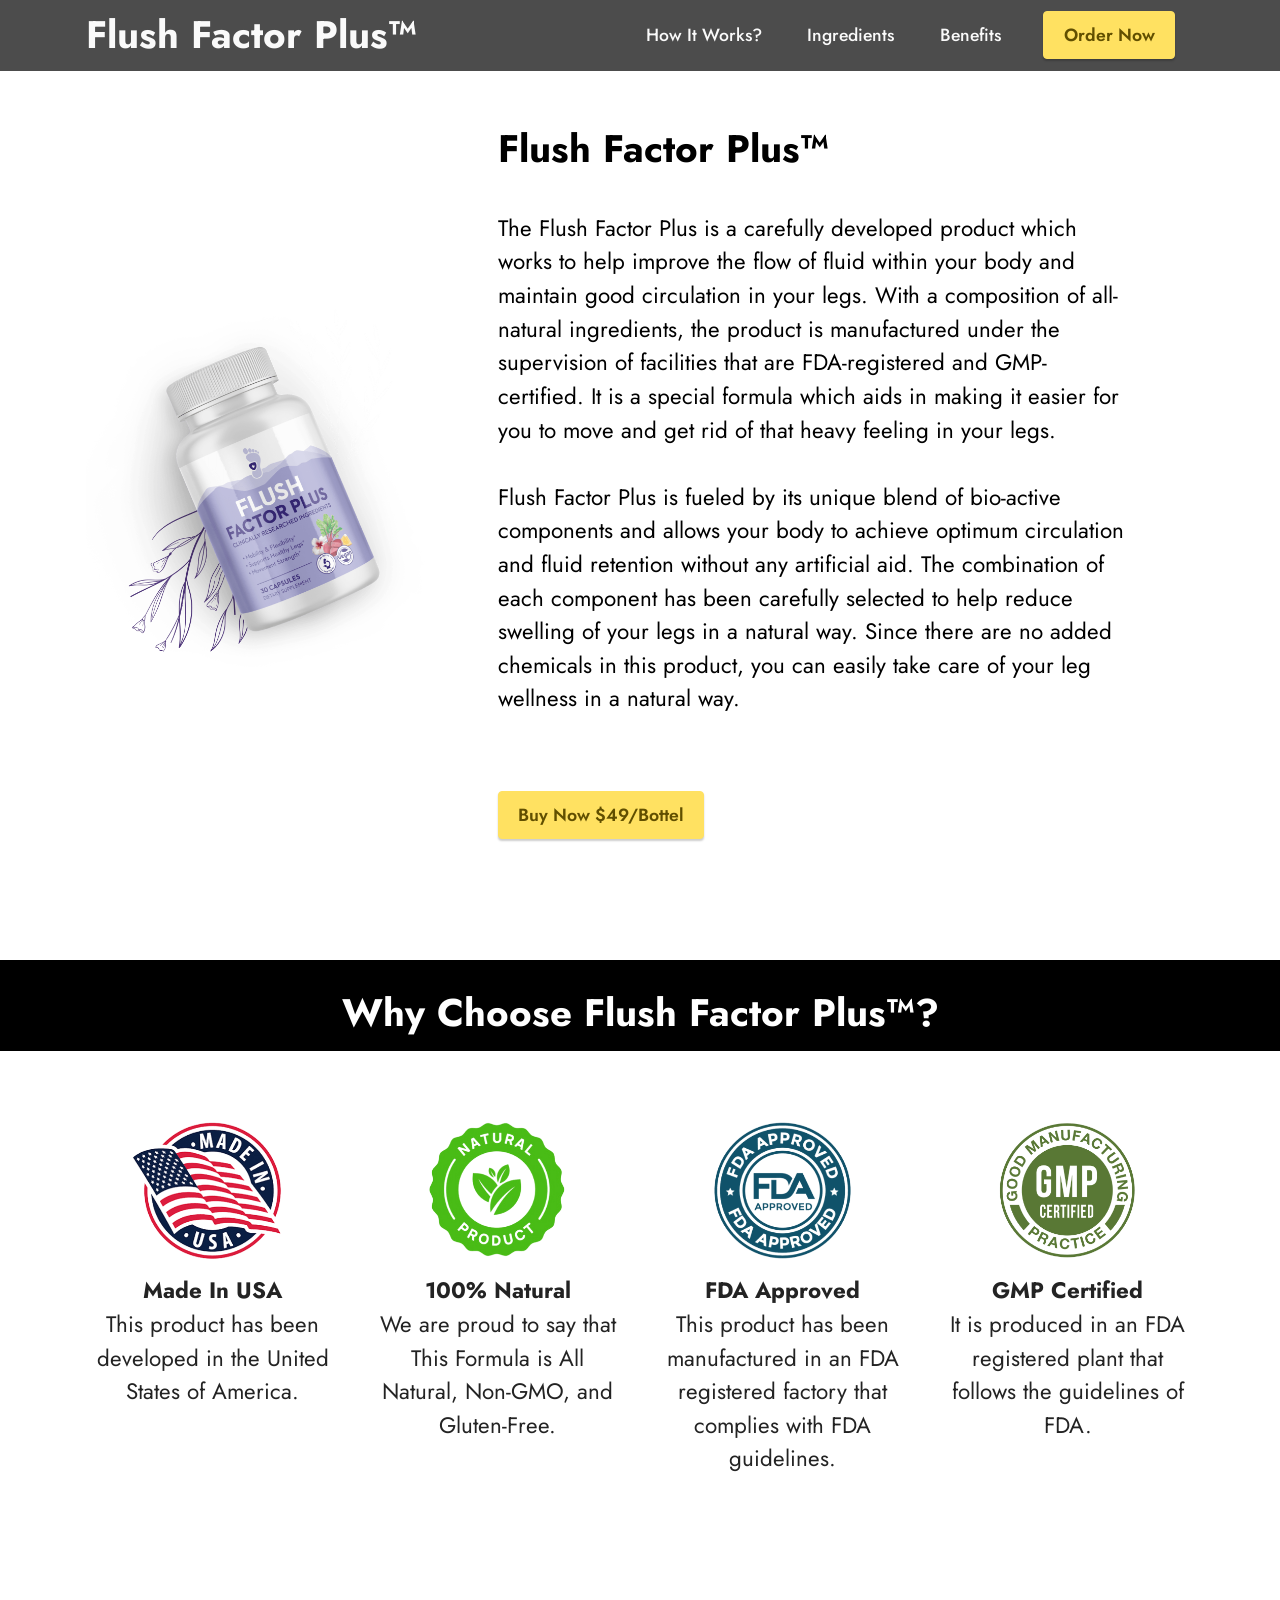
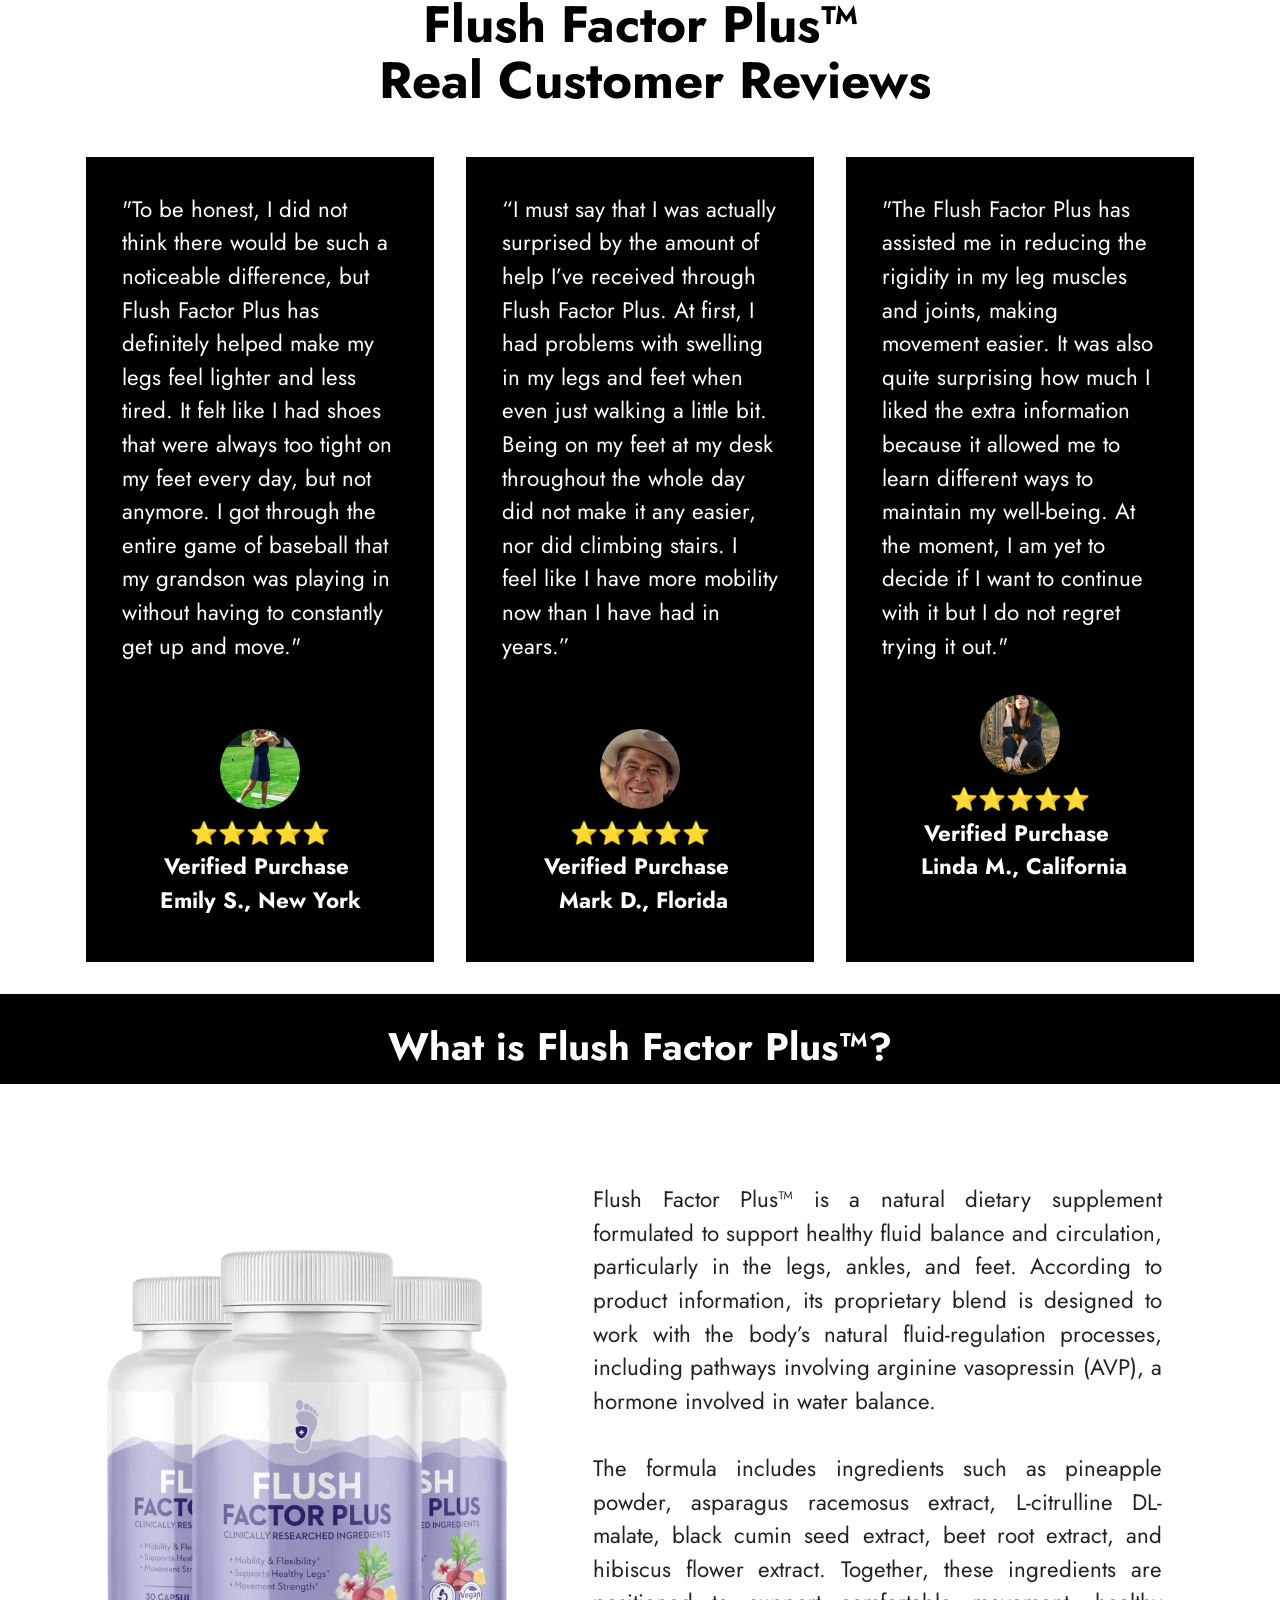
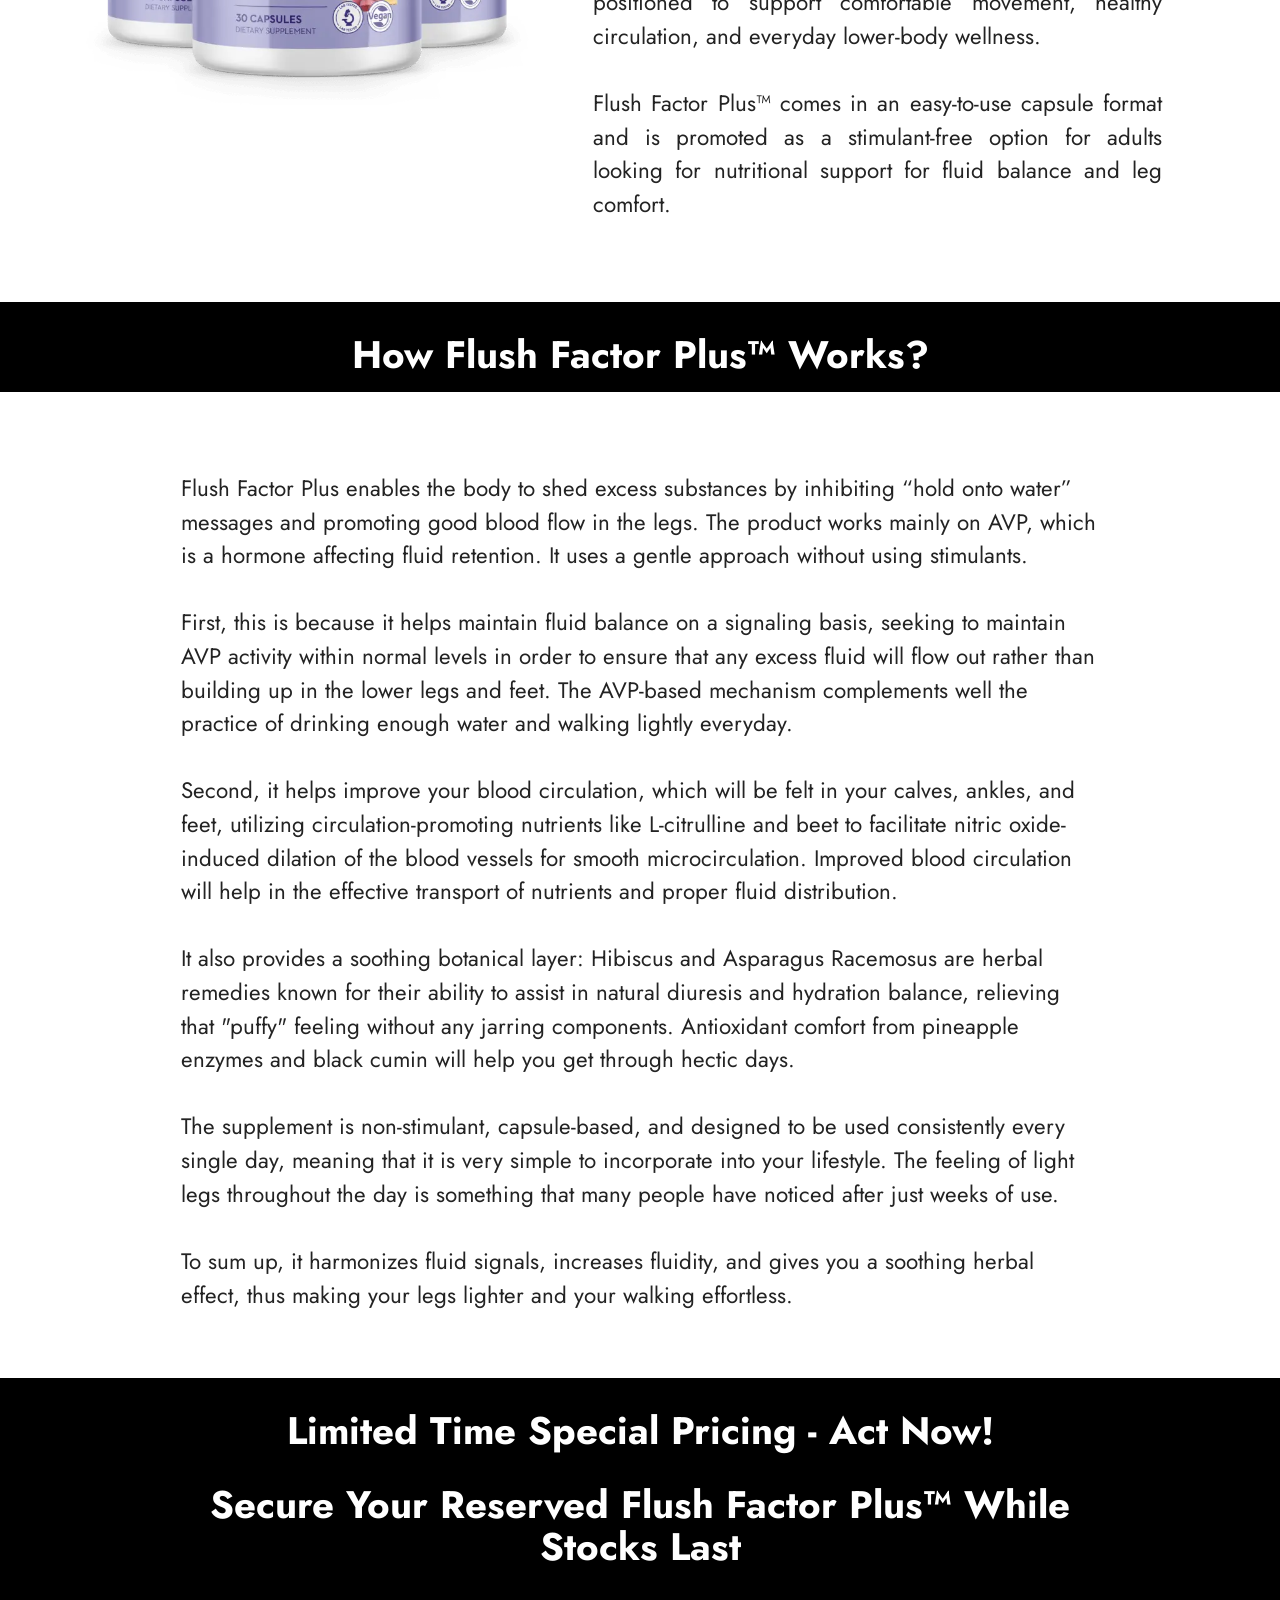
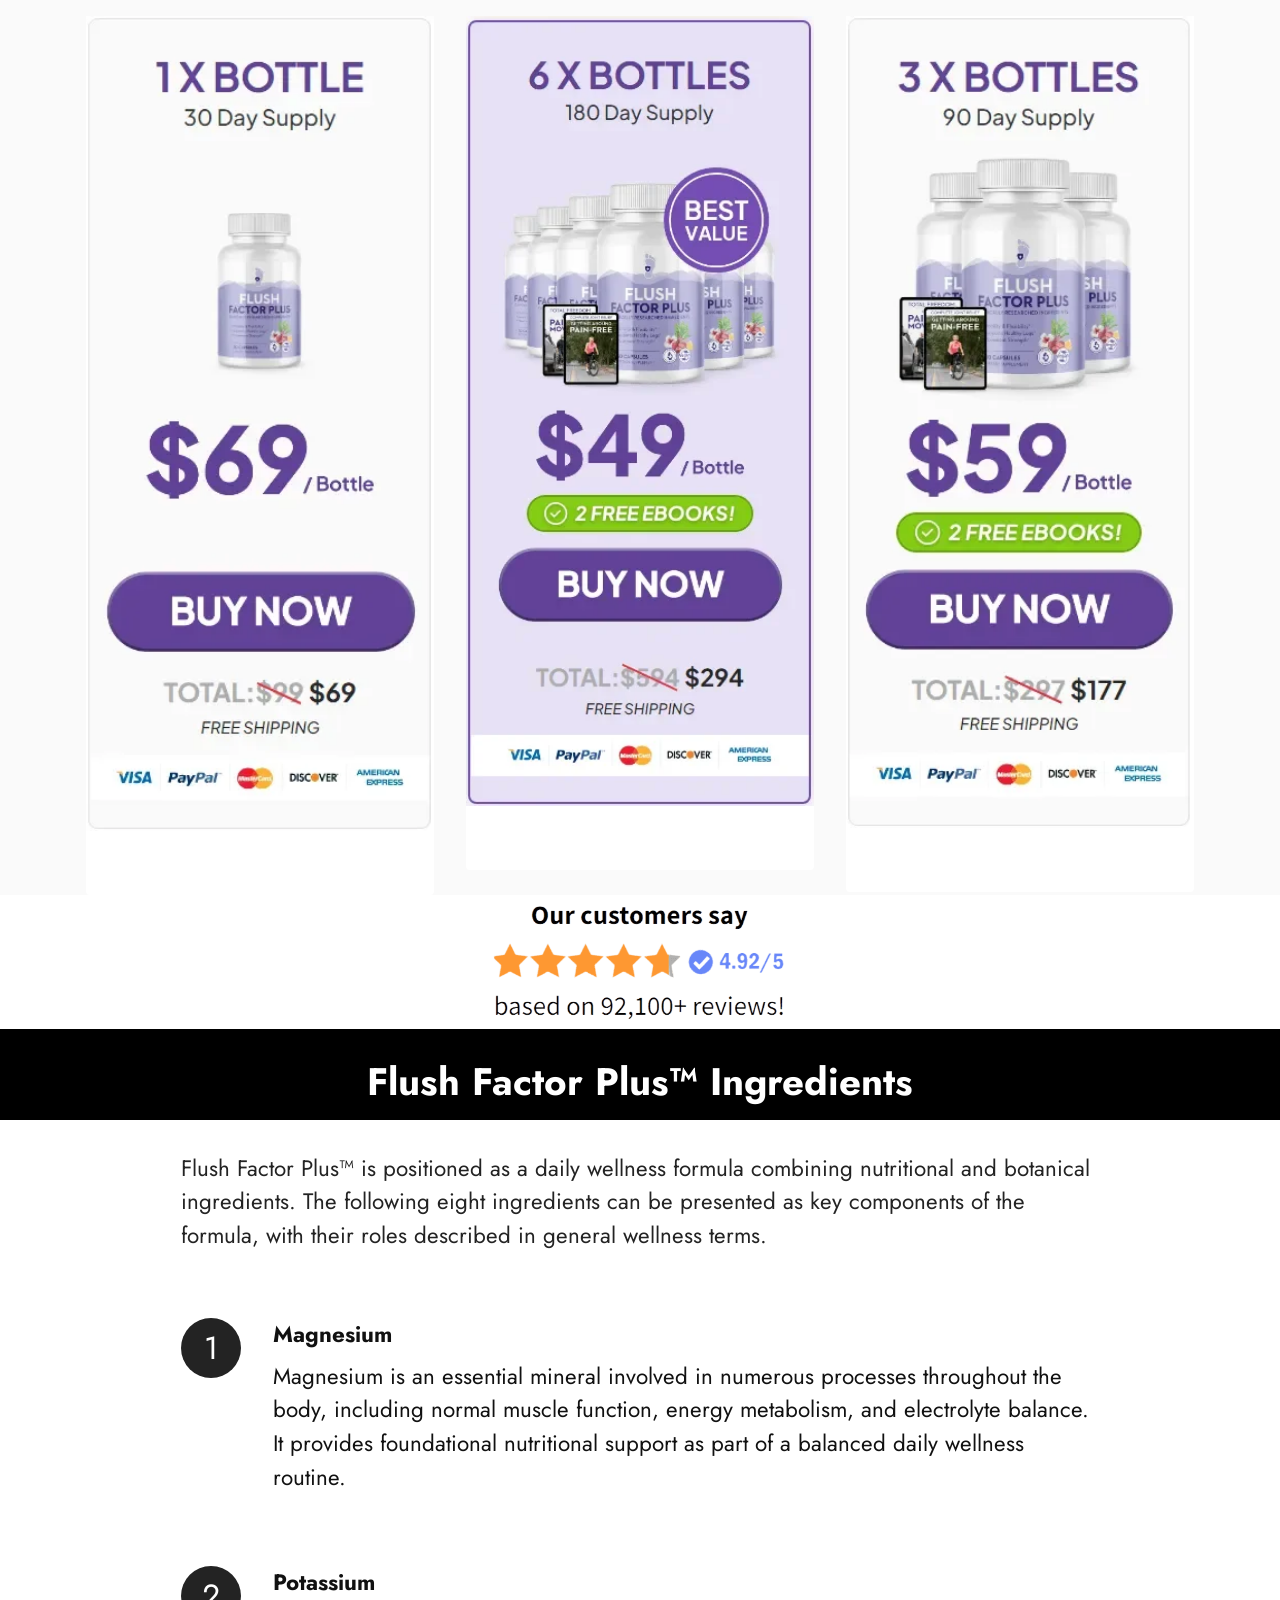
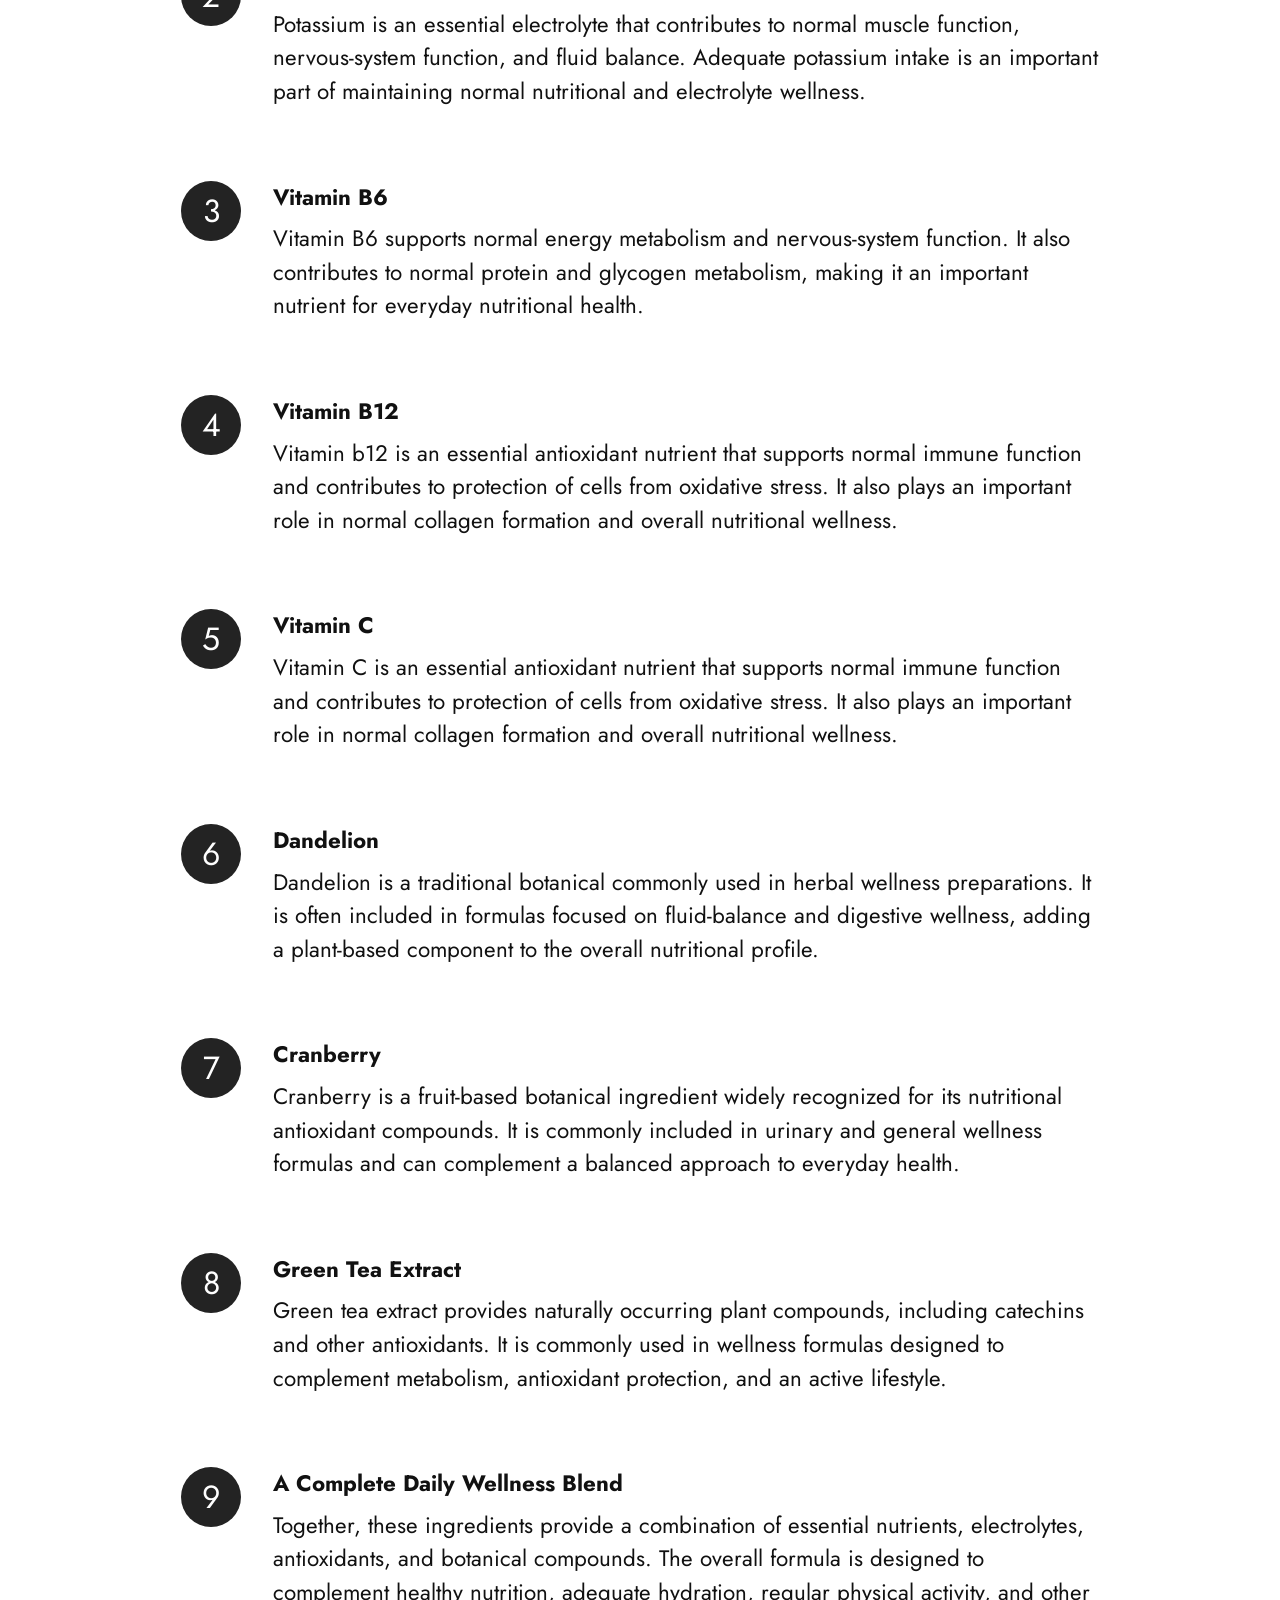
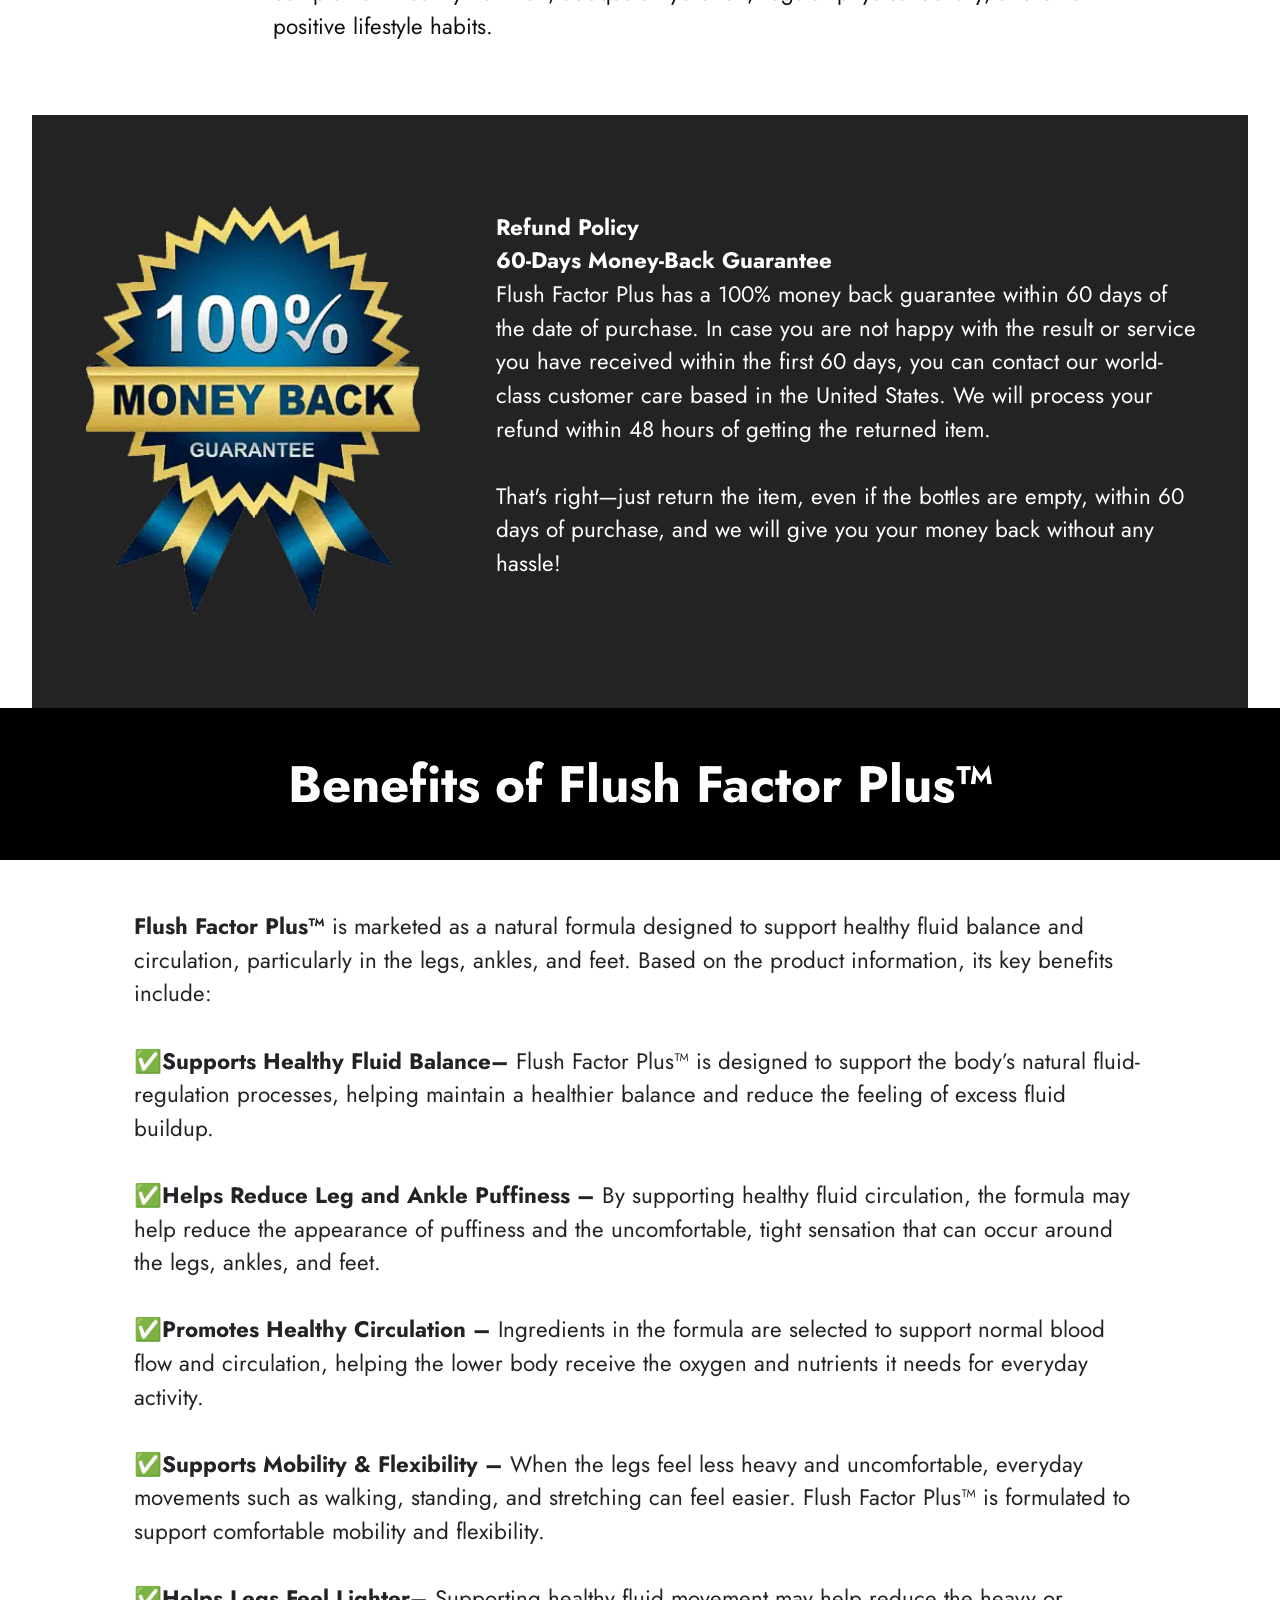
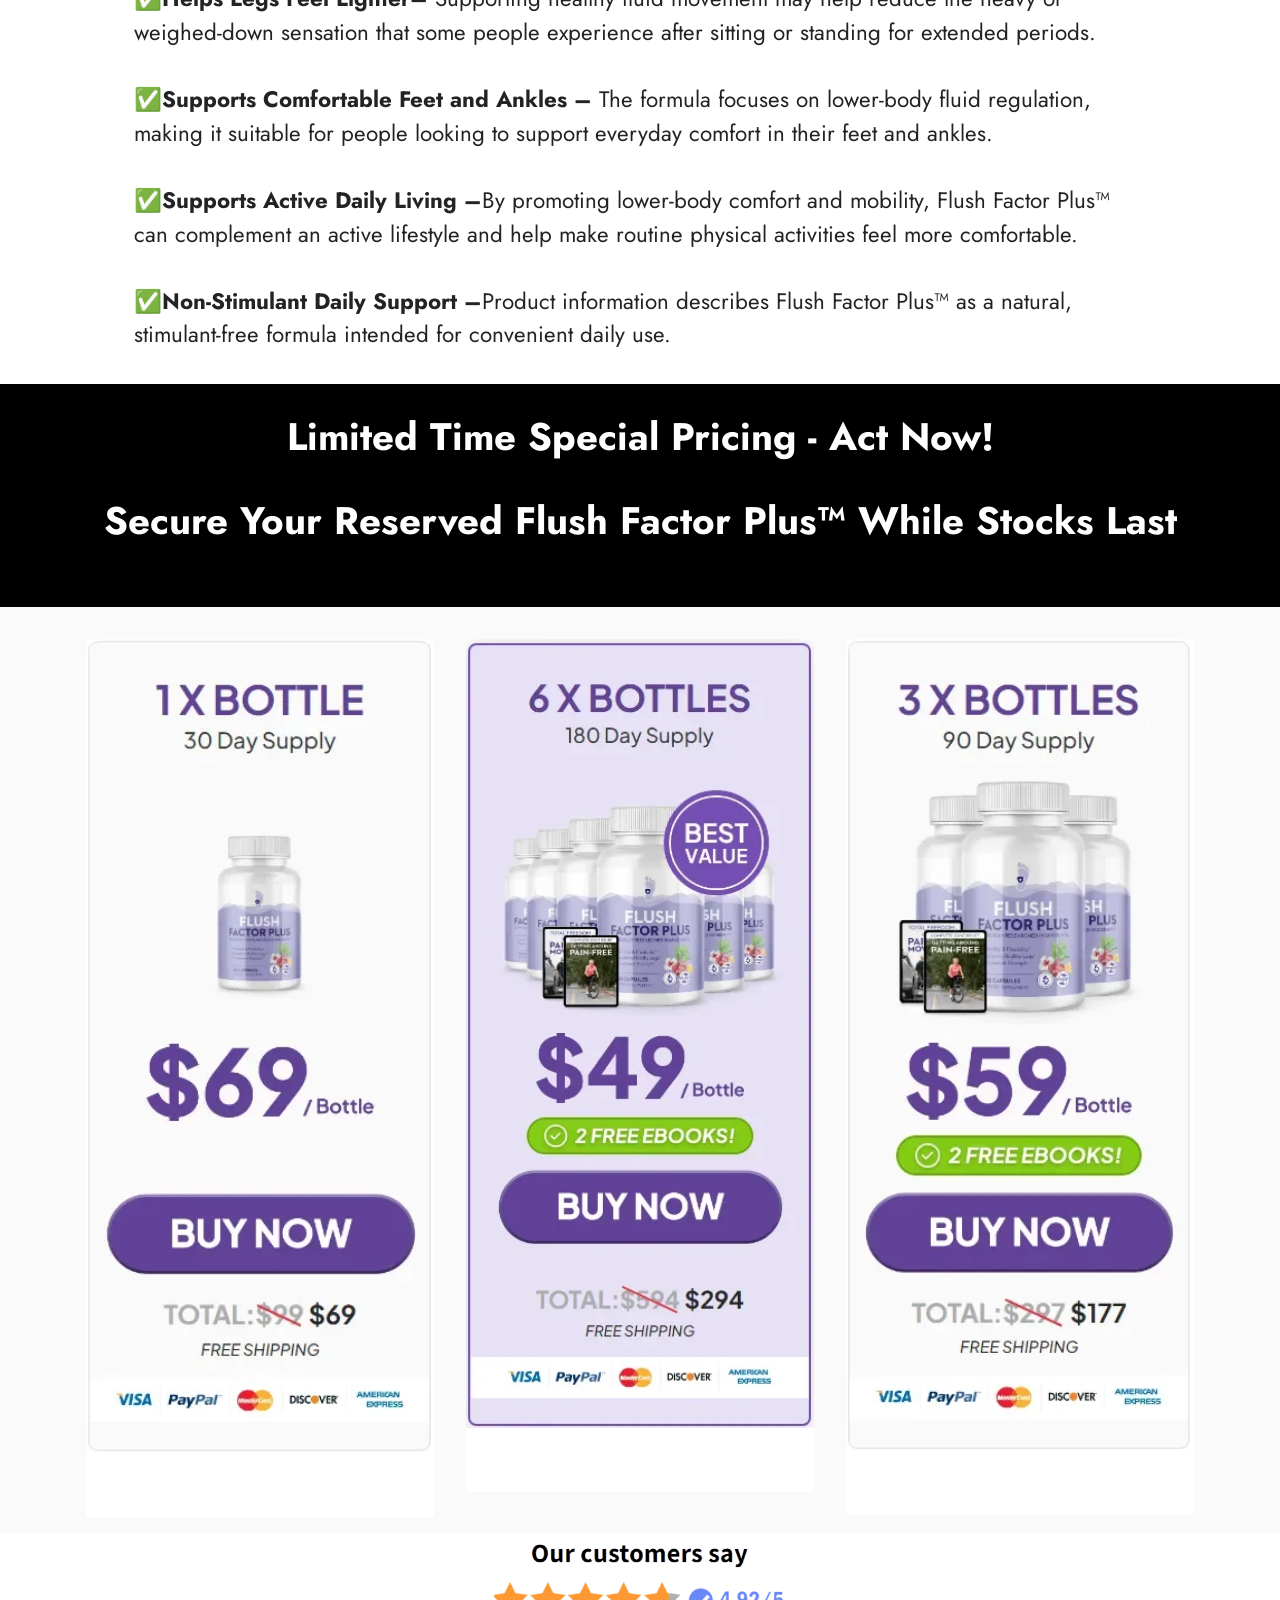
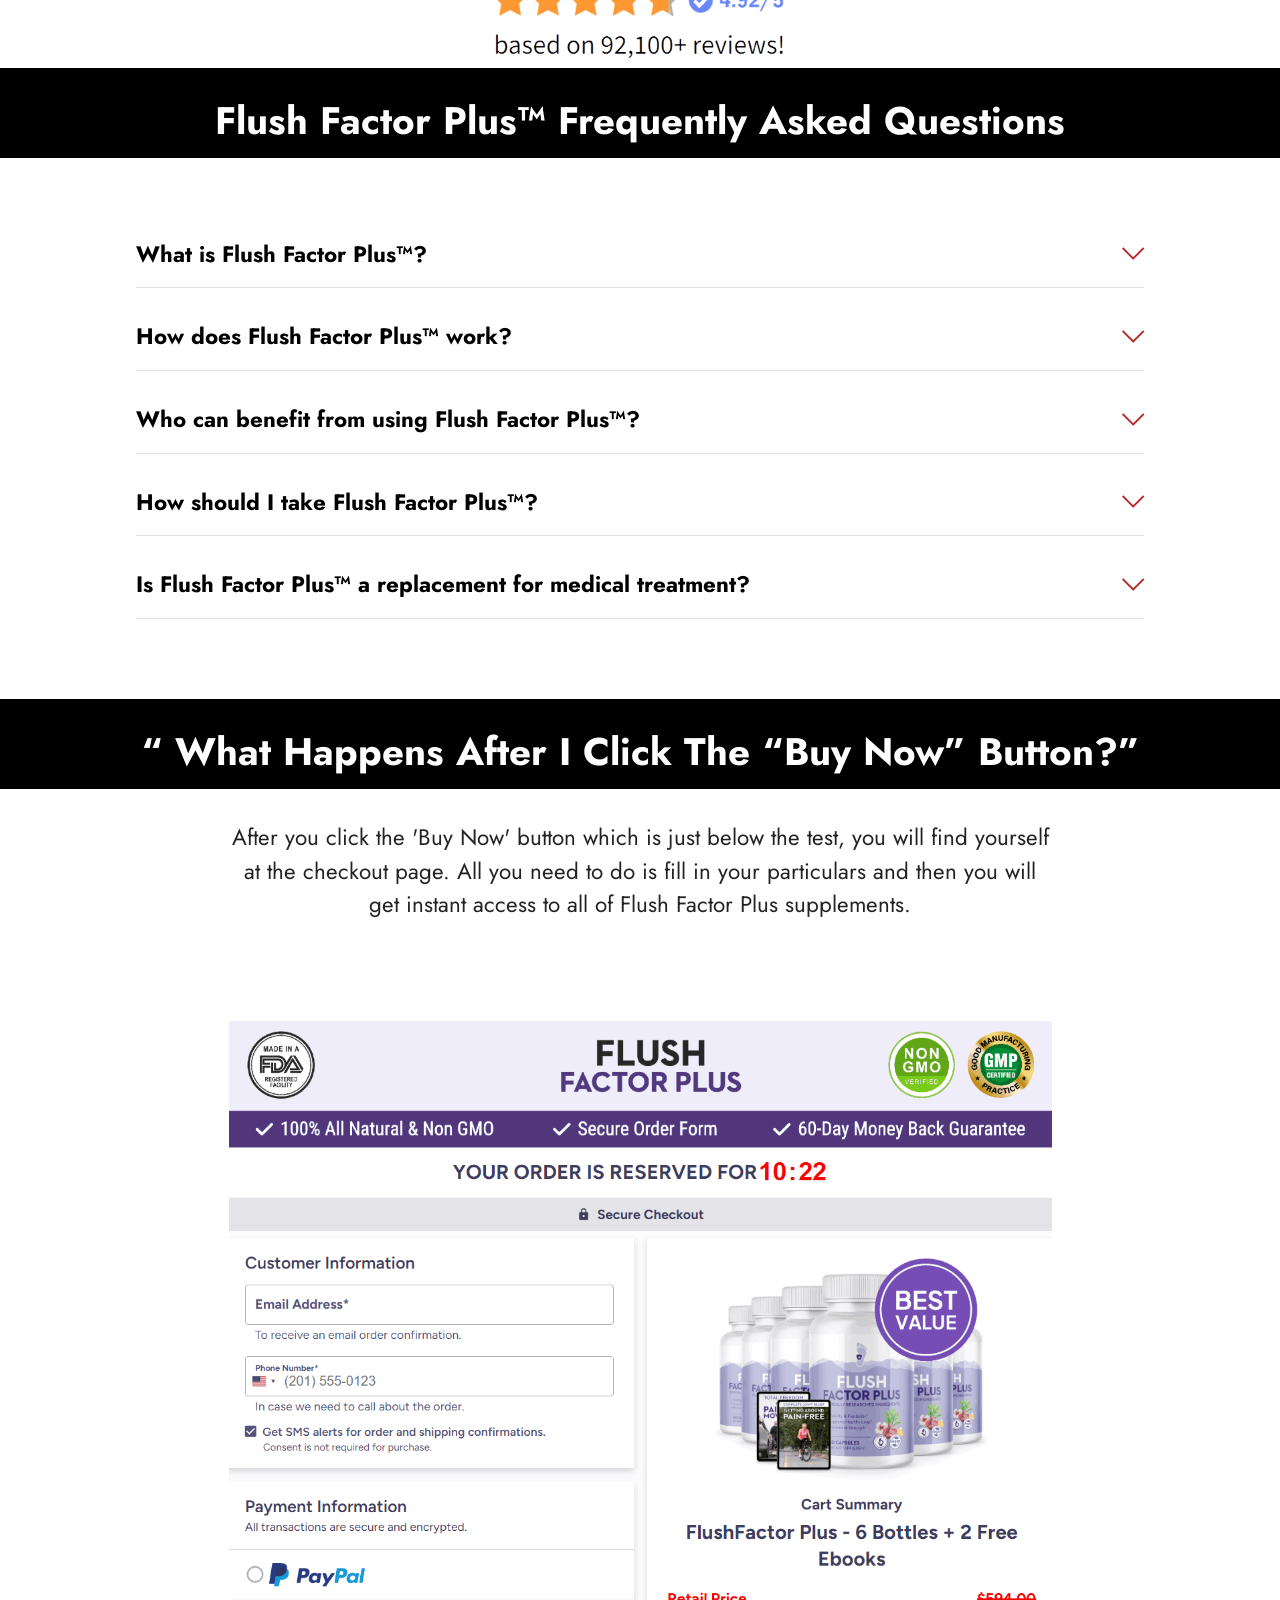
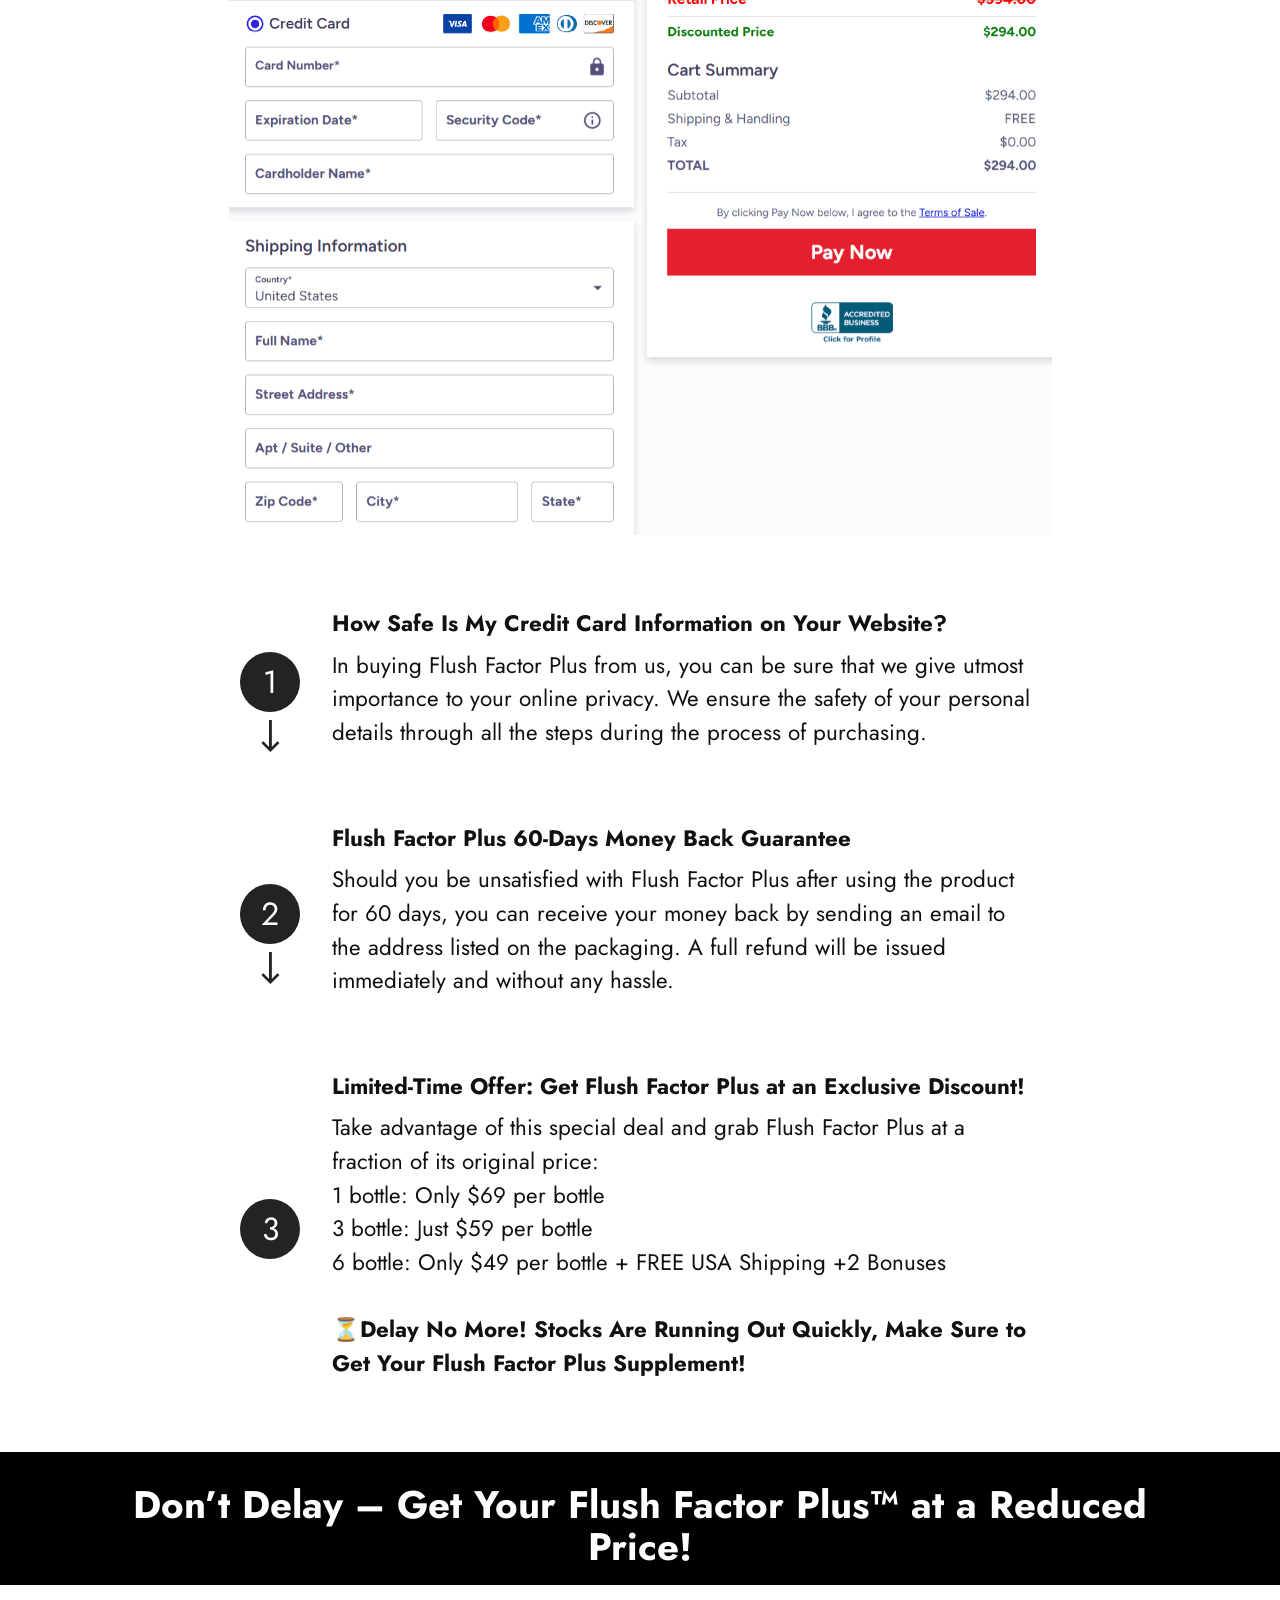
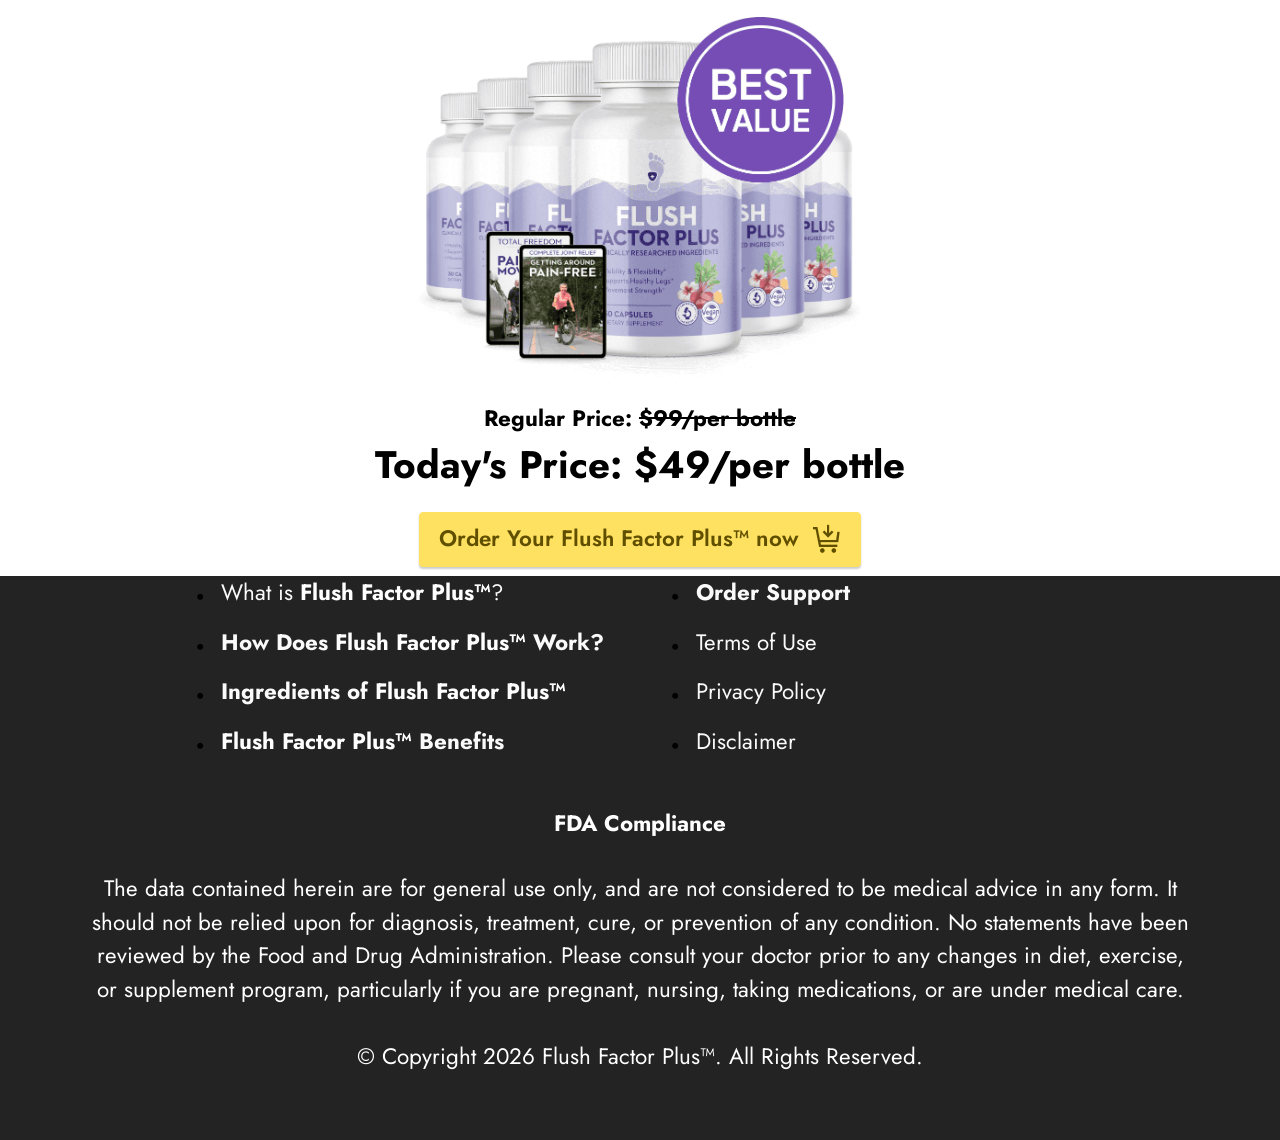
<file: index.html>
<!DOCTYPE html>
<html  lang="en">
<head>
  <!-- Site made with Mobirise Website Builder v6.1.12, https://mobirise.com -->
  <meta charset="UTF-8">
  <meta http-equiv="X-UA-Compatible" content="IE=edge">
  <meta name="generator" content="Mobirise v6.1.12, mobirise.com">
  <meta name="viewport" content="width=device-width, initial-scale=1, minimum-scale=1">
  <link rel="shortcut icon" href="assets/images/flush-factor-plus-3-bottles-1.webp" type="image/x-icon">
  <meta name="description" content="Flush Factor Plus™ is a natural daily supplement designed to support healthy fluid balance, circulation, and comfortable legs, ankles, and feet. Its convenient formula complements an active lifestyle.">
  
  
  <title>Flush Factor Plus™ – Natural Support for Healthy Fluid Balance</title>
  <link rel="stylesheet" href="assets/web/assets/mobirise-icons2/mobirise2.css">
  <link rel="stylesheet" href="assets/web/assets/mobirise-icons/mobirise-icons.css">
  <link rel="stylesheet" href="assets/bootstrap/css/bootstrap.min.css">
  <link rel="stylesheet" href="assets/dropdown/css/style.css">
  <link rel="stylesheet" href="assets/socicon/css/styles.css">
  <link rel="stylesheet" href="assets/theme/css/style.css">
  <link rel="preload" href="https://fonts.googleapis.com/css?family=Jost:100,200,300,400,500,600,700,800,900,100i,200i,300i,400i,500i,600i,700i,800i,900i&display=swap" as="style" onload="this.onload=null;this.rel='stylesheet'">
  <noscript><link rel="stylesheet" href="https://fonts.googleapis.com/css?family=Jost:100,200,300,400,500,600,700,800,900,100i,200i,300i,400i,500i,600i,700i,800i,900i&display=swap"></noscript>
  <link rel="preload" as="style" href="assets/mobirise/css/mbr-additional.css?v=YiwWnZ"><link rel="stylesheet" href="assets/mobirise/css/mbr-additional.css?v=YiwWnZ" type="text/css">

  <meta name="msvalidate.01" content="E1C683F4EFB1ADD5ABCEF03F91AA41EB" />
	<meta name="google-site-verification" content="4bTPPsSgGg9mrN9ppGhdz5BRyaK9BWV9diWJw_Lr8Sk" />
  
  
</head>
<body>
  
  <section data-bs-version="5.1" class="menu menu2 cid-tB0YZQqaCG" once="menu" id="menu2-0">
    
    <nav class="navbar navbar-dropdown navbar-expand-lg">
        <div class="container">
            <div class="navbar-brand">
                
                <span class="navbar-caption-wrap"><a class="navbar-caption text-white text-primary display-2" href="https://maxwebleads.com/11294/3831/6/?">Flush Factor Plus™&nbsp;<br></a></span>
            </div>
            <button class="navbar-toggler" type="button" data-toggle="collapse" data-bs-toggle="collapse" data-target="#navbarSupportedContent" data-bs-target="#navbarSupportedContent" aria-controls="navbarNavAltMarkup" aria-expanded="false" aria-label="Toggle navigation">
                <div class="hamburger">
                    <span></span>
                    <span></span>
                    <span></span>
                    <span></span>
                </div>
            </button>
            <div class="collapse navbar-collapse" id="navbarSupportedContent">
                <ul class="navbar-nav nav-dropdown" data-app-modern-menu="true"><li class="nav-item"><a class="nav-link link text-white display-4" href="index.html#header3-1m">How It Works?</a></li>
                    <li class="nav-item"><a class="nav-link link text-white display-4" href="index.html#features20-x">
                            Ingredients</a></li>
                    <li class="nav-item"><a class="nav-link link text-white display-4" href="index.html#header3-1n">Benefits</a>
                    </li></ul>
                
                <div class="navbar-buttons mbr-section-btn"><a class="btn btn-warning display-4" href="https://maxwebleads.com/11294/3831/6/?">Order Now</a></div>
            </div>
        </div>
    </nav>
</section>

<section data-bs-version="5.1" class="header3 cid-tB10ubWVri" id="header3-1">

    

    
    

    <div class="align-center container">
        <div class="row justify-content-center">
            <div class="col-12 col-lg-9">
                
                
                
                
            </div>
        </div>
    </div>
</section>

<section data-bs-version="5.1" class="features7 cid-vsFuxaL0VE" id="features7-2c">
    <!---->
    

    
    
    <div class="container">
        <div class="card-wrapper">
            <div class="row align-items-center">
                <div class="col-12 col-lg-4">
                    <div class="image-wrapper">
                        <a href="https://maxwebleads.com/11294/3831/6/?"><img src="assets/images/flushfactorplus.webp" alt="Flush Factor Plus™ "></a>
                    </div>
                </div>
                <div class="col-12 col-lg">
                    <div class="text-box">
                        <h5 class="mbr-title mbr-fonts-style display-2"><strong>Flush Factor Plus™</strong></h5>
                        <p class="mbr-text mbr-fonts-style display-7"><br>The Flush Factor Plus is a carefully developed product which works to help improve the flow of fluid within your body and maintain good circulation in your legs. With a composition of all-natural ingredients, the product is manufactured under the supervision of facilities that are FDA-registered and GMP-certified. It is a special formula which aids in making it easier for you to move and get rid of that heavy feeling in your legs.<br><br>Flush Factor Plus is fueled by its unique blend of bio-active components and allows your body to achieve optimum circulation and fluid retention without any artificial aid. The combination of each component has been carefully selected to help reduce swelling of your legs in a natural way. Since there are no added chemicals in this product, you can easily take care of your leg wellness in a natural way.<br><br></p>
                        
                        <div class="mbr-section-btn pt-3"><a href="https://maxwebleads.com/11294/3831/6/?" class="btn btn-warning display-4">Buy Now $49/Bottel</a></div>
                    </div>
                </div>
            </div>
        </div>
    </div>
</section>

<section data-bs-version="5.1" class="header3 cid-vszOKZhpDv" id="header3-27">

    

    
    

    <div class="align-center container">
        <div class="row justify-content-center">
            <div class="col-12 col-lg-12">
                
                <h2 class="mbr-section-subtitle mbr-fonts-style mb-3 display-2"><strong>Why Choose Flush Factor Plus™</strong><strong style="font-size: 2.4rem;">?</strong></h2>
                
                
            </div>
        </div>
    </div>
</section>

<section data-bs-version="5.1" class="gallery5 mbr-gallery cid-vszOlzmzra" id="gallery5-26">
    

    
    

    <div class="container">
        
        <div class="row mbr-gallery mt-4">
            <div class="col-12 col-md-6 col-lg-3 item gallery-image active">
                <div class="item-wrapper" data-toggle="modal" data-bs-toggle="modal" data-target="#vx6ONX2yWX-modal" data-bs-target="#vx6ONX2yWX-modal">
                    <img class="w-100" src="assets/images/made-in-usa-500x300.png" alt="Made In USA" data-slide-to="0" data-bs-slide-to="0" data-target="#lb-vx6ONX2yWX" data-bs-target="#lb-vx6ONX2yWX">
                    <div class="icon-wrapper">
                        <span class="mobi-mbri mobi-mbri-search mbr-iconfont mbr-iconfont-btn"></span>
                    </div>
                </div>
                <h1 class="mbr-item-subtitle mbr-fonts-style align-center mb-2 mt-2 display-7"><div><strong>Made In USA</strong></div><div>This product has been developed in the United States of America.</div><div>
</div></h1>
            </div>
            <div class="col-12 col-md-6 col-lg-3 item gallery-image">
                <div class="item-wrapper" data-toggle="modal" data-bs-toggle="modal" data-target="#vx6ONX2yWX-modal" data-bs-target="#vx6ONX2yWX-modal">
                    <img class="w-100" src="assets/images/natural-product-500x300.png" alt="100% Natural" data-slide-to="1" data-bs-slide-to="1" data-target="#lb-vx6ONX2yWX" data-bs-target="#lb-vx6ONX2yWX">
                    <div class="icon-wrapper">
                        <span class="mobi-mbri mobi-mbri-search mbr-iconfont mbr-iconfont-btn"></span>
                    </div>
                </div>
                <h1 class="mbr-item-subtitle mbr-fonts-style align-center mb-2 mt-2 display-7"><div><span style="font-size: 1.4rem;"><strong>100% Natural</strong></span></div><div>We are proud to say that This Formula is All Natural, Non-GMO, and Gluten-Free.</div></h1>
            </div>
            
            <div class="col-12 col-md-6 col-lg-3 item gallery-image">
                <div class="item-wrapper" data-toggle="modal" data-bs-toggle="modal" data-target="#vx6ONX2yWX-modal" data-bs-target="#vx6ONX2yWX-modal">
                    <img class="w-100" src="assets/images/fda-approved-500x300.png" alt="FDA Approved" data-slide-to="2" data-bs-slide-to="2" data-target="#lb-vx6ONX2yWX" data-bs-target="#lb-vx6ONX2yWX">
                    <div class="icon-wrapper">
                        <span class="mobi-mbri mobi-mbri-search mbr-iconfont mbr-iconfont-btn"></span>
                    </div>
                </div>
                <h1 class="mbr-item-subtitle mbr-fonts-style align-center mb-2 mt-2 display-7"><div><strong>FDA Approved</strong></div><div>This product has been manufactured in an FDA registered factory that complies with FDA guidelines.</div></h1>
            </div><div class="col-12 col-md-6 col-lg-3 item gallery-image">
                <div class="item-wrapper" data-toggle="modal" data-bs-toggle="modal" data-target="#vx6ONX2yWX-modal" data-bs-target="#vx6ONX2yWX-modal">
                    <img class="w-100" src="assets/images/gmp-certified-500x300.png" alt="GMP Certified" data-slide-to="3" data-bs-slide-to="3" data-target="#lb-vx6ONX2yWX" data-bs-target="#lb-vx6ONX2yWX">
                    <div class="icon-wrapper">
                        <span class="mobi-mbri mobi-mbri-search mbr-iconfont mbr-iconfont-btn"></span>
                    </div>
                </div>
                <h1 class="mbr-item-subtitle mbr-fonts-style align-center mb-2 mt-2 display-7"><div><strong>GMP Certified</strong></div><div>It is produced in an FDA registered plant that follows the guidelines of FDA.</div><div>
</div></h1>
            </div>
        </div>

        <div class="modal mbr-slider" tabindex="-1" role="dialog" aria-hidden="true" id="vx6ONX2yWX-modal">
            <div class="modal-dialog" role="document">
                <div class="modal-content">
                    <div class="modal-body">
                        <div class="carousel slide" id="lb-vx6ONX2yWX" data-interval="5000" data-bs-interval="5000">
                            <div class="carousel-inner">
                                <div class="carousel-item active">
                                    <img class="d-block w-100" src="assets/images/made-in-usa-500x300.png" alt="Mobirise Website Builder">
                                </div>
                                <div class="carousel-item">
                                    <img class="d-block w-100" src="assets/images/natural-product-500x300.png" alt="Mobirise Website Builder">
                                </div>
                                
                                <div class="carousel-item">
                                    <img class="d-block w-100" src="assets/images/fda-approved-500x300.png" alt="Mobirise Website Builder">
                                </div><div class="carousel-item">
                                    <img class="d-block w-100" src="assets/images/gmp-certified-500x300.png" alt="Mobirise Website Builder">
                                </div>
                            </div>
                            <ol class="carousel-indicators">
                                <li data-slide-to="0" data-bs-slide-to="0" class="active" data-target="#lb-vx6ONX2yWX" data-bs-target="#lb-vx6ONX2yWX"></li>
                                <li data-slide-to="1" data-bs-slide-to="1" data-target="#lb-vx6ONX2yWX" data-bs-target="#lb-vx6ONX2yWX"></li>
                                <li data-slide-to="2" data-bs-slide-to="2" data-target="#lb-vx6ONX2yWX" data-bs-target="#lb-vx6ONX2yWX"></li>
                                <li data-slide-to="3" data-bs-slide-to="3" data-target="#lb-vx6ONX2yWX" data-bs-target="#lb-vx6ONX2yWX"></li>
                            </ol>
                            <a role="button" href="" class="close" data-dismiss="modal" data-bs-dismiss="modal" aria-label="Close">
                            </a>
                            <a class="carousel-control-prev carousel-control" role="button" data-slide="prev" data-bs-slide="prev" href="#lb-vx6ONX2yWX">
                                <span class="mobi-mbri mobi-mbri-arrow-prev" aria-hidden="true"></span>
                                <span class="sr-only visually-hidden">Previous</span>
                            </a>
                            <a class="carousel-control-next carousel-control" role="button" data-slide="next" data-bs-slide="next" href="#lb-vx6ONX2yWX">
                                <span class="mobi-mbri mobi-mbri-arrow-next" aria-hidden="true"></span>
                                <span class="sr-only visually-hidden">Next</span>
                            </a>
                        </div>
                    </div>
                </div>
            </div>
        </div>
    </div>
</section>

<section data-bs-version="5.1" class="people04 cid-vwJ9Uq9fAi" id="people04-2h">
	
	
	<div class="container">
		<div class="row mb-5 justify-content-center">
			<div class="col-12 mb-0 content-head">
				<h3 class="mbr-section-title mbr-fonts-style align-center mb-0 display-1"><strong>Flush Factor Plus™</strong><br><div><div><strong style="font-size: 3.2rem;">&nbsp; Real Customer Reviews</strong><br></div></div></h3>
				
			</div>
		</div>
		<div class="row mbr-masonry" data-masonry="{&quot;percentPosition&quot;: true }">
			
			<div class="item features-without-image col-12 col-md-6 col-lg-4 active">
				<div class="item-wrapper">
					<div class="card-box align-left">
						<p class="card-text mbr-fonts-style display-7">"To be honest, I did not think there would be such a noticeable difference, but Flush Factor Plus has definitely helped make my legs feel lighter and less tired. It felt like I had shoes that were always too tight on my feet every day, but not anymore. I got through the entire game of baseball that my grandson was playing in without having to constantly get up and move."<br><br>
						</p>
						<div class="img-wrapper mt-4 mb-2">
							<img src="assets/images/testomonial203-280x350.webp" data-slide-to="1" data-bs-slide-to="1" alt="Emily S., New York">
						</div>
						<h5 class="card-title mbr-fonts-style display-7"><strong>⭐⭐⭐⭐⭐</strong><br><strong>Verified Purchase&nbsp;</strong><br><strong>Emily S., New York</strong></h5>
					</div>
				</div>
			</div>
			
			
			<div class="item features-without-image col-12 col-md-6 col-lg-4">
				<div class="item-wrapper">
					<div class="card-box align-left">
						<p class="card-text mbr-fonts-style display-7">
							“I must say that I was actually surprised by the amount of help I’ve received through Flush Factor Plus. At first, I had problems with swelling in my legs and feet when even just walking a little bit. Being on my feet at my desk throughout the whole day did not make it any easier, nor did climbing stairs. I feel like I have more mobility now than I have had in years.”<br><br>
						</p>
						<div class="img-wrapper mt-4 mb-2">
							<img src="assets/images/testomonial202-280x354.webp" data-slide-to="1" data-bs-slide-to="1" alt=" Mark D., Florida">
						</div>
						<h5 class="card-title mbr-fonts-style display-7"><strong>⭐⭐⭐⭐⭐</strong><br><strong>Verified Purchase&nbsp;</strong><br><strong>&nbsp;Mark D., Florida</strong></h5>
					</div>
				</div>
			</div><div class="item features-without-image col-12 col-md-6 col-lg-4">
				<div class="item-wrapper">
					<div class="card-box align-left">
						<p class="card-text mbr-fonts-style display-7">"The Flush Factor Plus has assisted me in reducing the rigidity in my leg muscles and joints, making movement easier. It was also quite surprising how much I liked the extra information because it allowed me to learn different ways to maintain my well-being. At the moment, I am yet to decide if I want to continue with it but I do not regret trying it out."<br>
						</p>
						<div class="img-wrapper mt-4 mb-2">
							<img src="assets/images/testomonial1-280x420.webp" data-slide-to="2" data-bs-slide-to="2" alt=" Linda M., California">
						</div>
						<h5 class="card-title mbr-fonts-style display-7">
							<strong>⭐⭐⭐⭐⭐</strong><br><strong>Verified Purchase&nbsp;</strong><br><strong>
</strong>
						<div><strong>&nbsp;Linda M., California
</strong></div><div><strong><br></strong></div><div><strong>
</strong></div><div><strong>
</strong></div><div><strong>
</strong></div></h5>
					</div>
				</div>
			</div>
			
		</div>
	</div>
</section>

<section data-bs-version="5.1" class="header3 cid-tB83YwBUMj" id="header3-1l">

    

    
    

    <div class="align-center container">
        <div class="row justify-content-center">
            <div class="col-12 col-lg-12">
                
                <h2 class="mbr-section-subtitle mbr-fonts-style mb-3 display-2"><strong>What is Flush Factor Plus™</strong><strong style="font-size: 2.4rem;">?</strong></h2>
                
                
            </div>
        </div>
    </div>
</section>

<section data-bs-version="5.1" class="header11 cid-tB1vWdJbT6" id="header11-a">

    

    
    

    <div class="container">
        <div class="row justify-content-center">
            <div class="col-12 col-md-5 image-wrapper">
                <a href="https://maxwebleads.com/11294/3831/6/?"><img class="w-100" src="assets/images/flush-factor-plus-3-bottles.webp" alt="Flush Factor Plus"></a>
            </div>
            <div class="col-12 col-md">
                <div class="text-wrapper text-center">
                    
                    <p class="mbr-text mbr-fonts-style display-7"><br><br>Flush Factor Plus™ is a natural dietary supplement formulated to support healthy fluid balance and circulation, particularly in the legs, ankles, and feet. According to product information, its proprietary blend is designed to work with the body’s natural fluid-regulation processes, including pathways involving arginine vasopressin (AVP), a hormone involved in water balance.<br><br>The formula includes ingredients such as pineapple powder, asparagus racemosus extract, L-citrulline DL-malate, black cumin seed extract, beet root extract, and hibiscus flower extract. Together, these ingredients are positioned to support comfortable movement, healthy circulation, and everyday lower-body wellness.<br><br>Flush Factor Plus™ comes in an easy-to-use capsule format and is promoted as a stimulant-free option for adults looking for nutritional support for fluid balance and leg comfort.<br></p>
                    
                </div>
            </div>
        </div>
    </div>
</section>

<section data-bs-version="5.1" class="header3 cid-tB85bPoWQz" id="header3-1m">

    

    
    

    <div class="align-center container">
        <div class="row justify-content-center">
            <div class="col-12 col-lg-12">
                
                <h2 class="mbr-section-subtitle mbr-fonts-style mb-3 display-2"><strong>How Flush Factor Plus™</strong><strong style="font-size: 2.4rem;">&nbsp;Works?</strong></h2>
                
                
            </div>
        </div>
    </div>
</section>

<section data-bs-version="5.1" class="content4 cid-tB1xoWzrbk" id="content4-d">
    

    
    
    <div class="container">
        <div class="row justify-content-center">
            <div class="title col-md-12 col-lg-10">
                
                <h4 class="mbr-section-subtitle align-center mbr-fonts-style mb-4 display-7"><div>Flush Factor Plus enables the body to shed excess substances by inhibiting “hold onto water” messages and promoting good blood flow in the legs. The product works mainly on AVP, which is a hormone affecting fluid retention. It uses a gentle approach without using stimulants.</div><div><br></div><div>
<div>
</div><div>
</div><div>
</div><div>
</div><div>
</div><div>
</div><div>First, this is because it helps maintain fluid balance on a signaling basis, seeking to maintain AVP activity within normal levels in order to ensure that any excess fluid will flow out rather than building up in the lower legs and feet. The AVP-based mechanism complements well the practice of drinking enough water and walking lightly everyday.</div></div><div><div><br></div></div><div><div>Second, it helps improve your blood circulation, which will be felt in your calves, ankles, and feet, utilizing circulation-promoting nutrients like L-citrulline and beet to facilitate nitric oxide-induced dilation of the blood vessels for smooth microcirculation. Improved blood circulation will help in the effective transport of nutrients and proper fluid distribution.</div></div><div><div><br></div></div><div><div>It also provides a soothing botanical layer: Hibiscus and Asparagus Racemosus are herbal remedies known for their ability to assist in natural diuresis and hydration balance, relieving that "puffy" feeling without any jarring components. Antioxidant comfort from pineapple enzymes and black cumin will help you get through hectic days.​</div></div><br><div><div>The supplement is non-stimulant, capsule-based, and designed to be used consistently every single day, meaning that it is very simple to incorporate into your lifestyle. The feeling of light legs throughout the day is something that many people have noticed after just weeks of use.</div></div><br><div><div>To sum up, it harmonizes fluid signals, increases fluidity, and gives you a soothing herbal effect, thus making your legs lighter and your walking effortless.</div></div><div><div><br></div></div><div><div>
</div><div>
</div></div></h4>
                
            </div>
        </div>
    </div>
</section>

<section data-bs-version="5.1" class="content4 cid-tB1yuhcVVi" id="content4-g">
    

    
    
    <div class="container">
        <div class="row justify-content-center">
            <div class="title col-md-12 col-lg-10">
                <h3 class="mbr-section-title mbr-fonts-style align-center mb-4 display-2"><strong>Limited Time Special Pricing - Act Now!</strong></h3>
                <h4 class="mbr-section-subtitle align-center mbr-fonts-style mb-4 display-2"><strong>Secure Your Reserved Flush Factor Plus™</strong><strong style="font-size: 2.4rem;">&nbsp;While Stocks Last</strong></h4>
                
            </div>
        </div>
    </div>
</section>

<section data-bs-version="5.1" class="team1 cid-tB1z7NONXX" id="team1-h">
    

    
    
    <div class="container">
        <div class="row justify-content-center">
            
            <div class="col-sm-6 col-lg-4">
                <div class="card-wrap">
                    <div class="image-wrap">
                        <a href="https://maxwebleads.com/11294/3831/6/?"><img src="assets/images/buy-flush-factor-plus-1-bottle-311x728.webp" alt="Flush Factor Plus 1 Bottle"></a>
                    </div>
                    <div class="content-wrap">
                        
                        
                        
                        
                        
                    </div>
                </div>
            </div>

            <div class="col-sm-6 col-lg-4">
                <div class="card-wrap">
                    <div class="image-wrap">
                        <a href="https://maxwebleads.com/11294/3831/6/?"><img src="assets/images/buy-flush-factor-plus-6-bottle-338x767.webp" alt="Flush Factor Plus 6 Bottles"></a>
                    </div>
                    <div class="content-wrap">
                        
                        
                        
                        
                        
                    </div>
                </div>
            </div>

            <div class="col-sm-6 col-lg-4">
                <div class="card-wrap">
                    <div class="image-wrap">
                        <a href="https://maxwebleads.com/11294/3831/6/?"><img src="assets/images/buy-flush-factor-plus-3-bottle-312x728.webp" alt="Flush Factor Plus 3 Bottles"></a>
                    </div>
                    <div class="content-wrap">
                        
                        
                        
                        
                        
                    </div>
                </div>
            </div>

            
        </div>
    </div>
</section>

<section data-bs-version="5.1" class="image3 cid-tB1zGVstSm" id="image3-j">
    

    
    

    <div class="container">
        <div class="row justify-content-center">
            <div class="col-12 col-lg-4">
                <div class="image-wrapper">
                    <img src="assets/images/alpilean-customer-review1-562x217.png" alt="Mobirise Website Builder">
                    
                </div>
            </div>
        </div>
    </div>
</section>

<section data-bs-version="5.1" class="header3 cid-tB85MvgqdZ" id="header3-1o">

    

    
    

    <div class="align-center container">
        <div class="row justify-content-center">
            <div class="col-12 col-lg-12">
                
                <h2 class="mbr-section-subtitle mbr-fonts-style mb-3 display-2"><strong style="font-size: 2.4rem;">Flush Factor Plus™ Ingredients</strong></h2>
                
                
            </div>
        </div>
    </div>
</section>

<section data-bs-version="5.1" class="content5 cid-tB1AZH7rno" id="content5-n">
    
    <div class="container">
        <div class="row justify-content-center">
            <div class="col-md-12 col-lg-10">
                
                
                <p class="mbr-text mbr-fonts-style display-7">Flush Factor Plus™ is positioned as a daily wellness formula combining nutritional and botanical ingredients. The following eight ingredients can be presented as key components of the formula, with their roles described in general wellness terms.<br><br></p>
            </div>
        </div>
    </div>
</section>

<section data-bs-version="5.1" class="features19 cid-tB6Rwx4pqH" id="features20-x">

    

    
    
    <div class="container">
        <div class="row justify-content-center">
            
            <div class="col-12 col-md-10">
                <div class="item mbr-flex">
                    <div class="icon-box">
                        <span class="step-number mbr-fonts-style display-5">1</span>
                    </div>
                    <div class="text-box">
                        <h4 class="icon-title card-title mbr-black mbr-fonts-style display-7"><strong>Magnesium</strong></h4>
                        <h5 class="icon-text mbr-black mbr-fonts-style display-7">Magnesium is an essential mineral involved in numerous processes throughout the body, including normal muscle function, energy metabolism, and electrolyte balance. It provides foundational nutritional support as part of a balanced daily wellness routine.</h5>
                    </div>
                </div>
                <div class="item mbr-flex">
                    <div class="icon-box">
                        <span class="step-number mbr-fonts-style display-5">2</span>
                    </div>
                    <div class="text-box">
                        <h4 class="icon-title card-title mbr-black mbr-fonts-style display-7"><strong>Potassium</strong></h4>
                        <h5 class="icon-text mbr-black mbr-fonts-style display-7">Potassium is an essential electrolyte that contributes to normal muscle function, nervous-system function, and fluid balance. Adequate potassium intake is an important part of maintaining normal nutritional and electrolyte wellness.</h5>
                    </div>
                </div>
                <div class="item mbr-flex">
                    <div class="icon-box">
                        <span class="step-number mbr-fonts-style display-5">3</span>
                    </div>
                    <div class="text-box">
                        <h4 class="icon-title card-title mbr-black mbr-fonts-style display-7"><strong>Vitamin B6</strong></h4>
                        <h5 class="icon-text mbr-black mbr-fonts-style display-7">Vitamin B6 supports normal energy metabolism and nervous-system function. It also contributes to normal protein and glycogen metabolism, making it an important nutrient for everyday nutritional health.</h5>
                    </div>
                </div>
                <div class="item mbr-flex">
                    <div class="icon-box">
                        <span class="step-number mbr-fonts-style display-5">4</span>
                    </div>
                    <div class="text-box">
                        <h4 class="icon-title card-title mbr-black mbr-fonts-style display-7"><strong>Vitamin B12</strong></h4>
                        <h5 class="icon-text mbr-black mbr-fonts-style display-7">Vitamin b12 is an essential antioxidant nutrient that supports normal immune function and contributes to protection of cells from oxidative stress. It also plays an important role in normal collagen formation and overall nutritional wellness.</h5>
                    </div>
                </div>
                <div class="item mbr-flex">
                    <div class="icon-box">
                        <span class="step-number mbr-fonts-style display-5">5</span>
                    </div>
                    <div class="text-box">
                        <h4 class="icon-title card-title mbr-black mbr-fonts-style display-7"><strong>Vitamin C</strong></h4>
                        <h5 class="icon-text mbr-black mbr-fonts-style display-7">Vitamin C is an essential antioxidant nutrient that supports normal immune function and contributes to protection of cells from oxidative stress. It also plays an important role in normal collagen formation and overall nutritional wellness.</h5>
                    </div>
                </div>
                <div class="item mbr-flex">
                    <div class="icon-box">
                        <span class="step-number mbr-fonts-style display-5">6</span>
                    </div>
                    <div class="text-box">
                        <h4 class="icon-title card-title mbr-black mbr-fonts-style display-7"><strong>Dandelion</strong></h4>
                        <h5 class="icon-text mbr-black mbr-fonts-style display-7">Dandelion is a traditional botanical commonly used in herbal wellness preparations. It is often included in formulas focused on fluid-balance and digestive wellness, adding a plant-based component to the overall nutritional profile.</h5>
                    </div>
                </div>
                <div class="item mbr-flex">
                    <div class="icon-box">
                        <span class="step-number mbr-fonts-style display-5">7</span>
                    </div>
                    <div class="text-box">
                        <h4 class="icon-title card-title mbr-black mbr-fonts-style display-7"><strong>Cranberry</strong></h4>
                        <h5 class="icon-text mbr-black mbr-fonts-style display-7">Cranberry is a fruit-based botanical ingredient widely recognized for its nutritional antioxidant compounds. It is commonly included in urinary and general wellness formulas and can complement a balanced approach to everyday health.</h5>
                    </div>
                </div>
                <div class="item mbr-flex">
                    <div class="icon-box">
                        <span class="step-number mbr-fonts-style display-5">8</span>
                    </div>
                    <div class="text-box">
                        <h4 class="icon-title card-title mbr-black mbr-fonts-style display-7"><strong>Green Tea Extract</strong></h4>
                        <h5 class="icon-text mbr-black mbr-fonts-style display-7">Green tea extract provides naturally occurring plant compounds, including catechins and other antioxidants. It is commonly used in wellness formulas designed to complement metabolism, antioxidant protection, and an active lifestyle.</h5>
                    </div>
                </div>
                <div class="item mbr-flex last">
                    <div class="icon-box">
                        <span class="step-number mbr-fonts-style display-5">9</span>
                    </div>
                    <div class="text-box">
                        <h4 class="icon-title card-title mbr-black mbr-fonts-style display-7"><strong>A Complete Daily Wellness Blend</strong></h4>
                        <h5 class="icon-text mbr-black mbr-fonts-style display-7">Together, these ingredients provide a combination of essential nutrients, electrolytes, antioxidants, and botanical compounds. The overall formula is designed to complement healthy nutrition, adequate hydration, regular physical activity, and other positive lifestyle habits.</h5>
                    </div>
                </div>
                
            </div>
        </div>
    </div>
</section>

<section data-bs-version="5.1" class="features16 cid-tB70oq8oqH" id="features17-z">
    

    
    
    <div class="container-fluid">
        <div class="content-wrapper">
            <div class="row align-items-center">
                <div class="col-12 col-lg-4">
                    <div class="image-wrapper">
                        <a href="https://mwebauditly.com/13389/610/2/?"><img src="assets/images/money-back-garuntee-348x428.webp" alt="MindSilence Guarantee"></a>
                    </div>
                </div>
                <div class="col-12 col-lg">
                    <div class="text-wrapper">
                        
                        <p class="mbr-text mbr-fonts-style mb-4 display-5"><strong>Refund Policy
<br>60-Days Money-Back Guarantee<br></strong>Flush Factor Plus has a 100% money back guarantee within 60 days of the date of purchase. In case you are not happy with the result or service you have received within the first 60 days, you can contact our world-class customer care based in the United States. We will process your refund within 48 hours of getting the returned item.<br><br>That's right—just return the item, even if the bottles are empty, within 60 days of purchase, and we will give you your money back without any hassle!<br></p>
                        
                    </div>
                </div>
            </div>
        </div>
    </div>
</section>

<section data-bs-version="5.1" class="header3 cid-tB85KfdIqc" id="header3-1n">

    

    
    

    <div class="align-center container">
        <div class="row justify-content-center">
            <div class="col-12 col-lg-12">
                
                <h2 class="mbr-section-subtitle mbr-fonts-style mb-3 display-1"><strong>Benefits of Flush Factor Plus™</strong></h2>
                
                
            </div>
        </div>
    </div>
</section>

<section data-bs-version="5.1" class="content4 cid-vsCrrF8To7" id="content4-2a">
    

    
    
    <div class="container">
        <div class="row justify-content-center">
            <div class="title col-md-12 col-lg-11">
                
                <h2 class="mbr-section-subtitle align-center mbr-fonts-style mb-4 display-5"><div><span style="font-size: 1.4rem;"><br></span></div><div><strong>Flush Factor Plus™ </strong>is marketed as a natural formula designed to support healthy fluid balance and circulation, particularly in the legs, ankles, and feet. Based on the product information, its key benefits include:</div><div><strong><br></strong></div><div><div>✅<strong>Supports Healthy Fluid Balance–</strong>&nbsp;Flush Factor Plus™ is designed to support the body’s natural fluid-regulation processes, helping maintain a healthier balance and reduce the feeling of excess fluid buildup.</div><div><strong><br></strong></div></div><div><div><strong>✅Helps Reduce Leg and Ankle Puffiness –</strong>&nbsp;By supporting healthy fluid circulation, the formula may help reduce the appearance of puffiness and the uncomfortable, tight sensation that can occur around the legs, ankles, and feet.</div></div><div><div><br></div></div><div><div>✅<strong>Promotes Healthy Circulation&nbsp;–</strong>&nbsp;Ingredients in the formula are selected to support normal blood flow and circulation, helping the lower body receive the oxygen and nutrients it needs for everyday activity.</div></div><div><div><br></div></div><div><div><span style="font-size: 1.4rem;">✅<strong>Supports Mobility &amp; Flexibility</strong></span><strong style="font-size: 1.4rem;">&nbsp;–</strong><span style="font-size: 1.4rem;">&nbsp;When the legs feel less heavy and uncomfortable, everyday movements such as walking, standing, and stretching can feel easier. Flush Factor Plus™ is formulated to support comfortable mobility and flexibility.</span></div></div><div><div><span style="font-size: 1.4rem;"><br></span></div></div><div><div>✅<strong>Helps Legs Feel Lighter–</strong>&nbsp;Supporting healthy fluid movement may help reduce the heavy or weighed-down sensation that some people experience after sitting or standing for extended periods.</div><div><br></div></div><div><div>✅<strong>Supports Comfortable Feet and Ankles</strong>&nbsp;<strong>–</strong>&nbsp;The formula focuses on lower-body fluid regulation, making it suitable for people looking to support everyday comfort in their feet and ankles.</div></div><div><div><br></div></div><div><div>✅<strong>Supports Active Daily Living&nbsp;–</strong>By promoting lower-body comfort and mobility, Flush Factor Plus™ can complement an active lifestyle and help make routine physical activities feel more comfortable.</div></div><br><div><div>✅<strong>Non-Stimulant Daily Support<span style="font-size: 1.4rem;">&nbsp;</span></strong><span style="font-size: 1.4rem;"><strong>–</strong>Product information describes Flush Factor Plus™ as a natural, stimulant-free formula intended for convenient daily use.</span></div></div></h2>
                
            </div>
        </div>
    </div>
</section>

<section data-bs-version="5.1" class="features13 cid-tB76Gmn59F" id="features14-13">
    

    
    
    <div class="container">
        <div class="row">
            <div class="col-12">
                <h3 class="mbr-section-title align-center mb-4 mbr-fonts-style display-2"><strong>Limited Time Special Pricing - Act Now!</strong><br><br><strong>
</strong><div><strong>Secure Your Reserved Flush Factor Plus™</strong><strong style="font-size: 2.4rem;">&nbsp;While Stocks Last</strong></div></h3>
            </div>
            <div class="card col-12 col-md-4 col-lg-2 p-3">
                <div class="card-wrapper">
                    <div class="card-box align-center">
                        
                        
                    </div>
                </div>
            </div>
            <div class="card p-3 col-12 col-md-4 col-lg-2">
                <div class="card-wrapper">
                    <div class="card-box align-center">
                        
                        
                    </div>
                </div>
            </div>
            <div class="card p-3 col-12 col-md-4 col-lg-2">
                <div class="card-wrapper">
                    <div class="card-box align-center">
                        
                        
                    </div>
                </div>
            </div>
            <div class="card p-3 col-12 col-md-4 col-lg-2">
                <div class="card-wrapper">
                    <div class="card-box align-center">
                        
                        
                    </div>
                </div>
            </div>
            <div class="card p-3 col-12 col-md-4 col-lg-2">
                <div class="card-wrapper">
                    <div class="card-box align-center">
                        
                        
                    </div>
                </div>
            </div>
            <div class="card p-3 col-12 col-md-4 col-lg-2">
                <div class="card-wrapper">
                    <div class="card-box align-center">
                        
                        
                    </div>
                </div>
            </div>
        </div>
    </div>
</section>

<section data-bs-version="5.1" class="team1 cid-tB77tvzDI1" id="team1-15">
    

    
    
    <div class="container">
        <div class="row justify-content-center">
            
            <div class="col-sm-6 col-lg-4">
                <div class="card-wrap">
                    <div class="image-wrap">
                        <a href="https://maxwebleads.com/11294/3831/6/?"><img src="assets/images/buy-flush-factor-plus-1-bottle-311x728.webp" alt="Buy Flush Factor Plus 2 Bottle"></a>
                    </div>
                    <div class="content-wrap">
                        
                        
                        
                        
                        
                    </div>
                </div>
            </div>

            <div class="col-sm-6 col-lg-4">
                <div class="card-wrap">
                    <div class="image-wrap">
                        <a href="https://maxwebleads.com/11294/3831/6/?"><img src="assets/images/buy-flush-factor-plus-6-bottle-338x767.webp" alt="Buy Flush Factor Plus 6 Bottles"></a>
                    </div>
                    <div class="content-wrap">
                        
                        
                        
                        
                        
                    </div>
                </div>
            </div>

            <div class="col-sm-6 col-lg-4">
                <div class="card-wrap">
                    <div class="image-wrap">
                        <a href="https://maxwebleads.com/11294/3831/6/?"><img src="assets/images/buy-flush-factor-plus-3-bottle-312x728.webp" alt="Buy Flush Factor Plus 3 Bottles"></a>
                    </div>
                    <div class="content-wrap">
                        
                        
                        
                        
                        
                    </div>
                </div>
            </div>

            
        </div>
    </div>
</section>

<section data-bs-version="5.1" class="image3 cid-tB78xBYzBD" id="image3-17">
    

    
    

    <div class="container">
        <div class="row justify-content-center">
            <div class="col-12 col-lg-4">
                <div class="image-wrapper">
                    <img src="assets/images/alpilean-customer-review1-1-562x217.png" alt="Glucotru 5 star ratings">
                    
                </div>
            </div>
        </div>
    </div>
</section>

<section data-bs-version="5.1" class="header3 cid-tB88MG5MRU" id="header3-1p">

    

    
    

    <div class="align-center container">
        <div class="row justify-content-center">
            <div class="col-12 col-lg-12">
                
                <h2 class="mbr-section-subtitle mbr-fonts-style mb-3 display-2"><strong style="font-size: 2.4rem;">Flush Factor Plus™ Frequently Asked Questions</strong></h2>
                
                
            </div>
        </div>
    </div>
</section>

<section data-bs-version="5.1" class="content17 cid-vsCvjWYpuU" id="content17-2b">

    

    
    
    
    <div class="container-fluid">
        
            <div class="row justify-content-center">
                <div class="col-12 col-md-10">
                    
                    
                    <div id="bootstrap-toggle" class="toggle-panel accordionStyles tab-content">
                        <div class="card mb-3">
                            <div class="card-header" role="tab" id="headingOne">
                                <a role="button" class="collapsed panel-title text-black" data-toggle="collapse" data-bs-toggle="collapse" data-core="" href="#collapse1_23" aria-expanded="false" aria-controls="collapse1">
                                    <h6 class="panel-title-edit mbr-fonts-style mb-0 display-7"><strong>What is Flush Factor Plus™?</strong></h6>
                                    <span class="sign mbr-iconfont mbri-arrow-down"></span>
                                </a>
                            </div>
                            <div id="collapse1_23" class="panel-collapse noScroll collapse" role="tabpanel" aria-labelledby="headingOne">
                                <div class="panel-body">
                                    <p class="mbr-fonts-style panel-text display-7">Flush Factor Plus™ is marketed as a dietary supplement designed to support healthy fluid balance, circulation, and everyday comfort. It is intended for people who want additional nutritional support for maintaining comfortable legs, ankles, and feet. The formula is positioned as a convenient addition to a healthy lifestyle and daily wellness routine. It should be viewed as supportive nutrition rather than a treatment for a medical condition.</p>
                                </div>
                            </div>
                        </div>
                        <div class="card mb-3">
                            <div class="card-header" role="tab" id="headingTwo">
                                <a role="button" class="collapsed panel-title text-black" data-toggle="collapse" data-bs-toggle="collapse" data-core="" href="#collapse2_23" aria-expanded="false" aria-controls="collapse2">
                                    <h6 class="panel-title-edit mbr-fonts-style mb-0 display-7"><strong>How does Flush Factor Plus™ work?</strong></h6>
                                    <span class="sign mbr-iconfont mbri-arrow-down"></span>
                                </a>

                            </div>
                            <div id="collapse2_23" class="panel-collapse noScroll collapse" role="tabpanel" aria-labelledby="headingTwo">
                                <div class="panel-body">
                                    <p class="mbr-fonts-style panel-text display-7">Flush Factor Plus™ is designed to complement the body’s natural processes involved in maintaining healthy fluid balance and circulation. Its ingredients are intended to provide nutritional support that may help the body manage normal fluid movement and promote comfortable circulation. Regular use alongside healthy habits such as staying active, maintaining adequate hydration, and following a balanced diet may help support overall lower-body comfort.</p>
                                </div>
                            </div>
                        </div>
                        <div class="card mb-3">
                            <div class="card-header" role="tab" id="headingThree">
                                <a role="button" class="collapsed panel-title text-black" data-toggle="collapse" data-bs-toggle="collapse" data-core="" href="#collapse3_23" aria-expanded="false" aria-controls="collapse3">
                                    <h6 class="panel-title-edit mbr-fonts-style mb-0 display-7"><strong>Who can benefit from using Flush Factor Plus™?</strong></h6>
                                    <span class="sign mbr-iconfont mbri-arrow-down"></span>
                                </a>
                            </div>
                            <div id="collapse3_23" class="panel-collapse noScroll collapse" role="tabpanel" aria-labelledby="headingThree">
                                <div class="panel-body">
                                    <p class="mbr-fonts-style panel-text display-7">Flush Factor Plus™ may appeal to adults looking for nutritional support for healthy fluid balance, circulation, and everyday leg comfort. It can be particularly relevant for people whose daily routines involve prolonged sitting, standing, travel, or limited movement. However, individual needs can vary. Anyone with persistent swelling, circulation problems, or an existing medical condition should consult a qualified healthcare professional before starting a new supplement.</p>
                                </div>
                            </div>
                        </div>
                        <div class="card mb-3">
                            <div class="card-header" role="tab" id="headingThree">
                                <a role="button" class="collapsed panel-title text-black" data-toggle="collapse" data-bs-toggle="collapse" data-core="" href="#collapse4_23" aria-expanded="false" aria-controls="collapse4">
                                    <h6 class="panel-title-edit mbr-fonts-style mb-0 display-7"><strong>How should I take Flush Factor Plus™?</strong></h6>
                                    <span class="sign mbr-iconfont mbri-arrow-down"></span>
                                </a>
                            </div>
                            <div id="collapse4_23" class="panel-collapse noScroll collapse" role="tabpanel" aria-labelledby="headingThree">
                                <div class="panel-body">
                                    <p class="mbr-fonts-style panel-text display-7">
                                       Flush Factor Plus™ should be taken according to the serving instructions provided on its official product label or packaging. Consistency is generally important when using dietary supplements, so taking it as directed can help make it easier to incorporate into a regular wellness routine. Do not exceed the recommended serving unless advised by a healthcare professional. It is also important to maintain a balanced diet, adequate hydration, and an active lifestyle.</p>
                                </div>
                            </div>
                        </div>
                        <div class="card mb-3">
                            <div class="card-header" role="tab" id="headingThree">
                                <a role="button" class="collapsed panel-title text-black" data-toggle="collapse" data-bs-toggle="collapse" data-core="" href="#collapse5_23" aria-expanded="false" aria-controls="collapse5">
                                   <h6 class="panel-title-edit mbr-fonts-style mb-0 display-7"><strong>Is Flush Factor Plus™ a replacement for medical treatment?</strong></h6>
                                        <span class="mbr-iconfont mobi-mbri-arrow-down mobi-mbri"></span>
                                </a>
                            </div>
                            <div id="collapse5_23" class="panel-collapse noScroll collapse" role="tabpanel" aria-labelledby="headingThree">
                                <div class="panel-body">
                                    <p class="mbr-fonts-style panel-text display-7">
                                       No. Flush Factor Plus™ is a dietary supplement and should not be considered a replacement for professional medical care, prescribed medication, or treatment recommended by a healthcare provider. Leg or ankle swelling can sometimes have an underlying medical cause, especially when it is sudden, severe, painful, or accompanied by other symptoms. If you have concerns about unexplained or persistent swelling, speak with a healthcare professional before relying on any supplement.</p>
                                </div>
                            </div>
                        </div>
                        
                    </div>
                </div>
            </div>
        </div>
</section>

<section data-bs-version="5.1" class="header3 cid-vx6JhXk9jo" id="header3-2q">

    

    
    

    <div class="align-center container">
        <div class="row justify-content-center">
            <div class="col-12 col-lg-12">
                
                <h2 class="mbr-section-subtitle mbr-fonts-style mb-3 display-2"><strong>“ What Happens After I Click The “Buy Now” Button?”</strong></h2>
                
                
            </div>
        </div>
    </div>
</section>

<section data-bs-version="5.1" class="header10 cid-vx6JgmE3oT" id="header10-2p">

    

    

    <div class="align-center container">
        <div class="row justify-content-center">
            <div class="col-md-12 col-lg-9">
                <h1 class="mbr-section-title mbr-fonts-style mb-3 display-5"><div>After you click the 'Buy Now' button which is just below the test, you will find yourself at the checkout page. All you need to do is fill in your particulars and then you will get instant access to all of Flush Factor Plus supplements.</div><br><div><strong><br></strong></div></h1>
                
                
                <div class="image-wrap mt-4">
                    <a href="https://maxwebleads.com/11294/3831/6/?"><img src="assets/images/cheeckout20page-1230x1665.webp" alt="Flush Factor Plus - Order Page" title="Ikaria Lean Belly Juice"></a><br>
                </div>
            </div>
        </div>
    </div>
</section>

<section data-bs-version="5.1" class="features20 cid-vwVthzHwZU" id="features20-2m">

    

    
    
    <div class="container-fluid">
        <div class="row justify-content-center">
            
            <div class="col-12 col-md-8">
                <div class="item mbr-flex">
                    <div class="icon-box">
                        <span class="step-number mbr-fonts-style display-5">1</span>
                    </div>
                    <div class="text-box">
                        <h4 class="icon-title card-title mbr-black mbr-fonts-style display-5"><div><strong>How Safe Is My Credit Card Information on Your Website?</strong></div></h4>
                        <h5 class="icon-text mbr-black mbr-fonts-style display-7"><div>In buying Flush Factor Plus from us, you can be sure that we give utmost importance to your online privacy. We ensure the safety of your personal details through all the steps during the process of purchasing.</div></h5>
                    </div>
                </div>
                <div class="item mbr-flex">
                    <div class="icon-box">
                        <span class="step-number mbr-fonts-style display-5">2</span>
                    </div>
                    <div class="text-box">
                        <h4 class="icon-title card-title mbr-black mbr-fonts-style display-5"><strong>Flush Factor Plus 60-Days Money Back Guarantee</strong></h4>
                        <h5 class="icon-text mbr-black mbr-fonts-style display-7"><div>Should you be unsatisfied with Flush Factor Plus after using the product for 60 days, you can receive your money back by sending an email to the address listed on the packaging. A full refund will be issued immediately and without any hassle.</div></h5>
                    </div>
                </div>
                <div class="item mbr-flex last">
                    <div class="icon-box">
                        <span class="step-number mbr-fonts-style display-5">3</span>
                    </div>
                    <div class="text-box">
                        <h4 class="icon-title card-title mbr-black mbr-fonts-style display-5"><strong>Limited-Time Offer: Get Flush Factor Plus at an Exclusive Discount!</strong></h4>
                        <h5 class="icon-text mbr-black mbr-fonts-style display-7">Take advantage of this special deal and grab Flush Factor Plus at a fraction of its original price:
<div>
</div><div>1 bottle: Only $69 per bottle 
</div><div>3 bottle: Just $59 per bottle 
</div><div>6 bottle: Only $49 per bottle + FREE USA Shipping +2 Bonuses&nbsp;</div><br><div>⏳<strong>Delay No More! Stocks Are Running Out Quickly, Make Sure to Get Your Flush Factor Plus Supplement!</strong></div></h5>
                    </div>
                </div>
                
                
                
                
                
                
                
            </div>
        </div>
    </div>
</section>

<section data-bs-version="5.1" class="header3 cid-vwJqqcA75P" id="header3-2l">

    

    
    

    <div class="align-center container">
        <div class="row justify-content-center">
            <div class="col-12 col-lg-12">
                
                <h2 class="mbr-section-subtitle mbr-fonts-style mb-3 display-2"><strong>Don’t Delay – Get Your Flush Factor Plus™</strong><strong style="font-size: 2.4rem;">&nbsp;at a Reduced Price!</strong></h2>
                
                
            </div>
        </div>
    </div>
</section>

<section data-bs-version="5.1" class="header10 cid-vwJqmmd5Yq" id="header10-2k">

    

    

    <div class="align-center container-fluid">
        <div class="row justify-content-center">
            <div class="col-md-12 col-lg-9">
                <h1 class="mbr-section-title mbr-fonts-style mb-3 display-2"></h1>
                
                <div class="image-wrap mt-4">
                    <a href="https://maxwebleads.com/11294/3831/6/?"><img src="assets/images/flush-factor-plus-buy20now-981x785.webp" alt="Flush Factor Plus  Complex" title="Ikaria Lean Belly Juice"></a><br>
                   
                    
                      <h3 class="mbr-text mbr-fonts-style display-5"><strong>Regular Price: <strike>$99/per bottle</strike></strong></h3>
                    <p class="mbr-text mbr-fonts-style display-2"><strong>Today's Price: $49/per bottle</strong><br></p> 
                    
                <div class="mbr-section-btn mt-3"><a class="btn btn-warning display-5" href="https://maxwebleads.com/11294/3831/6/?"><span class="mobi-mbri mobi-mbri-cart-add mbr-iconfont mbr-iconfont-btn"></span>Order Your Flush Factor Plus™&nbsp;now&nbsp;</a></div>
                </div>
            </div>
        </div>
    </div>
</section>

<section data-bs-version="5.1" class="content13 cid-tB7Yu884tX" id="content13-1f">
    

    
    
    <div class="container">
        <div class="row justify-content-center">
            
        </div>
        <div class="row justify-content-center">
            <div class="col-md-12 col-lg-10">
                <div class="row justify-content-center">
                    <div class="col-12 col-lg-6">
                        <ul class="list mbr-fonts-style display-7">
                            <li><strong><a href="index.html#header3-1l" class="text-white text-primary">What is </a>Flush Factor Plus™<a href="index.html#header3-1l" class="text-white text-primary" style="font-size: 1.4rem;">?&nbsp;</a></strong></li><li><strong><a href="index.html#header3-1m" class="text-white text-primary"><b>How Does </b></a>Flush Factor Plus™</strong><strong style="font-size: 1.4rem;"><a href="index.html#header3-1m" class="text-white text-primary"><b>&nbsp;Work?</b></a></strong></li><li><a href="index.html#features20-x" class="text-white text-primary"><strong>Ingredients of&nbsp;</strong></a><strong>Flush Factor Plus™</strong></li>
                            <li><strong>Flush Factor Plus™</strong>&nbsp;<a href="index.html#header3-1n" class="text-white" style="font-size: 1.4rem;"><strong>Benefits</strong></a></li>
                        </ul>
                    </div>
                    <div class="col-12 col-lg-6">
                        <ul class="list mbr-fonts-style display-7">
                            <li><a href="https://maxwebleads.com/11801/4859/11/?" class="text-white text-primary"><strong>Order Support</strong></a></li><a href="https://maxwebleads.com/11801/4859/11/?" class="text-primary">
                            </a><li><strong><a href="https://flushfactorrpluss.com/terms-and-conditions.html" class="text-white text-primary">Terms of Use</a></strong></li><li><strong><a href="https://flushfactorrpluss.com/privacy-policy.html" class="text-white text-primary">Privacy Policy</a></strong></li><li><a href="https://flushfactorrpluss.com/disclaimer.html" class="text-white text-primary">Disclaimer</a></li>
                        </ul>
                    </div>
                </div>
            </div>
        </div>
    </div>
</section>

<section data-bs-version="5.1" class="content4 cid-tB7Zpny08V" id="content4-1g">
    

    
    
    <div class="container">
        <div class="row justify-content-center">
            <div class="title col-md-12 col-lg-12">
                <h3 class="mbr-section-title mbr-fonts-style align-center mb-4 display-5"><strong>FDA Compliance</strong></h3>
                <h4 class="mbr-section-subtitle align-center mbr-fonts-style mb-4 display-7"><div>
</div><div>The data contained herein are for general use only, and are not considered to be medical advice in any form. It should not be relied upon for diagnosis, treatment, cure, or prevention of any condition. No statements have been reviewed by the Food and Drug Administration. Please consult your doctor prior to any changes in diet, exercise, or supplement program, particularly if you are pregnant, nursing, taking medications, or are under medical care.</div><div><div><br></div><div>© Copyright 2026 Flush Factor Plus™. All Rights Reserved.
</div></div><div><br></div><div>
</div></h4>
                
            </div>
        </div>
    </div>
</section><script src="assets/bootstrap/js/bootstrap.bundle.min.js"></script>  <script src="assets/smoothscroll/smooth-scroll.js"></script>  <script src="assets/ytplayer/index.js"></script>  <script src="assets/dropdown/js/navbar-dropdown.js"></script>  <script src="assets/masonry/masonry.pkgd.min.js"></script>  <script src="assets/imagesloaded/imagesloaded.pkgd.min.js"></script>  <script src="assets/mbr-switch-arrow/mbr-switch-arrow.js"></script>  <script src="assets/theme/js/script.js"></script>  
  
  
</body>
</html>
</file>
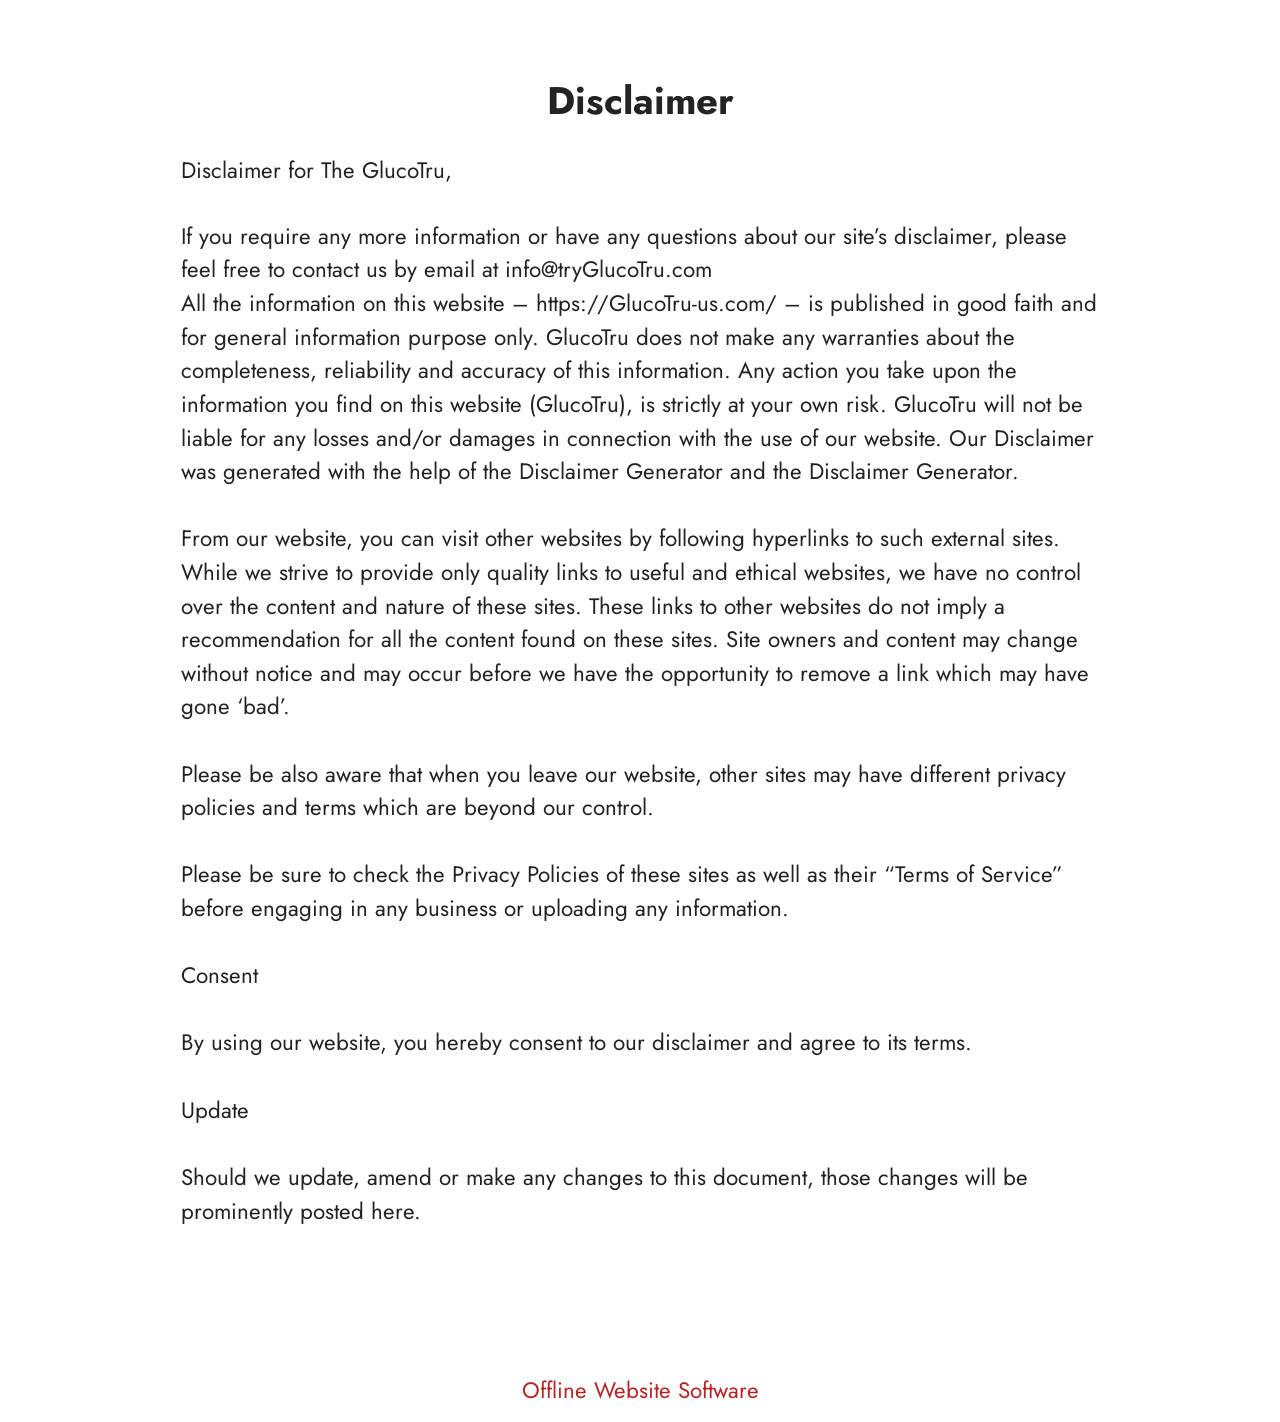
<file: Disclaimer.html>
<!DOCTYPE html>
<html  lang="en">
<head>
  <!-- Site made with Mobirise Website Builder v6.1.12, https://mobirise.com -->
  <meta charset="UTF-8">
  <meta http-equiv="X-UA-Compatible" content="IE=edge">
  <meta name="generator" content="Mobirise v6.1.12, mobirise.com">
  <meta name="twitter:card" content="summary_large_image"/>
  <meta name="twitter:image:src" content="https://www.mind-silence.com/Disclaimer.html">
  <meta property="og:image" content="https://www.mind-silence.com/Disclaimer.html">
  <meta name="twitter:title" content="Disclaimer">
  <meta name="viewport" content="width=device-width, initial-scale=1, minimum-scale=1">
  <link rel="shortcut icon" href="assets/images/flush-factor-plus-3-bottles-1.webp" type="image/x-icon">
  <meta name="description" content="Disclaimer For MindSilence">
  
  
  <title>Disclaimer</title>
  <link rel="stylesheet" href="assets/bootstrap/css/bootstrap.min.css">
  <link rel="stylesheet" href="assets/theme/css/style.css">
  <link rel="preload" href="https://fonts.googleapis.com/css?family=Jost:100,200,300,400,500,600,700,800,900,100i,200i,300i,400i,500i,600i,700i,800i,900i&display=swap" as="style" onload="this.onload=null;this.rel='stylesheet'">
  <noscript><link rel="stylesheet" href="https://fonts.googleapis.com/css?family=Jost:100,200,300,400,500,600,700,800,900,100i,200i,300i,400i,500i,600i,700i,800i,900i&display=swap"></noscript>
  <link rel="preload" as="style" href="assets/mobirise/css/mbr-additional.css?v=1oPiNV"><link rel="stylesheet" href="assets/mobirise/css/mbr-additional.css?v=1oPiNV" type="text/css">

  
  
  
</head>
<body>
  
  <section data-bs-version="5.1" class="content5 cid-tBuMj9hDkk" id="content5-1y">
    
    <div class="container">
        <div class="row justify-content-center">
            <div class="col-md-12 col-lg-10">
                <h3 class="mbr-section-title mbr-fonts-style mb-4 display-2">
                    <strong>Disclaimer</strong>
                </h3>
                <h4 class="mbr-section-subtitle mbr-fonts-style mb-4 display-5">Disclaimer for The GlucoTru,</h4>
                <p class="mbr-text mbr-fonts-style display-7">If you require any more information or have any questions about our site’s disclaimer, please feel free to contact us by email at info@tryGlucoTru.com
<br>All the information on this website – https://GlucoTru-us.com/ – is published in good faith and for general information purpose only. GlucoTru does not make any warranties about the completeness, reliability and accuracy of this information. Any action you take upon the information you find on this website (GlucoTru), is strictly at your own risk. GlucoTru will not be liable for any losses and/or damages in connection with the use of our website. Our Disclaimer was generated with the help of the Disclaimer Generator and the Disclaimer Generator.
<br>
<br>From our website, you can visit other websites by following hyperlinks to such external sites. While we strive to provide only quality links to useful and ethical websites, we have no control over the content and nature of these sites. These links to other websites do not imply a recommendation for all the content found on these sites. Site owners and content may change without notice and may occur before we have the opportunity to remove a link which may have gone ‘bad’.
<br>
<br>Please be also aware that when you leave our website, other sites may have different privacy policies and terms which are beyond our control.
<br>
<br>Please be sure to check the Privacy Policies of these sites as well as their “Terms of Service” before engaging in any business or uploading any information.
<br>
<br>Consent
<br>
<br>By using our website, you hereby consent to our disclaimer and agree to its terms.
<br>
<br>Update
<br>
<br>Should we update, amend or make any changes to this document, those changes will be prominently posted here.<br><br></p>
            </div>
        </div>
    </div>
</section><section class="display-7" style="padding: 0;align-items: center;justify-content: center;flex-wrap: wrap;    align-content: center;display: flex;position: relative;height: 4rem;"><a href="https://mobiri.se/4429519" style="flex: 1 1;height: 4rem;position: absolute;width: 100%;z-index: 1;"><img alt="" style="height: 4rem;" src="[data-uri]"></a><p style="margin: 0;text-align: center;" class="display-7">&#8204;</p><a style="z-index:1" href="https://mobirise.com/offline-website-builder.html">Offline Website Software</a></section><script src="assets/bootstrap/js/bootstrap.bundle.min.js"></script>  <script src="assets/smoothscroll/smooth-scroll.js"></script>  <script src="assets/ytplayer/index.js"></script>  <script src="assets/theme/js/script.js"></script>  
  
  
</body>
</html>
</file>
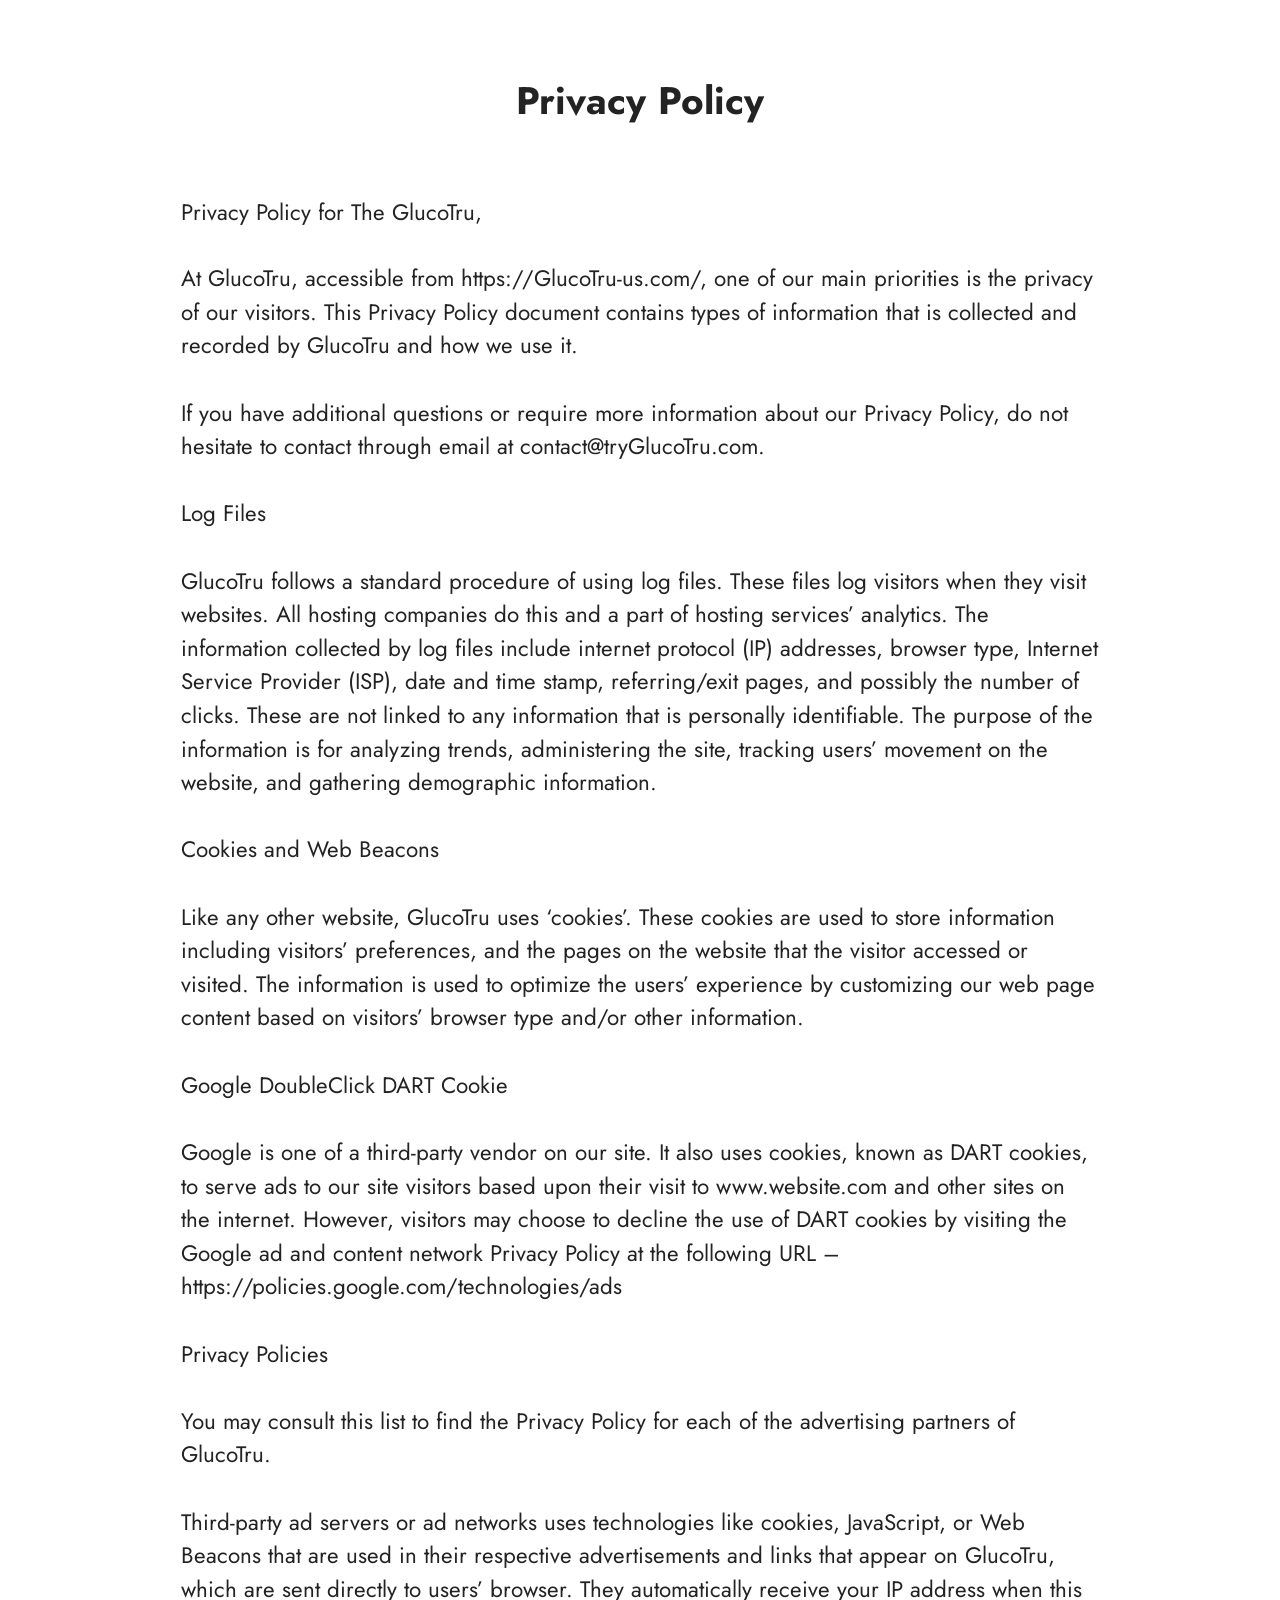
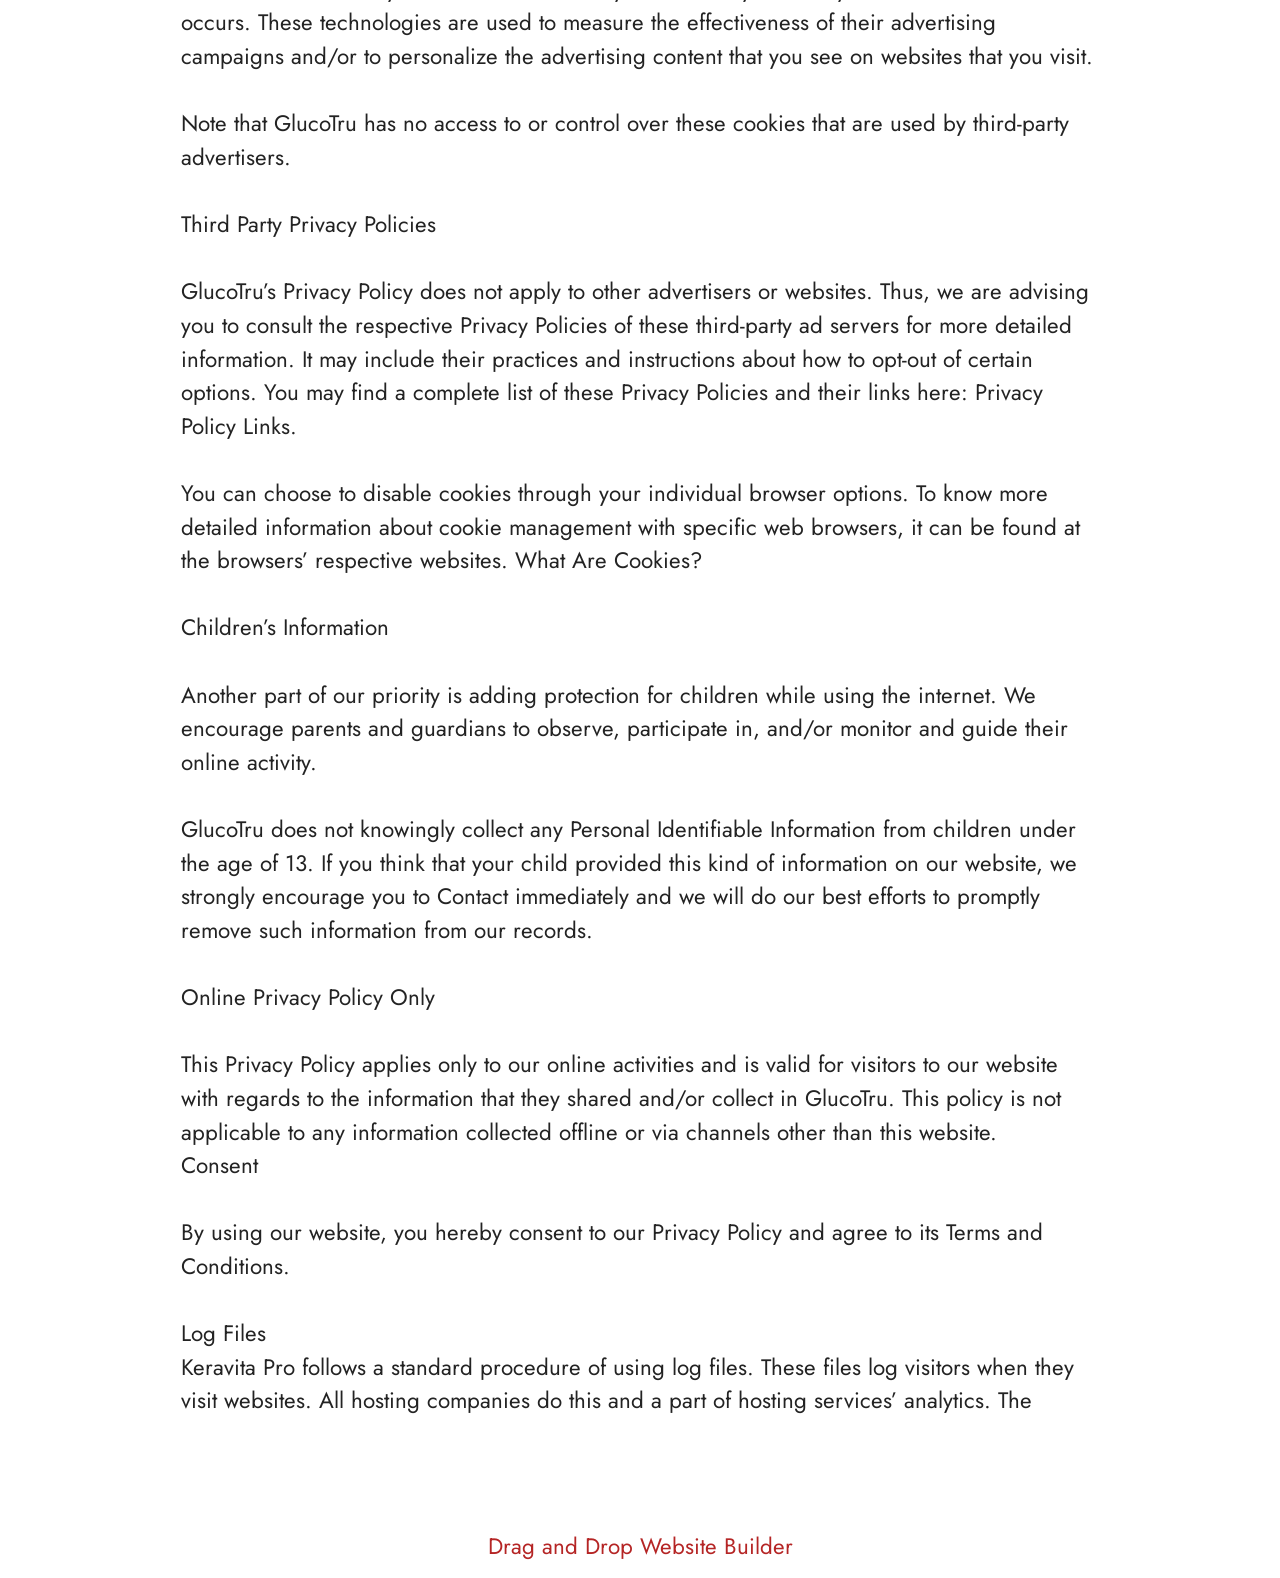
<file: privacy-policy.html>
<!DOCTYPE html>
<html  lang="en">
<head>
  <!-- Site made with Mobirise Website Builder v6.1.12, https://mobirise.com -->
  <meta charset="UTF-8">
  <meta http-equiv="X-UA-Compatible" content="IE=edge">
  <meta name="generator" content="Mobirise v6.1.12, mobirise.com">
  <meta name="twitter:card" content="summary_large_image"/>
  <meta name="twitter:image:src" content="https://getmindsilence.com/byg/privacy.php">
  <meta property="og:image" content="https://getmindsilence.com/byg/privacy.php">
  <meta name="twitter:title" content="Privacy Policy">
  <meta name="viewport" content="width=device-width, initial-scale=1, minimum-scale=1">
  <link rel="shortcut icon" href="assets/images/flush-factor-plus-3-bottles-1.webp" type="image/x-icon">
  <meta name="description" content="Privacy Policy For MindSilence">
  
  
  <title>Privacy Policy</title>
  <link rel="stylesheet" href="assets/bootstrap/css/bootstrap.min.css">
  <link rel="stylesheet" href="assets/theme/css/style.css">
  <link rel="preload" href="https://fonts.googleapis.com/css?family=Jost:100,200,300,400,500,600,700,800,900,100i,200i,300i,400i,500i,600i,700i,800i,900i&display=swap" as="style" onload="this.onload=null;this.rel='stylesheet'">
  <noscript><link rel="stylesheet" href="https://fonts.googleapis.com/css?family=Jost:100,200,300,400,500,600,700,800,900,100i,200i,300i,400i,500i,600i,700i,800i,900i&display=swap"></noscript>
  <link rel="preload" as="style" href="assets/mobirise/css/mbr-additional.css?v=bA6qEF"><link rel="stylesheet" href="assets/mobirise/css/mbr-additional.css?v=bA6qEF" type="text/css">

  
  
  
</head>
<body>
  
  <section data-bs-version="5.1" class="content5 cid-tBuMPzdHFY" id="content5-1z">
    
    <div class="container">
        <div class="row justify-content-center">
            <div class="col-md-12 col-lg-10">
                <h3 class="mbr-section-title mbr-fonts-style mb-4 display-2"><strong>Privacy Policy
</strong><div><strong><br></strong></div></h3>
                <h4 class="mbr-section-subtitle mbr-fonts-style mb-4 display-5">Privacy Policy for The GlucoTru,</h4>
                <p class="mbr-text mbr-fonts-style display-7">At GlucoTru, accessible from https://GlucoTru-us.com/, one of our main priorities is the privacy of our visitors. This Privacy Policy document contains types of information that is collected and recorded by GlucoTru and how we use it.
<br>
<br>If you have additional questions or require more information about our Privacy Policy, do not hesitate to contact through email at contact@tryGlucoTru.com.
<br>
<br>Log Files
<br>
<br>GlucoTru follows a standard procedure of using log files. These files log visitors when they visit websites. All hosting companies do this and a part of hosting services’ analytics. The information collected by log files include internet protocol (IP) addresses, browser type, Internet Service Provider (ISP), date and time stamp, referring/exit pages, and possibly the number of clicks. These are not linked to any information that is personally identifiable. The purpose of the information is for analyzing trends, administering the site, tracking users’ movement on the website, and gathering demographic information.
<br>
<br>Cookies and Web Beacons
<br>
<br>Like any other website, GlucoTru uses ‘cookies’. These cookies are used to store information including visitors’ preferences, and the pages on the website that the visitor accessed or visited. The information is used to optimize the users’ experience by customizing our web page content based on visitors’ browser type and/or other information.
<br>
<br>Google DoubleClick DART Cookie
<br>
<br>Google is one of a third-party vendor on our site. It also uses cookies, known as DART cookies, to serve ads to our site visitors based upon their visit to www.website.com and other sites on the internet. However, visitors may choose to decline the use of DART cookies by visiting the Google ad and content network Privacy Policy at the following URL – https://policies.google.com/technologies/ads
<br>
<br>Privacy Policies
<br>
<br>You may consult this list to find the Privacy Policy for each of the advertising partners of GlucoTru.
<br>
<br>Third-party ad servers or ad networks uses technologies like cookies, JavaScript, or Web Beacons that are used in their respective advertisements and links that appear on GlucoTru, which are sent directly to users’ browser. They automatically receive your IP address when this occurs. These technologies are used to measure the effectiveness of their advertising campaigns and/or to personalize the advertising content that you see on websites that you visit.
<br>
<br>Note that GlucoTru has no access to or control over these cookies that are used by third-party advertisers.
<br>
<br>Third Party Privacy Policies
<br>
<br>GlucoTru’s Privacy Policy does not apply to other advertisers or websites. Thus, we are advising you to consult the respective Privacy Policies of these third-party ad servers for more detailed information. It may include their practices and instructions about how to opt-out of certain options. You may find a complete list of these Privacy Policies and their links here: Privacy Policy Links.
<br>
<br>You can choose to disable cookies through your individual browser options. To know more detailed information about cookie management with specific web browsers, it can be found at the browsers’ respective websites. What Are Cookies?
<br>
<br>Children’s Information
<br>
<br>Another part of our priority is adding protection for children while using the internet. We encourage parents and guardians to observe, participate in, and/or monitor and guide their online activity.
<br>
<br>GlucoTru does not knowingly collect any Personal Identifiable Information from children under the age of 13. If you think that your child provided this kind of information on our website, we strongly encourage you to Contact immediately and we will do our best efforts to promptly remove such information from our records.
<br>
<br>Online Privacy Policy Only
<br>
<br>This Privacy Policy applies only to our online activities and is valid for visitors to our website with regards to the information that they shared and/or collect in GlucoTru. This policy is not applicable to any information collected offline or via channels other than this website.
<br>Consent
<br>
<br>By using our website, you hereby consent to our Privacy Policy and agree to its Terms and Conditions.<br>
<br>Log Files
<br>Keravita Pro follows a standard procedure of using log files. These files log visitors when they visit websites. All hosting companies do this and a part of hosting services’ analytics. The&nbsp;</p>
            </div>
        </div>
    </div>
</section><section class="display-7" style="padding: 0;align-items: center;justify-content: center;flex-wrap: wrap;    align-content: center;display: flex;position: relative;height: 4rem;"><a href="https://mobiri.se/4429519" style="flex: 1 1;height: 4rem;position: absolute;width: 100%;z-index: 1;"><img alt="" style="height: 4rem;" src="[data-uri]"></a><p style="margin: 0;text-align: center;" class="display-7">&#8204;</p><a style="z-index:1" href="https://mobirise.com/drag-drop-website-builder.html">Drag and Drop Website Builder</a></section><script src="assets/bootstrap/js/bootstrap.bundle.min.js"></script>  <script src="assets/smoothscroll/smooth-scroll.js"></script>  <script src="assets/ytplayer/index.js"></script>  <script src="assets/theme/js/script.js"></script>  
  
  
</body>
</html>
</file>
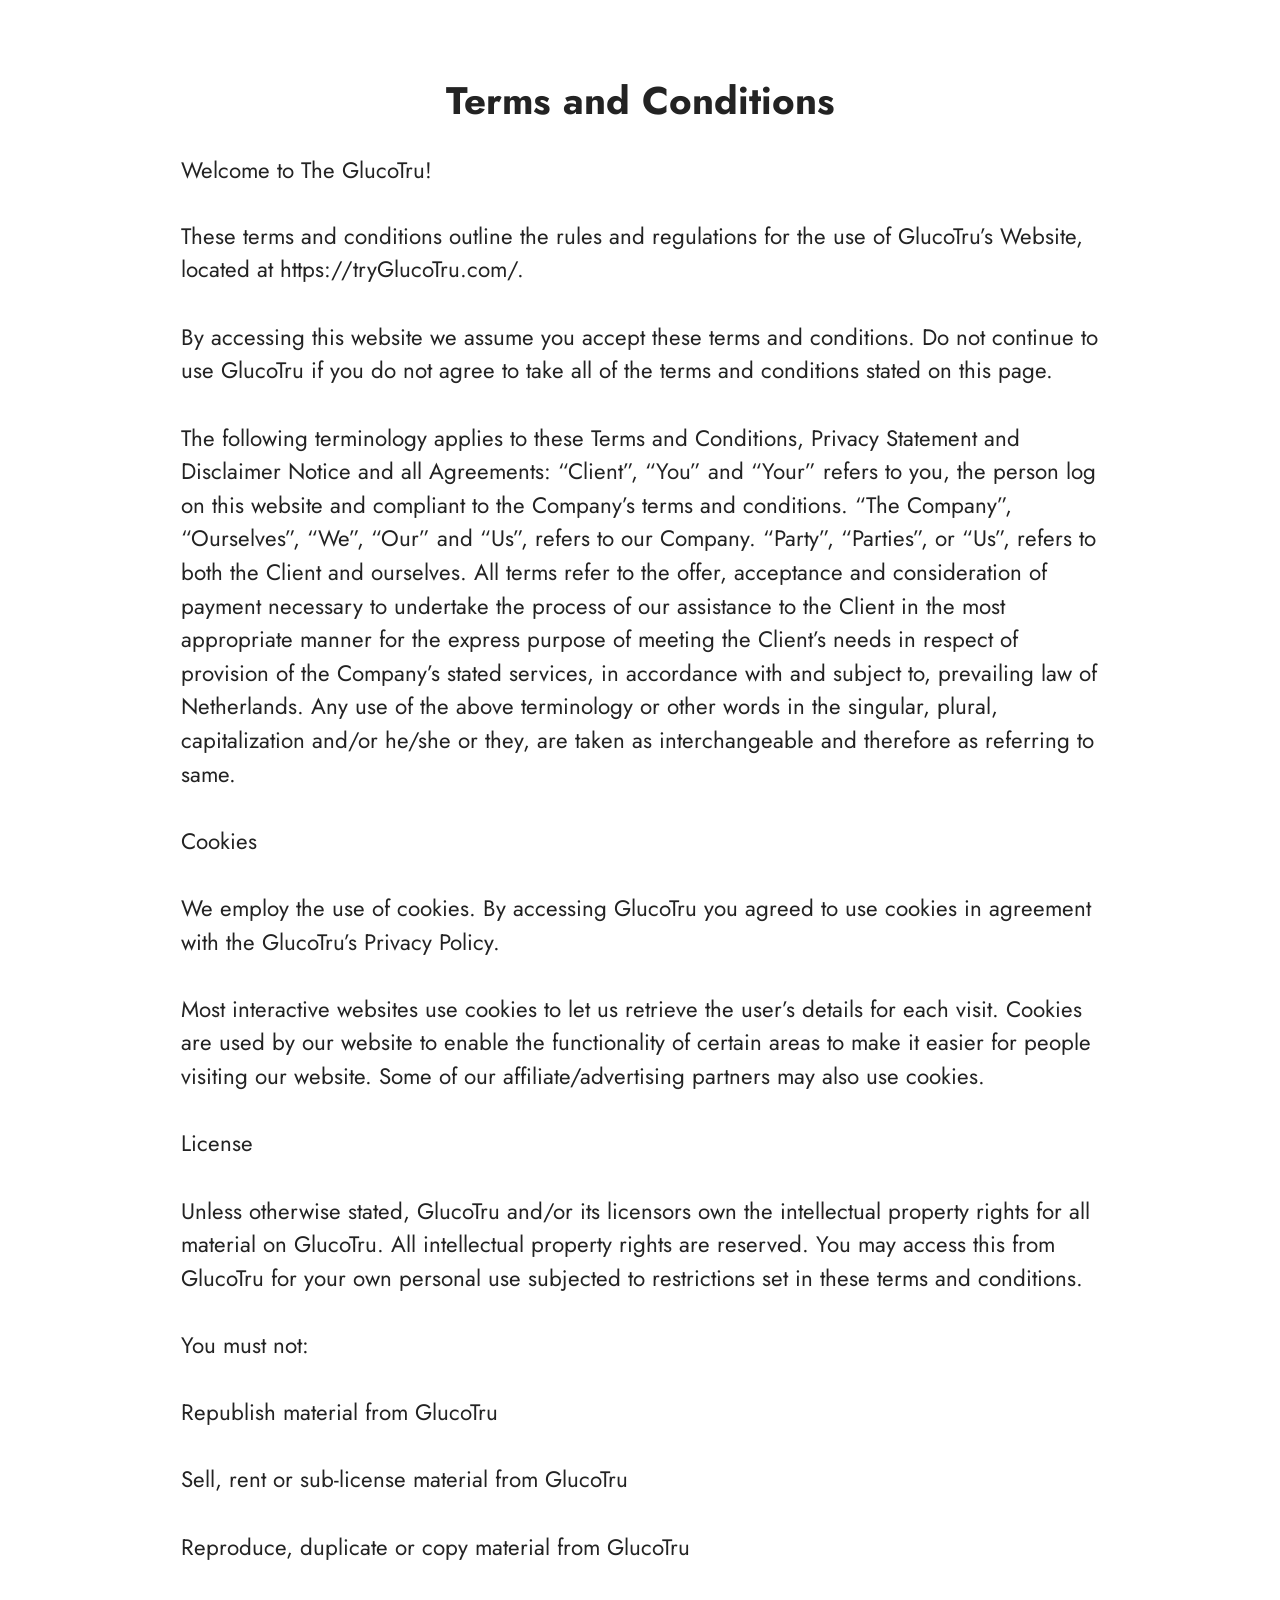
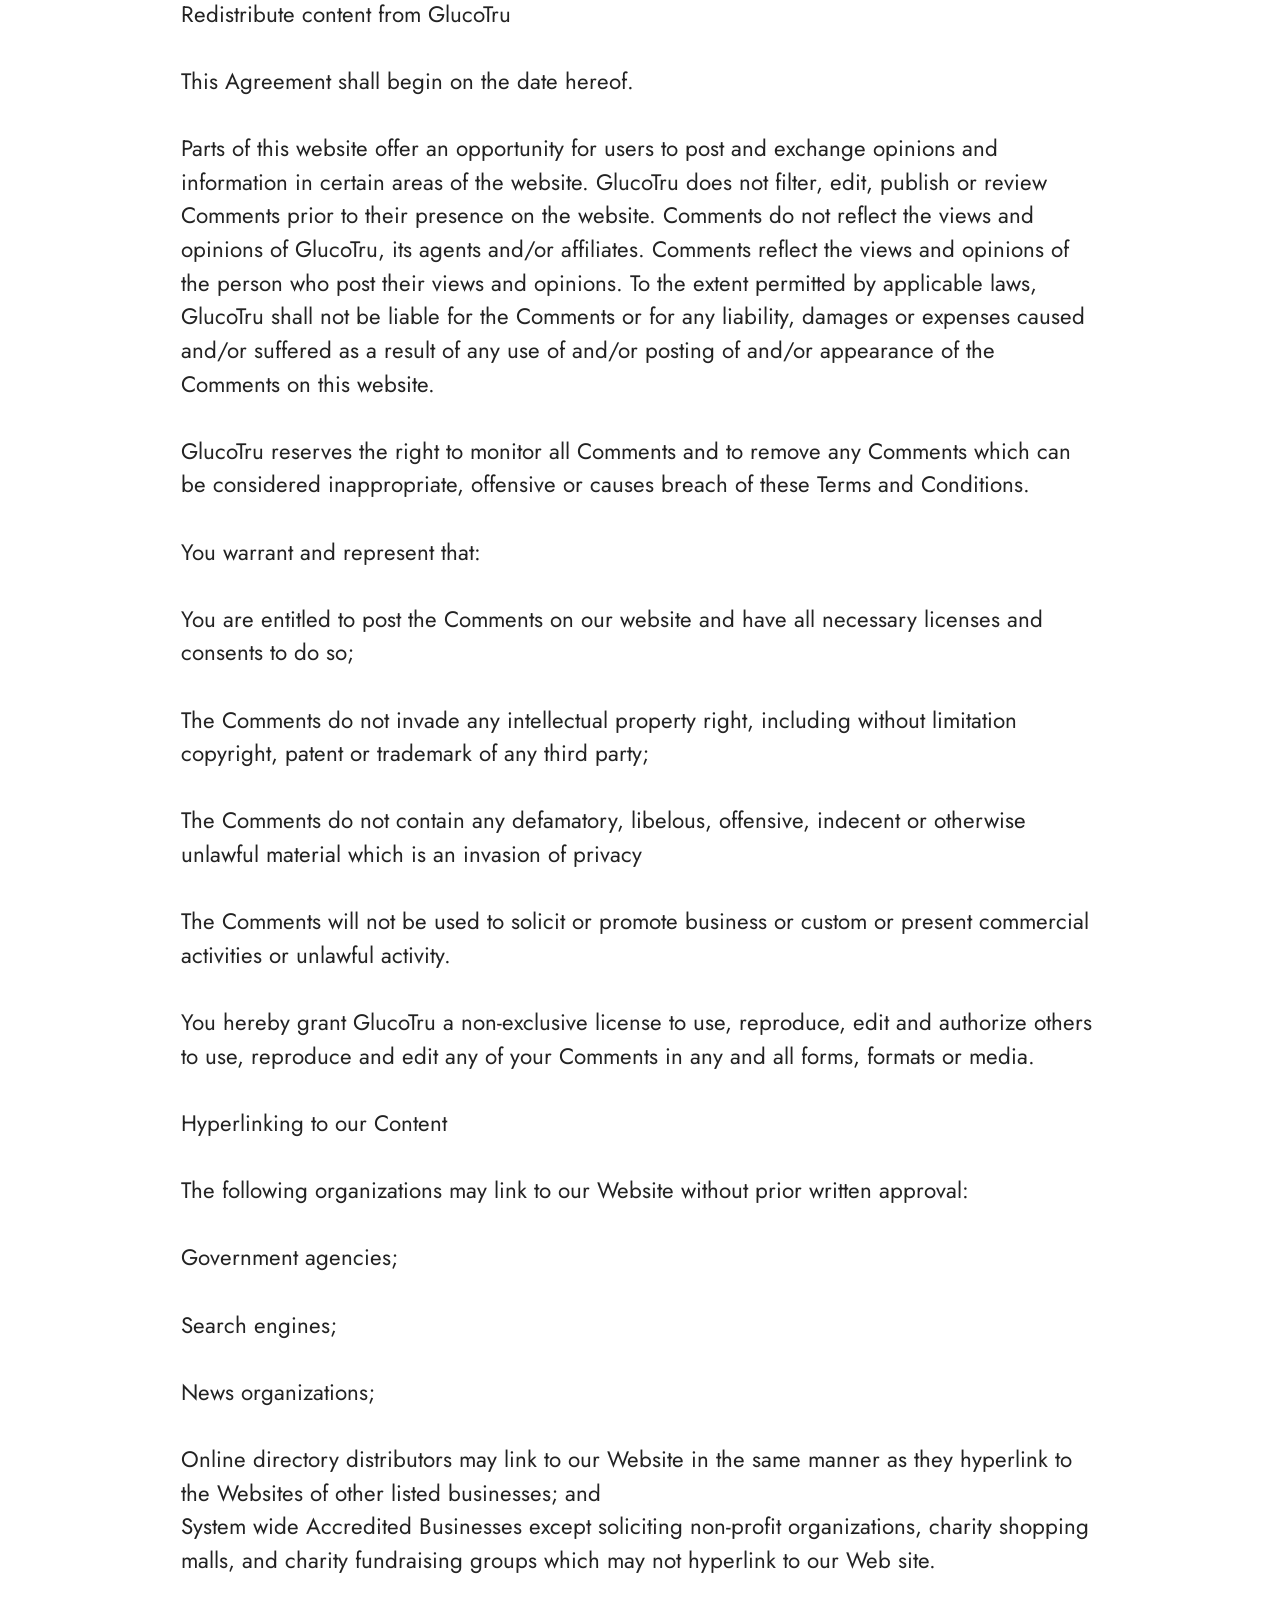
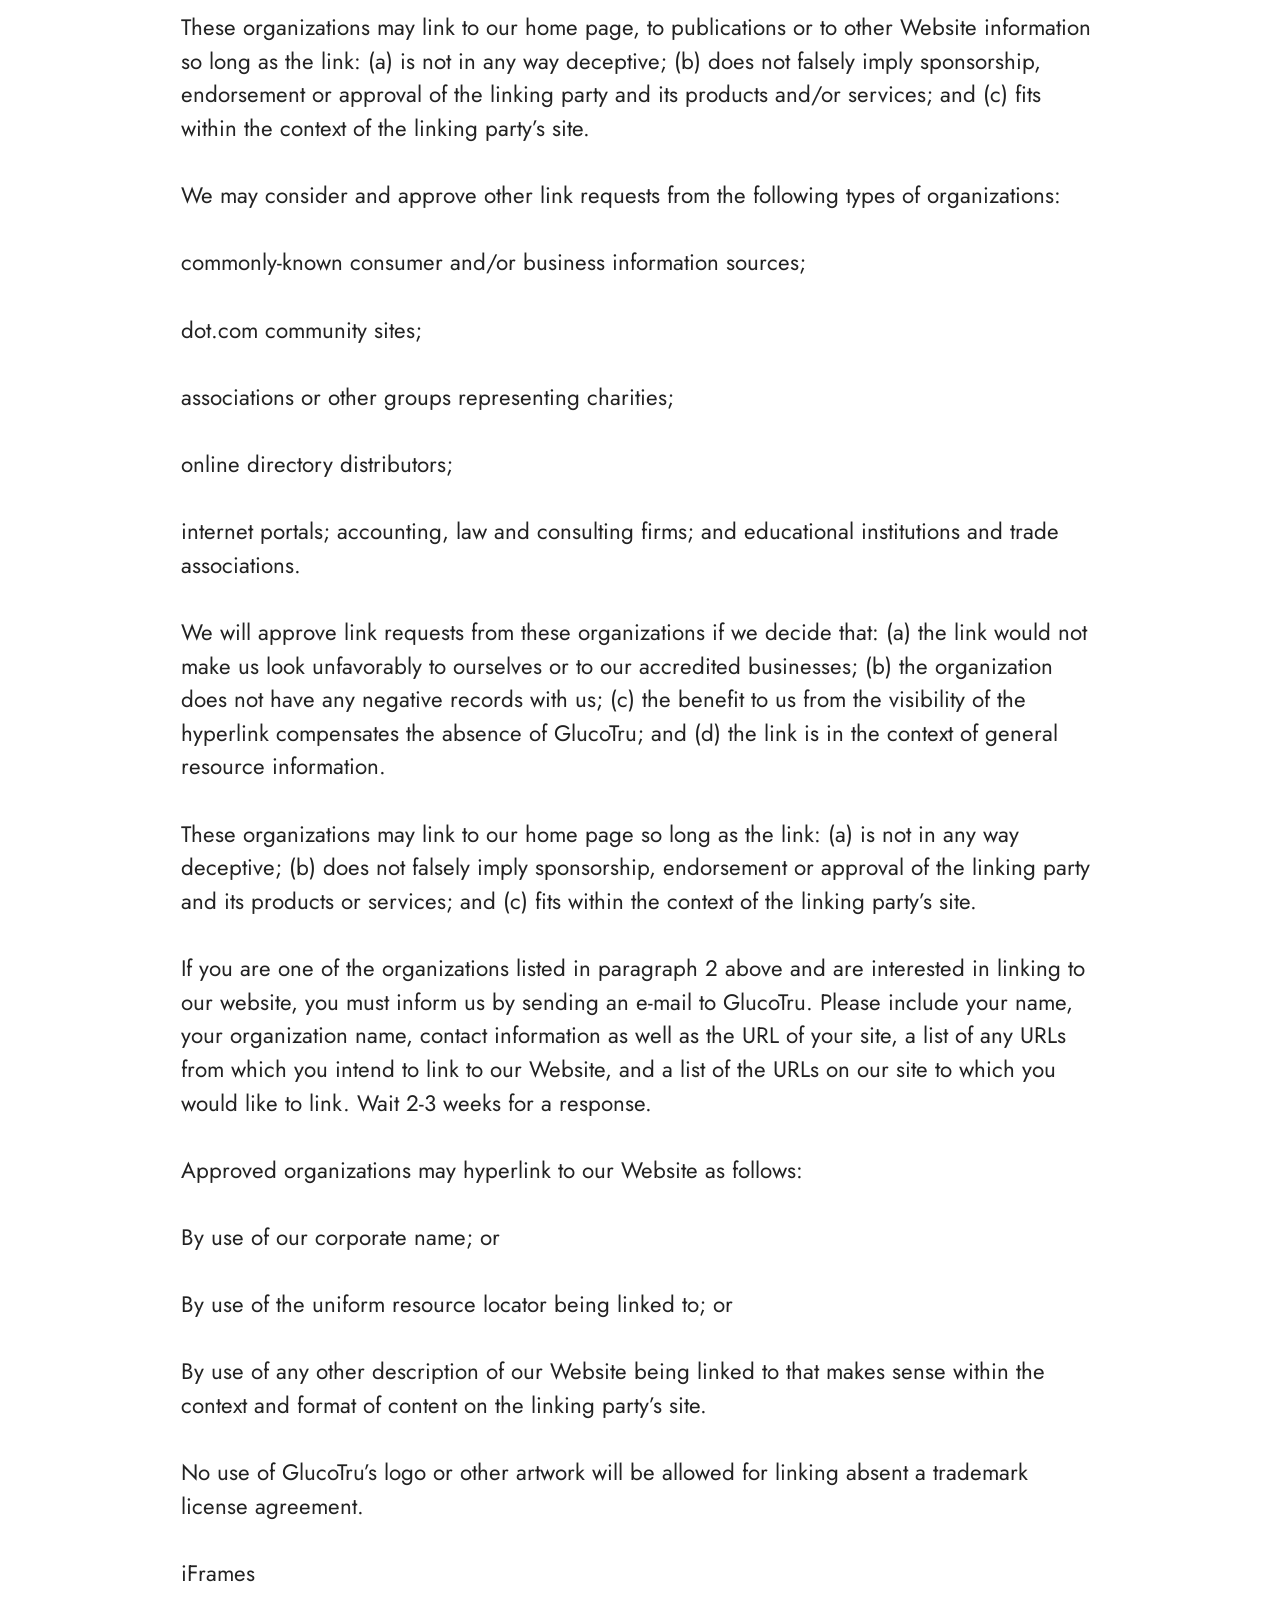
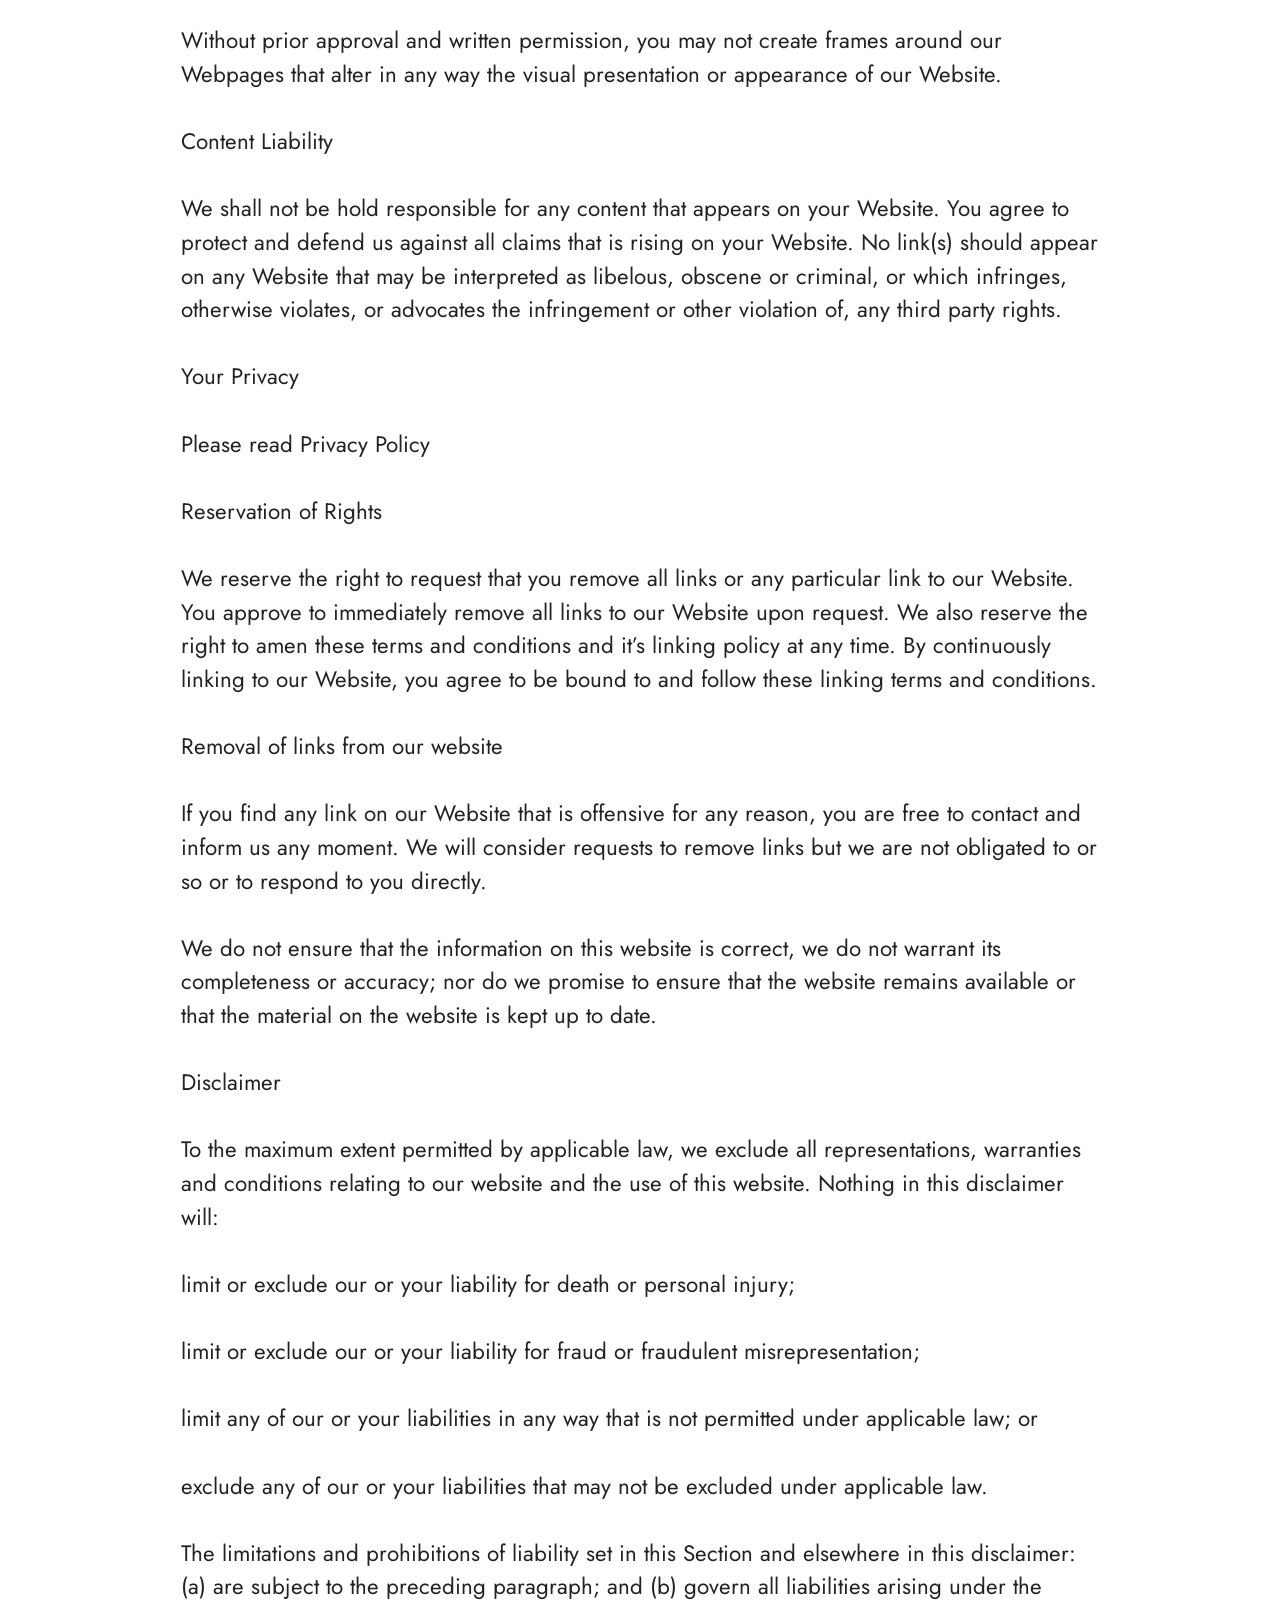
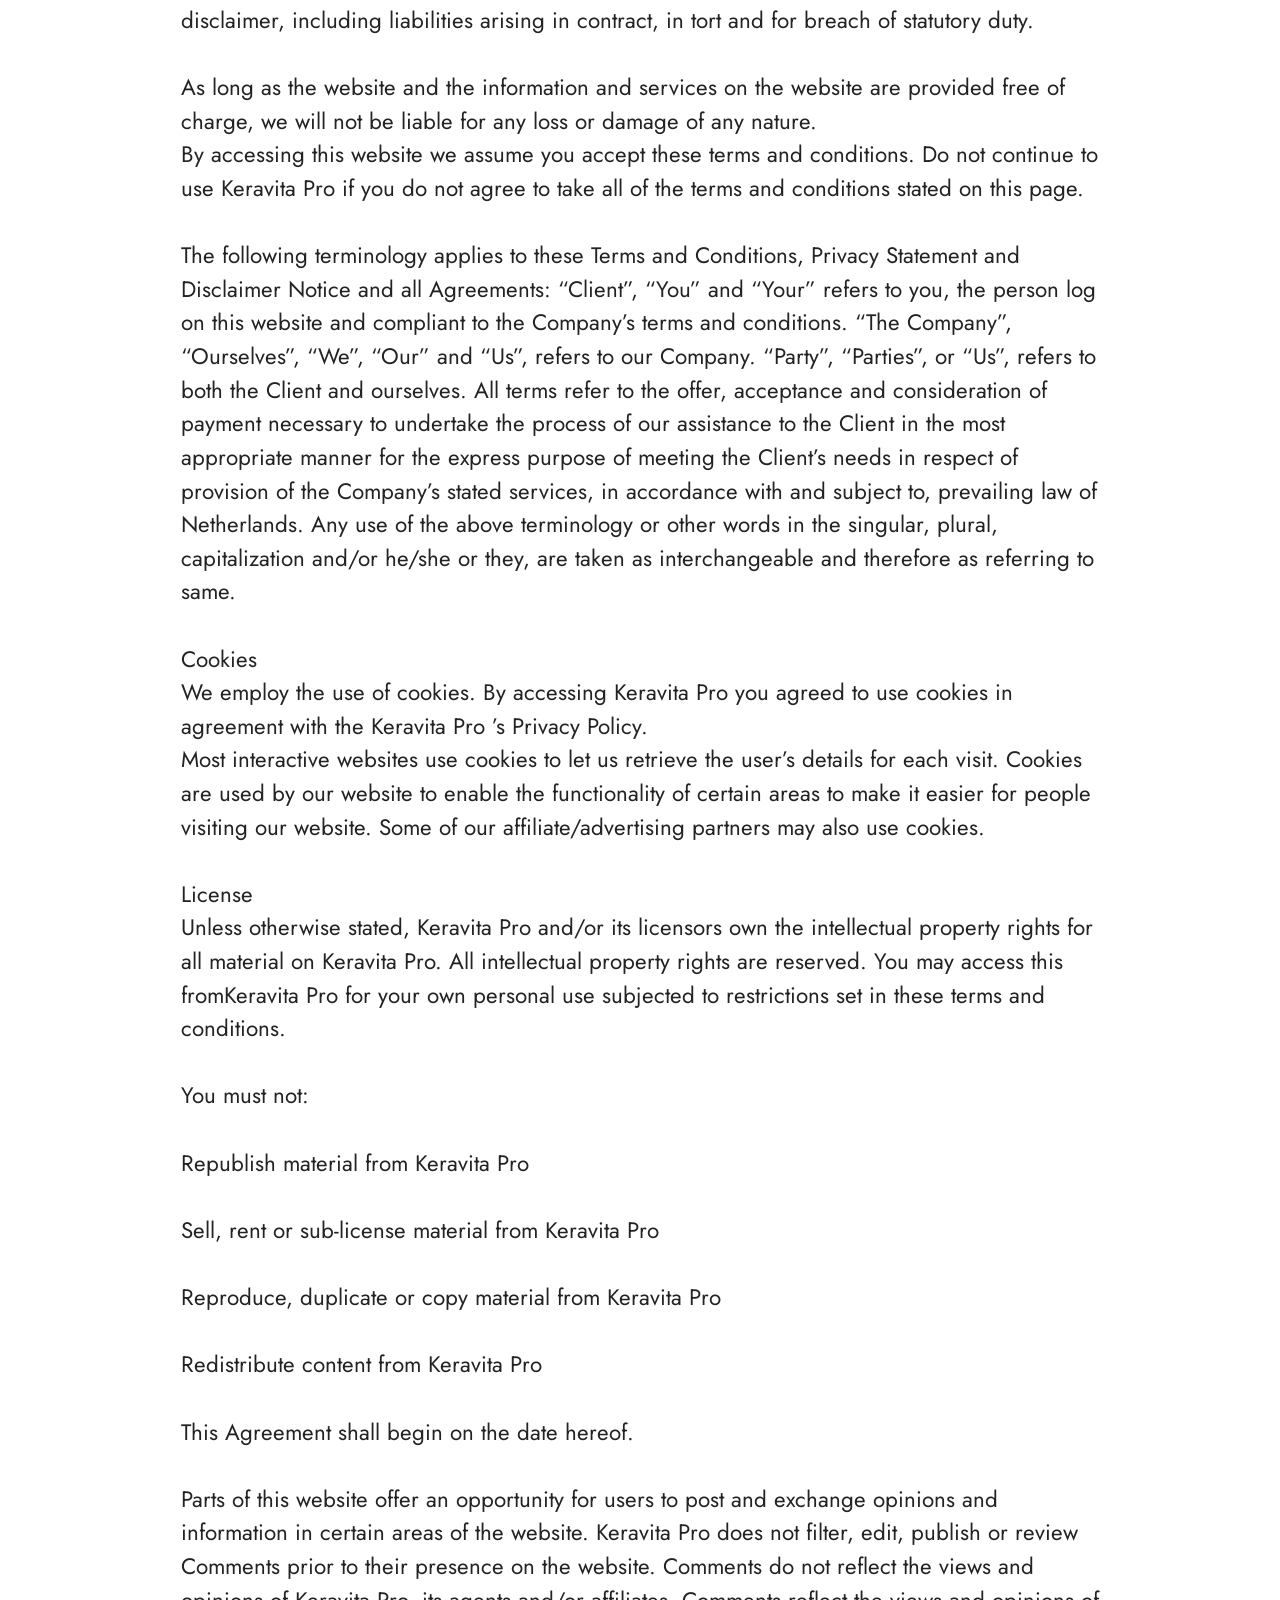
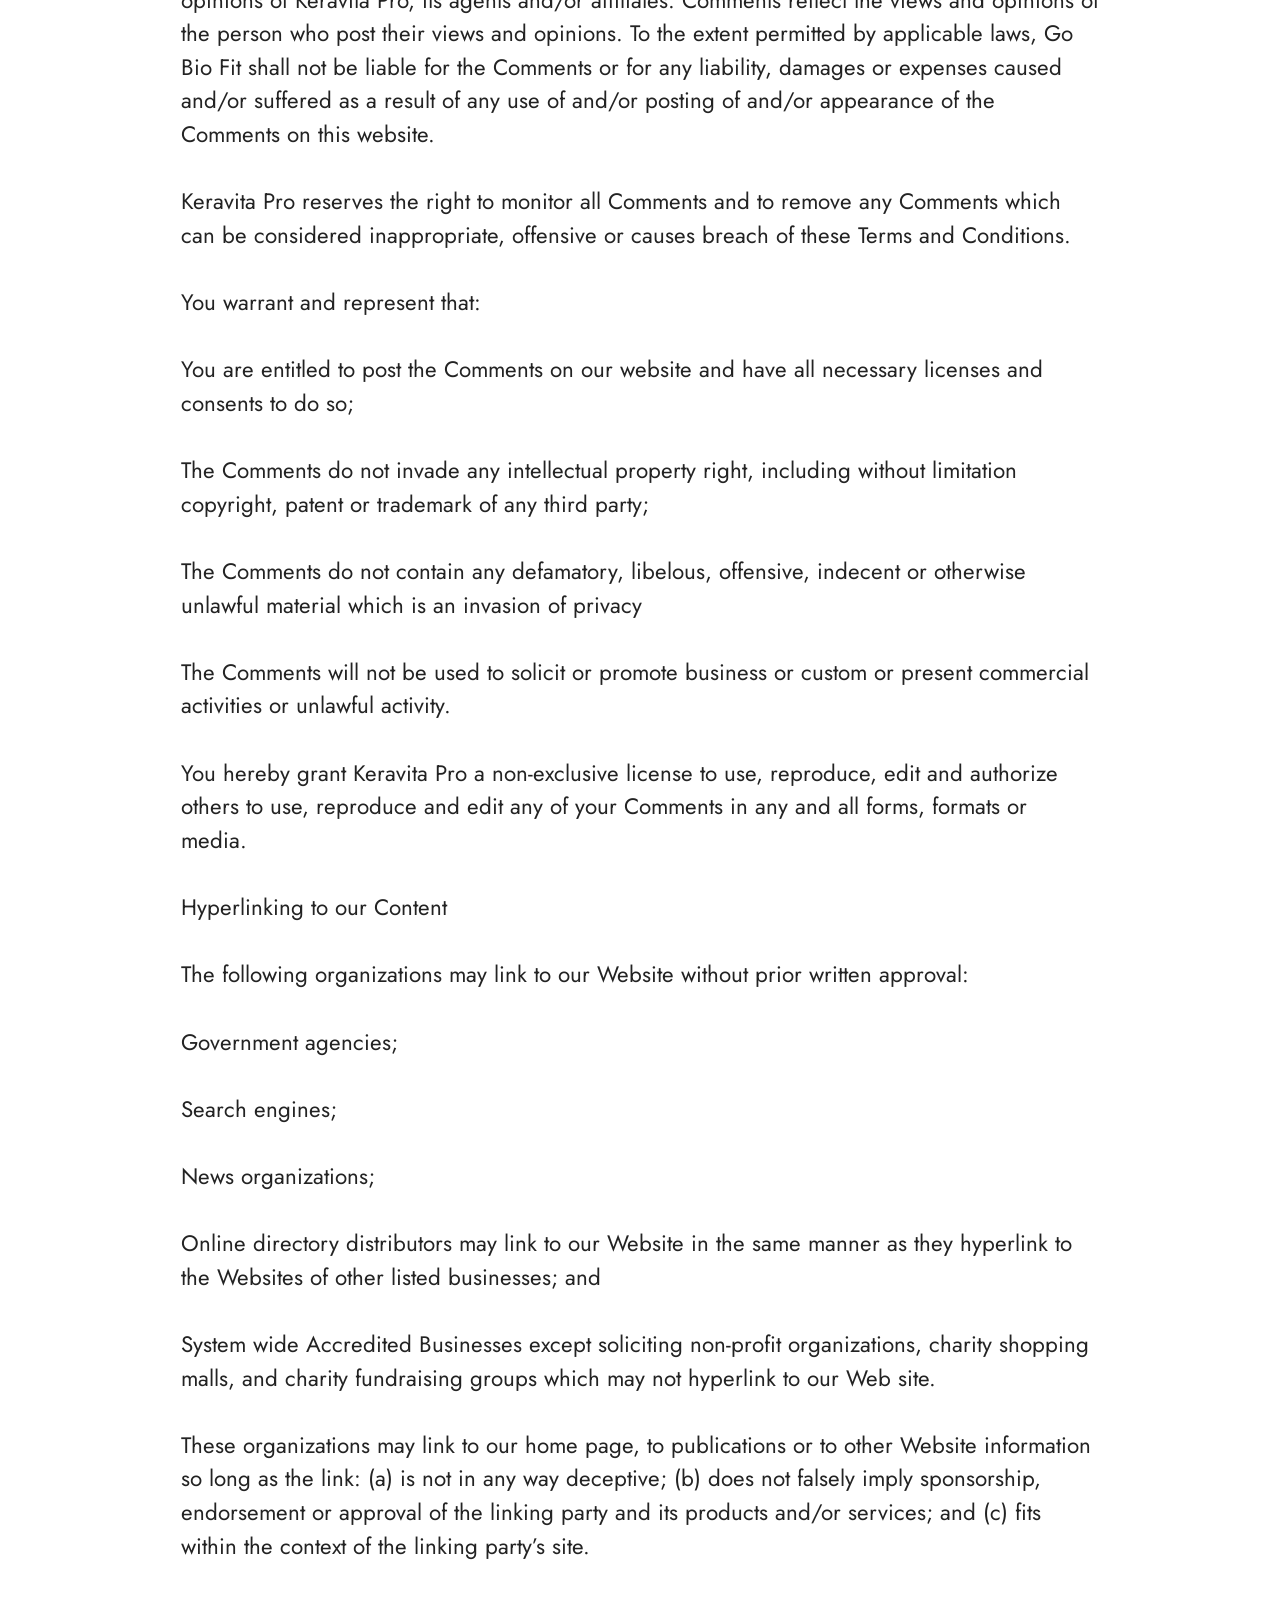
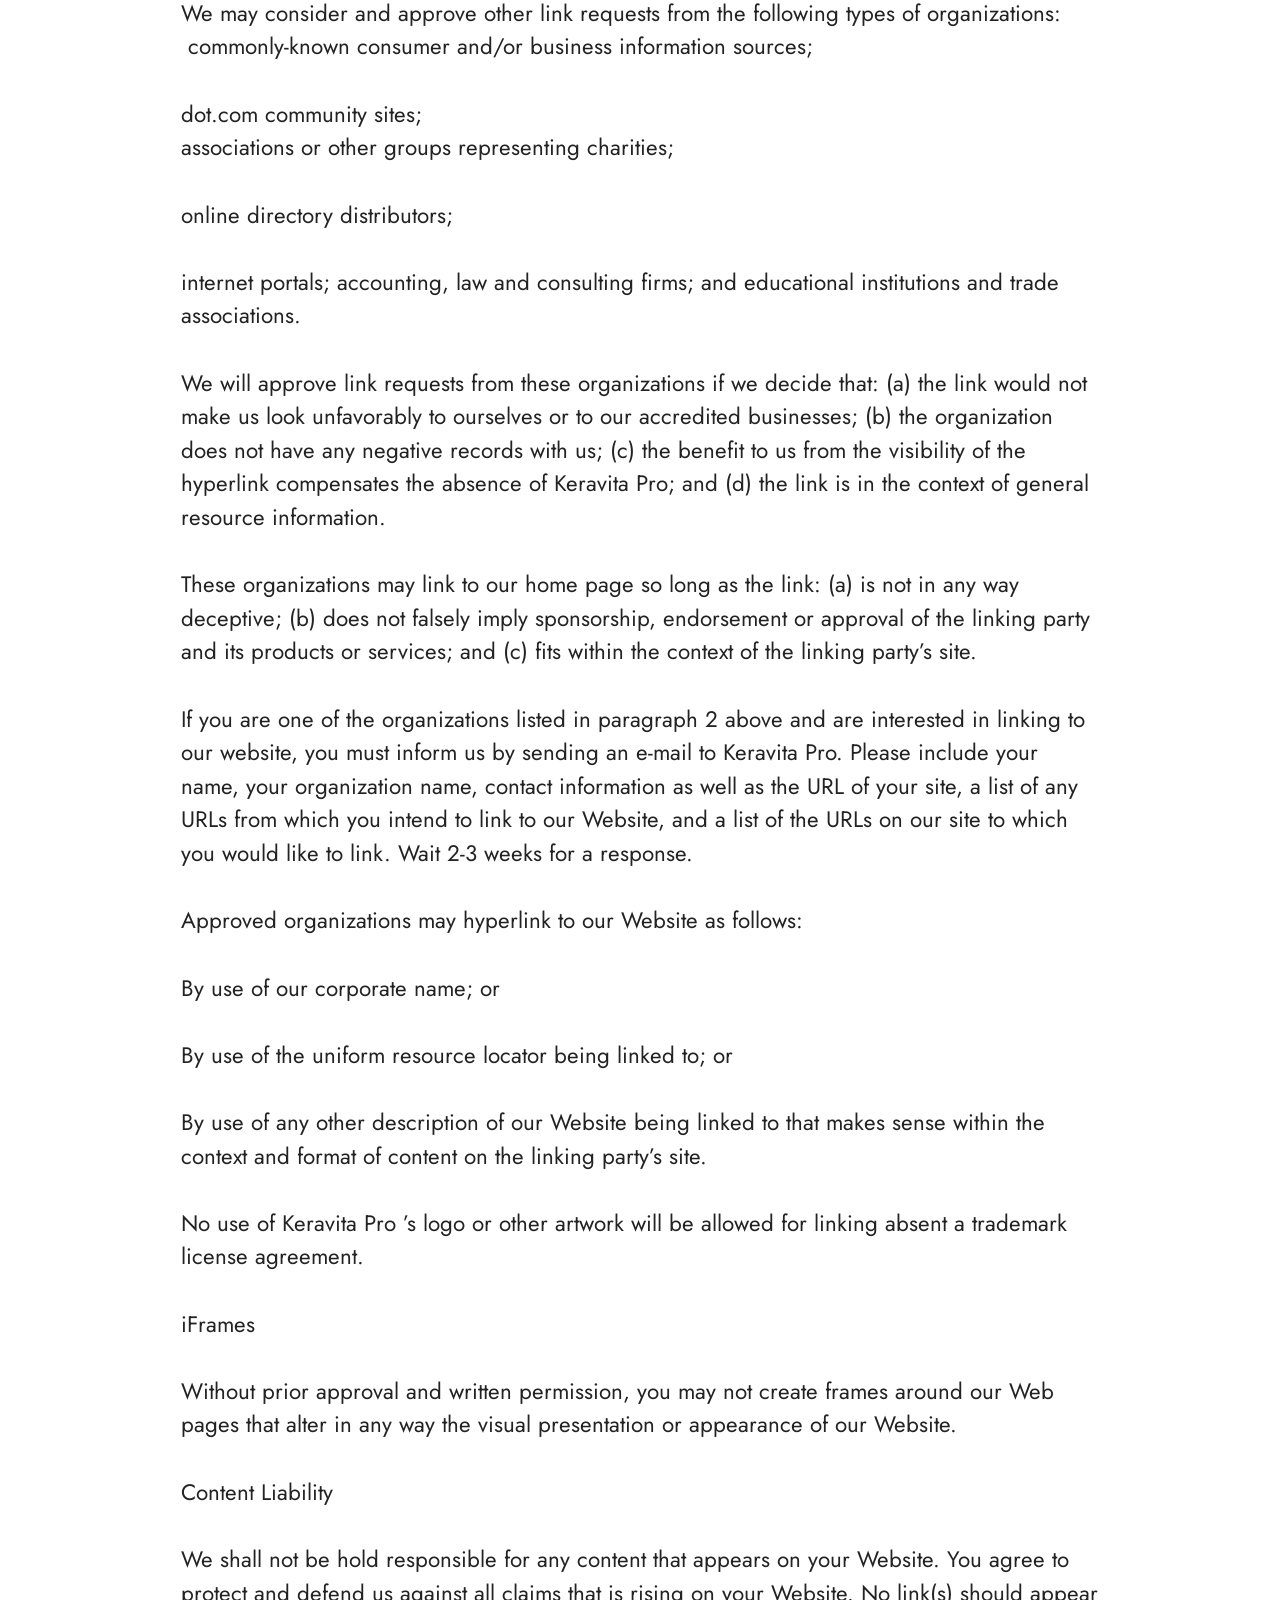
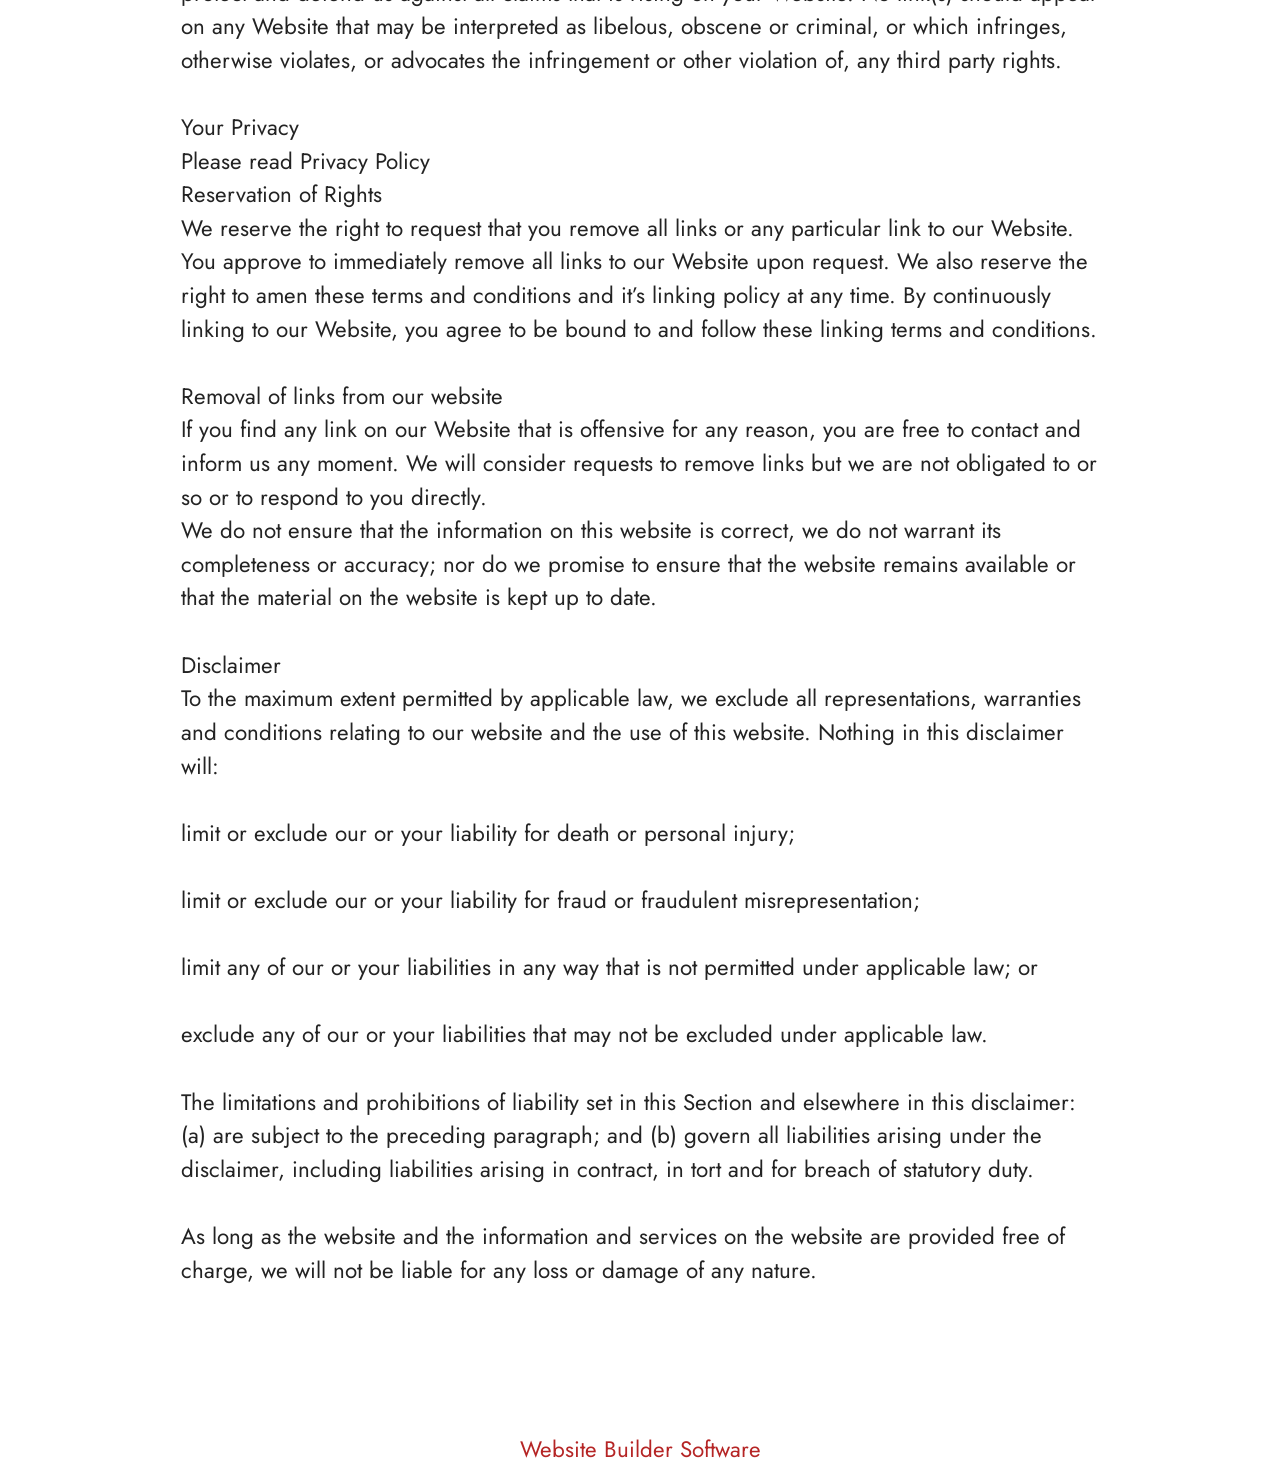
<file: Terms.html>
<!DOCTYPE html>
<html  lang="en">
<head>
  <!-- Site made with Mobirise Website Builder v6.1.12, https://mobirise.com -->
  <meta charset="UTF-8">
  <meta http-equiv="X-UA-Compatible" content="IE=edge">
  <meta name="generator" content="Mobirise v6.1.12, mobirise.com">
  <meta name="twitter:card" content="summary_large_image"/>
  <meta name="twitter:image:src" content="https://getmindsilence.com/byg/terms.php">
  <meta property="og:image" content="https://getmindsilence.com/byg/terms.php">
  <meta name="twitter:title" content="Terms">
  <meta name="viewport" content="width=device-width, initial-scale=1, minimum-scale=1">
  <link rel="shortcut icon" href="assets/images/flush-factor-plus-3-bottles-1.webp" type="image/x-icon">
  <meta name="description" content="Terms For MindSilence">
  
  
  <title>Terms</title>
  <link rel="stylesheet" href="assets/bootstrap/css/bootstrap.min.css">
  <link rel="stylesheet" href="assets/theme/css/style.css">
  <link rel="preload" href="https://fonts.googleapis.com/css?family=Jost:100,200,300,400,500,600,700,800,900,100i,200i,300i,400i,500i,600i,700i,800i,900i&display=swap" as="style" onload="this.onload=null;this.rel='stylesheet'">
  <noscript><link rel="stylesheet" href="https://fonts.googleapis.com/css?family=Jost:100,200,300,400,500,600,700,800,900,100i,200i,300i,400i,500i,600i,700i,800i,900i&display=swap"></noscript>
  <link rel="preload" as="style" href="assets/mobirise/css/mbr-additional.css?v=lSatMa"><link rel="stylesheet" href="assets/mobirise/css/mbr-additional.css?v=lSatMa" type="text/css">

  
  
  
</head>
<body>
  
  <section data-bs-version="5.1" class="content5 cid-tBuOj1XZ1f" id="content5-20">
    
    <div class="container">
        <div class="row justify-content-center">
            <div class="col-md-12 col-lg-10">
                <h3 class="mbr-section-title mbr-fonts-style mb-4 display-2"><strong>Terms and Conditions</strong></h3>
                <h4 class="mbr-section-subtitle mbr-fonts-style mb-4 display-5">Welcome to The GlucoTru!</h4>
                <p class="mbr-text mbr-fonts-style display-7">These terms and conditions outline the rules and regulations for the use of GlucoTru’s Website, located at https://tryGlucoTru.com/.
<br>
<br>By accessing this website we assume you accept these terms and conditions. Do not continue to use GlucoTru if you do not agree to take all of the terms and conditions stated on this page.
<br>
<br>The following terminology applies to these Terms and Conditions, Privacy Statement and Disclaimer Notice and all Agreements: “Client”, “You” and “Your” refers to you, the person log on this website and compliant to the Company’s terms and conditions. “The Company”, “Ourselves”, “We”, “Our” and “Us”, refers to our Company. “Party”, “Parties”, or “Us”, refers to both the Client and ourselves. All terms refer to the offer, acceptance and consideration of payment necessary to undertake the process of our assistance to the Client in the most appropriate manner for the express purpose of meeting the Client’s needs in respect of provision of the Company’s stated services, in accordance with and subject to, prevailing law of Netherlands. Any use of the above terminology or other words in the singular, plural, capitalization and/or he/she or they, are taken as interchangeable and therefore as referring to same.
<br>
<br>Cookies
<br>
<br>We employ the use of cookies. By accessing GlucoTru you agreed to use cookies in agreement with the GlucoTru’s Privacy Policy.
<br>
<br>Most interactive websites use cookies to let us retrieve the user’s details for each visit. Cookies are used by our website to enable the functionality of certain areas to make it easier for people visiting our website. Some of our affiliate/advertising partners may also use cookies.
<br>
<br>License
<br>
<br>Unless otherwise stated, GlucoTru and/or its licensors own the intellectual property rights for all material on GlucoTru. All intellectual property rights are reserved. You may access this from GlucoTru for your own personal use subjected to restrictions set in these terms and conditions.
<br>
<br>You must not:
<br>
<br>Republish material from GlucoTru
<br>
<br>Sell, rent or sub-license material from GlucoTru
<br>
<br>Reproduce, duplicate or copy material from GlucoTru
<br>
<br>Redistribute content from GlucoTru
<br>
<br>This Agreement shall begin on the date hereof.
<br>
<br>Parts of this website offer an opportunity for users to post and exchange opinions and information in certain areas of the website. GlucoTru does not filter, edit, publish or review Comments prior to their presence on the website. Comments do not reflect the views and opinions of GlucoTru, its agents and/or affiliates. Comments reflect the views and opinions of the person who post their views and opinions. To the extent permitted by applicable laws, GlucoTru shall not be liable for the Comments or for any liability, damages or expenses caused and/or suffered as a result of any use of and/or posting of and/or appearance of the Comments on this website.
<br>
<br>GlucoTru reserves the right to monitor all Comments and to remove any Comments which can be considered inappropriate, offensive or causes breach of these Terms and Conditions.
<br>
<br>You warrant and represent that:
<br>
<br>You are entitled to post the Comments on our website and have all necessary licenses and consents to do so;
<br>
<br>The Comments do not invade any intellectual property right, including without limitation copyright, patent or trademark of any third party;
<br>
<br>The Comments do not contain any defamatory, libelous, offensive, indecent or otherwise unlawful material which is an invasion of privacy
<br>
<br>The Comments will not be used to solicit or promote business or custom or present commercial activities or unlawful activity.
<br>
<br>You hereby grant GlucoTru a non-exclusive license to use, reproduce, edit and authorize others to use, reproduce and edit any of your Comments in any and all forms, formats or media.
<br>
<br>Hyperlinking to our Content
<br>
<br>The following organizations may link to our Website without prior written approval:
<br>
<br>Government agencies;
<br>
<br>Search engines;
<br>
<br>News organizations;
<br>
<br>Online directory distributors may link to our Website in the same manner as they hyperlink to the Websites of other listed businesses; and
<br>System wide Accredited Businesses except soliciting non-profit organizations, charity shopping malls, and charity fundraising groups which may not hyperlink to our Web site.
<br>
<br>These organizations may link to our home page, to publications or to other Website information so long as the link: (a) is not in any way deceptive; (b) does not falsely imply sponsorship, endorsement or approval of the linking party and its products and/or services; and (c) fits within the context of the linking party’s site.
<br>
<br>We may consider and approve other link requests from the following types of organizations:
<br>
<br>commonly-known consumer and/or business information sources;
<br>
<br>dot.com community sites;
<br>
<br>associations or other groups representing charities;
<br>
<br>online directory distributors;
<br>
<br>internet portals; accounting, law and consulting firms; and educational institutions and trade associations.
<br>
<br>We will approve link requests from these organizations if we decide that: (a) the link would not make us look unfavorably to ourselves or to our accredited businesses; (b) the organization does not have any negative records with us; (c) the benefit to us from the visibility of the hyperlink compensates the absence of GlucoTru; and (d) the link is in the context of general resource information.
<br>
<br>These organizations may link to our home page so long as the link: (a) is not in any way deceptive; (b) does not falsely imply sponsorship, endorsement or approval of the linking party and its products or services; and (c) fits within the context of the linking party’s site.
<br>
<br>If you are one of the organizations listed in paragraph 2 above and are interested in linking to our website, you must inform us by sending an e-mail to GlucoTru. Please include your name, your organization name, contact information as well as the URL of your site, a list of any URLs from which you intend to link to our Website, and a list of the URLs on our site to which you would like to link. Wait 2-3 weeks for a response.
<br>
<br>Approved organizations may hyperlink to our Website as follows:
<br>
<br>By use of our corporate name; or
<br>
<br>By use of the uniform resource locator being linked to; or
<br>
<br>By use of any other description of our Website being linked to that makes sense within the context and format of content on the linking party’s site.
<br>
<br>No use of GlucoTru’s logo or other artwork will be allowed for linking absent a trademark license agreement.
<br>
<br>iFrames
<br>
<br>Without prior approval and written permission, you may not create frames around our Webpages that alter in any way the visual presentation or appearance of our Website.
<br>
<br>Content Liability
<br>
<br>We shall not be hold responsible for any content that appears on your Website. You agree to protect and defend us against all claims that is rising on your Website. No link(s) should appear on any Website that may be interpreted as libelous, obscene or criminal, or which infringes, otherwise violates, or advocates the infringement or other violation of, any third party rights.
<br>
<br>Your Privacy
<br>
<br>Please read Privacy Policy
<br>
<br>Reservation of Rights
<br>
<br>We reserve the right to request that you remove all links or any particular link to our Website. You approve to immediately remove all links to our Website upon request. We also reserve the right to amen these terms and conditions and it’s linking policy at any time. By continuously linking to our Website, you agree to be bound to and follow these linking terms and conditions.
<br>
<br>Removal of links from our website
<br>
<br>If you find any link on our Website that is offensive for any reason, you are free to contact and inform us any moment. We will consider requests to remove links but we are not obligated to or so or to respond to you directly.
<br>
<br>We do not ensure that the information on this website is correct, we do not warrant its completeness or accuracy; nor do we promise to ensure that the website remains available or that the material on the website is kept up to date.
<br>
<br>Disclaimer
<br>
<br>To the maximum extent permitted by applicable law, we exclude all representations, warranties and conditions relating to our website and the use of this website. Nothing in this disclaimer will:
<br>
<br>limit or exclude our or your liability for death or personal injury;
<br>
<br>limit or exclude our or your liability for fraud or fraudulent misrepresentation;
<br>
<br>limit any of our or your liabilities in any way that is not permitted under applicable law; or
<br>
<br>exclude any of our or your liabilities that may not be excluded under applicable law.
<br>
<br>The limitations and prohibitions of liability set in this Section and elsewhere in this disclaimer: (a) are subject to the preceding paragraph; and (b) govern all liabilities arising under the disclaimer, including liabilities arising in contract, in tort and for breach of statutory duty.
<br>
<br>As long as the website and the information and services on the website are provided free of charge, we will not be liable for any loss or damage of any nature.<br>By accessing this website we assume you accept these terms and conditions. Do not continue to use Keravita Pro if you do not agree to take all of the terms and conditions stated on this page.
<br><br>The following terminology applies to these Terms and Conditions, Privacy Statement and Disclaimer Notice and all Agreements: “Client”, “You” and “Your” refers to you, the person log on this website and compliant to the Company’s terms and conditions. “The Company”, “Ourselves”, “We”, “Our” and “Us”, refers to our Company. “Party”, “Parties”, or “Us”, refers to both the Client and ourselves. All terms refer to the offer, acceptance and consideration of payment necessary to undertake the process of our assistance to the Client in the most appropriate manner for the express purpose of meeting the Client’s needs in respect of provision of the Company’s stated services, in accordance with and subject to, prevailing law of Netherlands. Any use of the above terminology or other words in the singular, plural, capitalization and/or he/she or they, are taken as interchangeable and therefore as referring to same.
<br><br>Cookies<br>We employ the use of cookies. By accessing Keravita Pro you agreed to use cookies in agreement with the Keravita Pro ’s Privacy Policy.<br>Most interactive websites use cookies to let us retrieve the user’s details for each visit. Cookies are used by our website to enable the functionality of certain areas to make it easier for people visiting our website. Some of our affiliate/advertising partners may also use cookies.
<br><br>License
<br>Unless otherwise stated, Keravita Pro and/or its licensors own the intellectual property rights for all material on Keravita Pro. All intellectual property rights are reserved. You may access this fromKeravita Pro for your own personal use subjected to restrictions set in these terms and conditions.
<br><br>You must not:
<br><br>Republish material from Keravita Pro
<br>
<br>Sell, rent or sub-license material from Keravita Pro
<br><br>Reproduce, duplicate or copy material from Keravita Pro
<br><br>Redistribute content from Keravita Pro
<br><br>This Agreement shall begin on the date hereof.
<br><br>Parts of this website offer an opportunity for users to post and exchange opinions and information in certain areas of the website. Keravita Pro does not filter, edit, publish or review Comments prior to their presence on the website. Comments do not reflect the views and opinions of Keravita Pro, its agents and/or affiliates. Comments reflect the views and opinions of the person who post their views and opinions. To the extent permitted by applicable laws, Go Bio Fit shall not be liable for the Comments or for any liability, damages or expenses caused and/or suffered as a result of any use of and/or posting of and/or appearance of the Comments on this website.
<br>
<br>Keravita Pro reserves the right to monitor all Comments and to remove any Comments which can be considered inappropriate, offensive or causes breach of these Terms and Conditions.
<br><br>You warrant and represent that:
<br>
<br>You are entitled to post the Comments on our website and have all necessary licenses and consents to do so;<br><br>The Comments do not invade any intellectual property right, including without limitation copyright, patent or trademark of any third party;
<br><br>The Comments do not contain any defamatory, libelous, offensive, indecent or otherwise unlawful material which is an invasion of privacy
<br><br>The Comments will not be used to solicit or promote business or custom or present commercial activities or unlawful activity.
<br><br>You hereby grant Keravita Pro a non-exclusive license to use, reproduce, edit and authorize others to use, reproduce and edit any of your Comments in any and all forms, formats or media.
<br><br>Hyperlinking to our Content
<br><br>The following organizations may link to our Website without prior written approval:
<br><br>Government agencies;
<br>
<br>Search engines;
<br><br>News organizations;
<br><br>Online directory distributors may link to our Website in the same manner as they hyperlink to the Websites of other listed businesses; and
<br><br>System wide Accredited Businesses except soliciting non-profit organizations, charity shopping malls, and charity fundraising groups which may not hyperlink to our Web site.
<br><br>These organizations may link to our home page, to publications or to other Website information so long as the link: (a) is not in any way deceptive; (b) does not falsely imply sponsorship, endorsement or approval of the linking party and its products and/or services; and (c) fits within the context of the linking party’s site.
<br><br>We may consider and approve other link requests from the following types of organizations:
<br>&nbsp;commonly-known consumer and/or business information sources;
<br><br>dot.com community sites;
<br>associations or other groups representing charities;<br><br>online directory distributors;
<br><br>internet portals; accounting, law and consulting firms; and educational institutions and trade associations.
<br>
<br>We will approve link requests from these organizations if we decide that: (a) the link would not make us look unfavorably to ourselves or to our accredited businesses; (b) the organization does not have any negative records with us; (c) the benefit to us from the visibility of the hyperlink compensates the absence of Keravita Pro; and (d) the link is in the context of general resource information.
<br><br>These organizations may link to our home page so long as the link: (a) is not in any way deceptive; (b) does not falsely imply sponsorship, endorsement or approval of the linking party and its products or services; and (c) fits within the context of the linking party’s site.
<br>
<br>If you are one of the organizations listed in paragraph 2 above and are interested in linking to our website, you must inform us by sending an e-mail to Keravita Pro. Please include your name, your organization name, contact information as well as the URL of your site, a list of any URLs from which you intend to link to our Website, and a list of the URLs on our site to which you would like to link. Wait 2-3 weeks for a response.
<br><br>Approved organizations may hyperlink to our Website as follows:
<br><br>By use of our corporate name; or
<br><br>By use of the uniform resource locator being linked to; or
<br><br>By use of any other description of our Website being linked to that makes sense within the context and format of content on the linking party’s site.
<br><br>No use of Keravita Pro ’s logo or other artwork will be allowed for linking absent a trademark license agreement.
<br><br>iFrames
<br><br>Without prior approval and written permission, you may not create frames around our Web pages that alter in any way the visual presentation or appearance of our Website.
<br><br>Content Liability
<br><br>We shall not be hold responsible for any content that appears on your Website. You agree to protect and defend us against all claims that is rising on your Website. No link(s) should appear on any Website that may be interpreted as libelous, obscene or criminal, or which infringes, otherwise violates, or advocates the infringement or other violation of, any third party rights.
<br>
<br>Your Privacy
<br>Please read Privacy Policy<br>Reservation of Rights<br>We reserve the right to request that you remove all links or any particular link to our Website. You approve to immediately remove all links to our Website upon request. We also reserve the right to amen these terms and conditions and it’s linking policy at any time. By continuously linking to our Website, you agree to be bound to and follow these linking terms and conditions.
<br><br>Removal of links from our website<br>If you find any link on our Website that is offensive for any reason, you are free to contact and inform us any moment. We will consider requests to remove links but we are not obligated to or so or to respond to you directly.
<br>We do not ensure that the information on this website is correct, we do not warrant its completeness or accuracy; nor do we promise to ensure that the website remains available or that the material on the website is kept up to date.
<br><br>Disclaimer<br>To the maximum extent permitted by applicable law, we exclude all representations, warranties and conditions relating to our website and the use of this website. Nothing in this disclaimer will:
<br>
<br>limit or exclude our or your liability for death or personal injury;
<br><br>limit or exclude our or your liability for fraud or fraudulent misrepresentation;
<br><br>limit any of our or your liabilities in any way that is not permitted under applicable law; or
<br>
<br>exclude any of our or your liabilities that may not be excluded under applicable law.
<br><br>The limitations and prohibitions of liability set in this Section and elsewhere in this disclaimer: (a) are subject to the preceding paragraph; and (b) govern all liabilities arising under the disclaimer, including liabilities arising in contract, in tort and for breach of statutory duty.
<br>
<br>As long as the website and the information and services on the website are provided free of charge, we will not be liable for any loss or damage of any nature.<br><br></p>
            </div>
        </div>
    </div>
</section><section class="display-7" style="padding: 0;align-items: center;justify-content: center;flex-wrap: wrap;    align-content: center;display: flex;position: relative;height: 4rem;"><a href="https://mobiri.se/4429519" style="flex: 1 1;height: 4rem;position: absolute;width: 100%;z-index: 1;"><img alt="" style="height: 4rem;" src="[data-uri]"></a><p style="margin: 0;text-align: center;" class="display-7">&#8204;</p><a style="z-index:1" href="https://mobirise.com"> Website Builder Software</a></section><script src="assets/bootstrap/js/bootstrap.bundle.min.js"></script>  <script src="assets/smoothscroll/smooth-scroll.js"></script>  <script src="assets/ytplayer/index.js"></script>  <script src="assets/theme/js/script.js"></script>  
  
  
</body>
</html>
</file>
<file: assets/web/assets/mobirise-icons2/mobirise2.css>
@font-face {
  font-family: 'Moririse2';
  font-display: swap;
  src:  url('mobirise2.eot?f2bix4');
  src:  url('mobirise2.eot?f2bix4#iefix') format('embedded-opentype'),
    url('mobirise2.woff2?f2bix4') format('woff2'),
    url('mobirise2.woff?f2bix4') format('woff'),
    url('mobirise2.ttf?f2bix4') format('truetype'),
    url('mobirise2.svg?f2bix4#mobirise2') format('svg');
  font-weight: normal;
  font-style: normal;
}

[class^="mobi-"], [class*=" mobi-"] {
  /* use !important to prevent issues with browser extensions that change fonts */
  font-family: 'Moririse2' !important;
  speak: none;
  font-style: normal;
  font-weight: normal;
  font-variant: normal;
  text-transform: none;
  line-height: 1;

  /* Better Font Rendering =========== */
  -webkit-font-smoothing: antialiased;
  -moz-osx-font-smoothing: grayscale;
}

.mobi-mbri-add-submenu:before {
  content: "\e900";
}
.mobi-mbri-alert:before {
  content: "\e901";
}
.mobi-mbri-align-center:before {
  content: "\e902";
}
.mobi-mbri-align-justify:before {
  content: "\e903";
}
.mobi-mbri-align-left:before {
  content: "\e904";
}
.mobi-mbri-align-right:before {
  content: "\e905";
}
.mobi-mbri-android:before {
  content: "\e906";
}
.mobi-mbri-apple:before {
  content: "\e907";
}
.mobi-mbri-arrow-down:before {
  content: "\e908";
}
.mobi-mbri-arrow-next:before {
  content: "\e909";
}
.mobi-mbri-arrow-prev:before {
  content: "\e90a";
}
.mobi-mbri-arrow-up:before {
  content: "\e90b";
}
.mobi-mbri-bold:before {
  content: "\e90c";
}
.mobi-mbri-bookmark:before {
  content: "\e90d";
}
.mobi-mbri-bootstrap:before {
  content: "\e90e";
}
.mobi-mbri-briefcase:before {
  content: "\e90f";
}
.mobi-mbri-browse:before {
  content: "\e910";
}
.mobi-mbri-bulleted-list:before {
  content: "\e911";
}
.mobi-mbri-calendar:before {
  content: "\e912";
}
.mobi-mbri-camera:before {
  content: "\e913";
}
.mobi-mbri-cart-add:before {
  content: "\e914";
}
.mobi-mbri-cart-full:before {
  content: "\e915";
}
.mobi-mbri-cash:before {
  content: "\e916";
}
.mobi-mbri-change-style:before {
  content: "\e917";
}
.mobi-mbri-chat:before {
  content: "\e918";
}
.mobi-mbri-clock:before {
  content: "\e919";
}
.mobi-mbri-close:before {
  content: "\e91a";
}
.mobi-mbri-cloud:before {
  content: "\e91b";
}
.mobi-mbri-code:before {
  content: "\e91c";
}
.mobi-mbri-contact-form:before {
  content: "\e91d";
}
.mobi-mbri-credit-card:before {
  content: "\e91e";
}
.mobi-mbri-cursor-click:before {
  content: "\e91f";
}
.mobi-mbri-cust-feedback:before {
  content: "\e920";
}
.mobi-mbri-database:before {
  content: "\e921";
}
.mobi-mbri-delivery:before {
  content: "\e922";
}
.mobi-mbri-desktop:before {
  content: "\e923";
}
.mobi-mbri-devices:before {
  content: "\e924";
}
.mobi-mbri-down:before {
  content: "\e925";
}
.mobi-mbri-download-2:before {
  content: "\e926";
}
.mobi-mbri-download:before {
  content: "\e927";
}
.mobi-mbri-drag-n-drop-2:before {
  content: "\e928";
}
.mobi-mbri-drag-n-drop:before {
  content: "\e929";
}
.mobi-mbri-edit-2:before {
  content: "\e92a";
}
.mobi-mbri-edit:before {
  content: "\e92b";
}
.mobi-mbri-error:before {
  content: "\e92c";
}
.mobi-mbri-extension:before {
  content: "\e92d";
}
.mobi-mbri-features:before {
  content: "\e92e";
}
.mobi-mbri-file:before {
  content: "\e92f";
}
.mobi-mbri-flag:before {
  content: "\e930";
}
.mobi-mbri-folder:before {
  content: "\e931";
}
.mobi-mbri-gift:before {
  content: "\e932";
}
.mobi-mbri-github:before {
  content: "\e933";
}
.mobi-mbri-globe-2:before {
  content: "\e934";
}
.mobi-mbri-globe:before {
  content: "\e935";
}
.mobi-mbri-growing-chart:before {
  content: "\e936";
}
.mobi-mbri-hearth:before {
  content: "\e937";
}
.mobi-mbri-help:before {
  content: "\e938";
}
.mobi-mbri-home:before {
  content: "\e939";
}
.mobi-mbri-hot-cup:before {
  content: "\e93a";
}
.mobi-mbri-idea:before {
  content: "\e93b";
}
.mobi-mbri-image-gallery:before {
  content: "\e93c";
}
.mobi-mbri-image-slider:before {
  content: "\e93d";
}
.mobi-mbri-info:before {
  content: "\e93e";
}
.mobi-mbri-italic:before {
  content: "\e93f";
}
.mobi-mbri-key:before {
  content: "\e940";
}
.mobi-mbri-laptop:before {
  content: "\e941";
}
.mobi-mbri-layers:before {
  content: "\e942";
}
.mobi-mbri-left-right:before {
  content: "\e943";
}
.mobi-mbri-left:before {
  content: "\e944";
}
.mobi-mbri-letter:before {
  content: "\e945";
}
.mobi-mbri-like:before {
  content: "\e946";
}
.mobi-mbri-link:before {
  content: "\e947";
}
.mobi-mbri-lock:before {
  content: "\e948";
}
.mobi-mbri-login:before {
  content: "\e949";
}
.mobi-mbri-logout:before {
  content: "\e94a";
}
.mobi-mbri-magic-stick:before {
  content: "\e94b";
}
.mobi-mbri-map-pin:before {
  content: "\e94c";
}
.mobi-mbri-menu:before {
  content: "\e94d";
}
.mobi-mbri-mobile-2:before {
  content: "\e94e";
}
.mobi-mbri-mobile-horizontal:before {
  content: "\e94f";
}
.mobi-mbri-mobile:before {
  content: "\e950";
}
.mobi-mbri-mobirise:before {
  content: "\e951";
}
.mobi-mbri-more-horizontal:before {
  content: "\e952";
}
.mobi-mbri-more-vertical:before {
  content: "\e953";
}
.mobi-mbri-music:before {
  content: "\e954";
}
.mobi-mbri-new-file:before {
  content: "\e955";
}
.mobi-mbri-numbered-list:before {
  content: "\e956";
}
.mobi-mbri-opened-folder:before {
  content: "\e957";
}
.mobi-mbri-pages:before {
  content: "\e958";
}
.mobi-mbri-paper-plane:before {
  content: "\e959";
}
.mobi-mbri-paperclip:before {
  content: "\e95a";
}
.mobi-mbri-phone:before {
  content: "\e95b";
}
.mobi-mbri-photo:before {
  content: "\e95c";
}
.mobi-mbri-photos:before {
  content: "\e95d";
}
.mobi-mbri-pin:before {
  content: "\e95e";
}
.mobi-mbri-play:before {
  content: "\e95f";
}
.mobi-mbri-plus:before {
  content: "\e960";
}
.mobi-mbri-preview:before {
  content: "\e961";
}
.mobi-mbri-print:before {
  content: "\e962";
}
.mobi-mbri-protect:before {
  content: "\e963";
}
.mobi-mbri-question:before {
  content: "\e964";
}
.mobi-mbri-quote-left:before {
  content: "\e965";
}
.mobi-mbri-quote-right:before {
  content: "\e966";
}
.mobi-mbri-redo:before {
  content: "\e967";
}
.mobi-mbri-refresh:before {
  content: "\e968";
}
.mobi-mbri-responsive-2:before {
  content: "\e969";
}
.mobi-mbri-responsive:before {
  content: "\e96a";
}
.mobi-mbri-right:before {
  content: "\e96b";
}
.mobi-mbri-rocket:before {
  content: "\e96c";
}
.mobi-mbri-sad-face:before {
  content: "\e96d";
}
.mobi-mbri-sale:before {
  content: "\e96e";
}
.mobi-mbri-save:before {
  content: "\e96f";
}
.mobi-mbri-search:before {
  content: "\e970";
}
.mobi-mbri-setting-2:before {
  content: "\e971";
}
.mobi-mbri-setting-3:before {
  content: "\e972";
}
.mobi-mbri-setting:before {
  content: "\e973";
}
.mobi-mbri-share:before {
  content: "\e974";
}
.mobi-mbri-shopping-bag:before {
  content: "\e975";
}
.mobi-mbri-shopping-basket:before {
  content: "\e976";
}
.mobi-mbri-shopping-cart:before {
  content: "\e977";
}
.mobi-mbri-sites:before {
  content: "\e978";
}
.mobi-mbri-smile-face:before {
  content: "\e979";
}
.mobi-mbri-speed:before {
  content: "\e97a";
}
.mobi-mbri-star:before {
  content: "\e97b";
}
.mobi-mbri-success:before {
  content: "\e97c";
}
.mobi-mbri-sun:before {
  content: "\e97d";
}
.mobi-mbri-sun2:before {
  content: "\e97e";
}
.mobi-mbri-tablet-vertical:before {
  content: "\e97f";
}
.mobi-mbri-tablet:before {
  content: "\e980";
}
.mobi-mbri-target:before {
  content: "\e981";
}
.mobi-mbri-timer:before {
  content: "\e982";
}
.mobi-mbri-to-ftp:before {
  content: "\e983";
}
.mobi-mbri-to-local-drive:before {
  content: "\e984";
}
.mobi-mbri-touch-swipe:before {
  content: "\e985";
}
.mobi-mbri-touch:before {
  content: "\e986";
}
.mobi-mbri-trash:before {
  content: "\e987";
}
.mobi-mbri-underline:before {
  content: "\e988";
}
.mobi-mbri-undo:before {
  content: "\e989";
}
.mobi-mbri-unlink:before {
  content: "\e98a";
}
.mobi-mbri-unlock:before {
  content: "\e98b";
}
.mobi-mbri-up-down:before {
  content: "\e98c";
}
.mobi-mbri-up:before {
  content: "\e98d";
}
.mobi-mbri-update:before {
  content: "\e98e";
}
.mobi-mbri-upload-2:before {
  content: "\e98f";
}
.mobi-mbri-upload:before {
  content: "\e990";
}
.mobi-mbri-user-2:before {
  content: "\e991";
}
.mobi-mbri-user:before {
  content: "\e992";
}
.mobi-mbri-users:before {
  content: "\e993";
}
.mobi-mbri-video-play:before {
  content: "\e994";
}
.mobi-mbri-video:before {
  content: "\e995";
}
.mobi-mbri-watch:before {
  content: "\e996";
}
.mobi-mbri-website-theme-2:before {
  content: "\e997";
}
.mobi-mbri-website-theme:before {
  content: "\e998";
}
.mobi-mbri-wifi:before {
  content: "\e999";
}
.mobi-mbri-windows:before {
  content: "\e99a";
}
.mobi-mbri-zoom-in:before {
  content: "\e99b";
}
.mobi-mbri-zoom-out:before {
  content: "\e99c";
}
</file>
<file: assets/web/assets/mobirise-icons/mobirise-icons.css>
@font-face {
  font-family: 'MobiriseIcons';
  src:  url('mobirise-icons.eot?spat4u');
  src:  url('mobirise-icons.eot?spat4u#iefix') format('embedded-opentype'),
    url('mobirise-icons.woff2?spat4u') format('woff2'),
    url('mobirise-icons.woff?spat4u') format('woff'),
    url('mobirise-icons.ttf?spat4u') format('truetype'),
    url('mobirise-icons.svg?spat4u#MobiriseIcons') format('svg');
  font-weight: normal;
  font-style: normal;
  font-display: swap;
}

[class^="mbri-"], [class*=" mbri-"] {
  /* use !important to prevent issues with browser extensions that change fonts */
  font-family: MobiriseIcons !important;
  speak: none;
  font-style: normal;
  font-weight: normal;
  font-variant: normal;
  text-transform: none;
  line-height: 1;

  /* Better Font Rendering =========== */
  -webkit-font-smoothing: antialiased;
  -moz-osx-font-smoothing: grayscale;
}

.mbri-add-submenu:before {
  content: "\e900";
}
.mbri-alert:before {
  content: "\e901";
}
.mbri-align-center:before {
  content: "\e902";
}
.mbri-align-justify:before {
  content: "\e903";
}
.mbri-align-left:before {
  content: "\e904";
}
.mbri-align-right:before {
  content: "\e905";
}
.mbri-android:before {
  content: "\e906";
}
.mbri-apple:before {
  content: "\e907";
}
.mbri-arrow-down:before {
  content: "\e908";
}
.mbri-arrow-next:before {
  content: "\e909";
}
.mbri-arrow-prev:before {
  content: "\e90a";
}
.mbri-arrow-up:before {
  content: "\e90b";
}
.mbri-bold:before {
  content: "\e90c";
}
.mbri-bookmark:before {
  content: "\e90d";
}
.mbri-bootstrap:before {
  content: "\e90e";
}
.mbri-briefcase:before {
  content: "\e90f";
}
.mbri-browse:before {
  content: "\e910";
}
.mbri-bulleted-list:before {
  content: "\e911";
}
.mbri-calendar:before {
  content: "\e912";
}
.mbri-camera:before {
  content: "\e913";
}
.mbri-cart-add:before {
  content: "\e914";
}
.mbri-cart-full:before {
  content: "\e915";
}
.mbri-cash:before {
  content: "\e916";
}
.mbri-change-style:before {
  content: "\e917";
}
.mbri-chat:before {
  content: "\e918";
}
.mbri-clock:before {
  content: "\e919";
}
.mbri-close:before {
  content: "\e91a";
}
.mbri-cloud:before {
  content: "\e91b";
}
.mbri-code:before {
  content: "\e91c";
}
.mbri-contact-form:before {
  content: "\e91d";
}
.mbri-credit-card:before {
  content: "\e91e";
}
.mbri-cursor-click:before {
  content: "\e91f";
}
.mbri-cust-feedback:before {
  content: "\e920";
}
.mbri-database:before {
  content: "\e921";
}
.mbri-delivery:before {
  content: "\e922";
}
.mbri-desktop:before {
  content: "\e923";
}
.mbri-devices:before {
  content: "\e924";
}
.mbri-down:before {
  content: "\e925";
}
.mbri-download:before {
  content: "\e989";
}
.mbri-drag-n-drop:before {
  content: "\e927";
}
.mbri-drag-n-drop2:before {
  content: "\e928";
}
.mbri-edit:before {
  content: "\e929";
}
.mbri-edit2:before {
  content: "\e92a";
}
.mbri-error:before {
  content: "\e92b";
}
.mbri-extension:before {
  content: "\e92c";
}
.mbri-features:before {
  content: "\e92d";
}
.mbri-file:before {
  content: "\e92e";
}
.mbri-flag:before {
  content: "\e92f";
}
.mbri-folder:before {
  content: "\e930";
}
.mbri-gift:before {
  content: "\e931";
}
.mbri-github:before {
  content: "\e932";
}
.mbri-globe:before {
  content: "\e933";
}
.mbri-globe-2:before {
  content: "\e934";
}
.mbri-growing-chart:before {
  content: "\e935";
}
.mbri-hearth:before {
  content: "\e936";
}
.mbri-help:before {
  content: "\e937";
}
.mbri-home:before {
  content: "\e938";
}
.mbri-hot-cup:before {
  content: "\e939";
}
.mbri-idea:before {
  content: "\e93a";
}
.mbri-image-gallery:before {
  content: "\e93b";
}
.mbri-image-slider:before {
  content: "\e93c";
}
.mbri-info:before {
  content: "\e93d";
}
.mbri-italic:before {
  content: "\e93e";
}
.mbri-key:before {
  content: "\e93f";
}
.mbri-laptop:before {
  content: "\e940";
}
.mbri-layers:before {
  content: "\e941";
}
.mbri-left-right:before {
  content: "\e942";
}
.mbri-left:before {
  content: "\e943";
}
.mbri-letter:before {
  content: "\e944";
}
.mbri-like:before {
  content: "\e945";
}
.mbri-link:before {
  content: "\e946";
}
.mbri-lock:before {
  content: "\e947";
}
.mbri-login:before {
  content: "\e948";
}
.mbri-logout:before {
  content: "\e949";
}
.mbri-magic-stick:before {
  content: "\e94a";
}
.mbri-map-pin:before {
  content: "\e94b";
}
.mbri-menu:before {
  content: "\e94c";
}
.mbri-mobile:before {
  content: "\e94d";
}
.mbri-mobile2:before {
  content: "\e94e";
}
.mbri-mobirise:before {
  content: "\e94f";
}
.mbri-more-horizontal:before {
  content: "\e950";
}
.mbri-more-vertical:before {
  content: "\e951";
}
.mbri-music:before {
  content: "\e952";
}
.mbri-new-file:before {
  content: "\e953";
}
.mbri-numbered-list:before {
  content: "\e954";
}
.mbri-opened-folder:before {
  content: "\e955";
}
.mbri-pages:before {
  content: "\e956";
}
.mbri-paper-plane:before {
  content: "\e957";
}
.mbri-paperclip:before {
  content: "\e958";
}
.mbri-photo:before {
  content: "\e959";
}
.mbri-photos:before {
  content: "\e95a";
}
.mbri-pin:before {
  content: "\e95b";
}
.mbri-play:before {
  content: "\e95c";
}
.mbri-plus:before {
  content: "\e95d";
}
.mbri-preview:before {
  content: "\e95e";
}
.mbri-print:before {
  content: "\e95f";
}
.mbri-protect:before {
  content: "\e960";
}
.mbri-question:before {
  content: "\e961";
}
.mbri-quote-left:before {
  content: "\e962";
}
.mbri-quote-right:before {
  content: "\e963";
}
.mbri-refresh:before {
  content: "\e964";
}
.mbri-responsive:before {
  content: "\e965";
}
.mbri-right:before {
  content: "\e966";
}
.mbri-rocket:before {
  content: "\e967";
}
.mbri-sad-face:before {
  content: "\e968";
}
.mbri-sale:before {
  content: "\e969";
}
.mbri-save:before {
  content: "\e96a";
}
.mbri-search:before {
  content: "\e96b";
}
.mbri-setting:before {
  content: "\e96c";
}
.mbri-setting2:before {
  content: "\e96d";
}
.mbri-setting3:before {
  content: "\e96e";
}
.mbri-share:before {
  content: "\e96f";
}
.mbri-shopping-bag:before {
  content: "\e970";
}
.mbri-shopping-basket:before {
  content: "\e971";
}
.mbri-shopping-cart:before {
  content: "\e972";
}
.mbri-sites:before {
  content: "\e973";
}
.mbri-smile-face:before {
  content: "\e974";
}
.mbri-speed:before {
  content: "\e975";
}
.mbri-star:before {
  content: "\e976";
}
.mbri-success:before {
  content: "\e977";
}
.mbri-sun:before {
  content: "\e978";
}
.mbri-sun2:before {
  content: "\e979";
}
.mbri-tablet:before {
  content: "\e97a";
}
.mbri-tablet-vertical:before {
  content: "\e97b";
}
.mbri-target:before {
  content: "\e97c";
}
.mbri-timer:before {
  content: "\e97d";
}
.mbri-to-ftp:before {
  content: "\e97e";
}
.mbri-to-local-drive:before {
  content: "\e97f";
}
.mbri-touch-swipe:before {
  content: "\e980";
}
.mbri-touch:before {
  content: "\e981";
}
.mbri-trash:before {
  content: "\e982";
}
.mbri-underline:before {
  content: "\e983";
}
.mbri-unlink:before {
  content: "\e984";
}
.mbri-unlock:before {
  content: "\e985";
}
.mbri-up-down:before {
  content: "\e986";
}
.mbri-up:before {
  content: "\e987";
}
.mbri-update:before {
  content: "\e988";
}
.mbri-upload:before {
 content: "\e926"; 
}
.mbri-user:before {
  content: "\e98a";
}
.mbri-user2:before {
  content: "\e98b";
}
.mbri-users:before {
  content: "\e98c";
}
.mbri-video:before {
  content: "\e98d";
}
.mbri-video-play:before {
  content: "\e98e";
}
.mbri-watch:before {
  content: "\e98f";
}
.mbri-website-theme:before {
  content: "\e990";
}
.mbri-wifi:before {
  content: "\e991";
}
.mbri-windows:before {
  content: "\e992";
}
.mbri-zoom-out:before {
  content: "\e993";
}
.mbri-redo:before {
  content: "\e994";
}
.mbri-undo:before {
  content: "\e995";
}
</file>
<file: assets/dropdown/css/style.css>
.navbar-dropdown {
  left: 0;
  padding: 0;
  position: absolute;
  right: 0;
  top: 0;
  transition: all 0.45s ease;
  z-index: 1030;
  background: #282828; }
  .navbar-dropdown .navbar-logo {
    margin-right: 0.8rem;
    transition: margin 0.3s ease-in-out;
    vertical-align: middle; }
    .navbar-dropdown .navbar-logo img {
      height: 3.125rem;
      transition: all 0.3s ease-in-out; }
    .navbar-dropdown .navbar-logo.mbr-iconfont {
      font-size: 3.125rem;
      line-height: 3.125rem; }
  .navbar-dropdown .navbar-caption {
    font-weight: 700;
    white-space: normal;
    vertical-align: -4px;
    line-height: 3.125rem !important; }
    .navbar-dropdown .navbar-caption, .navbar-dropdown .navbar-caption:hover {
      color: inherit;
      text-decoration: none; }
  .navbar-dropdown .mbr-iconfont + .navbar-caption {
    vertical-align: -1px; }
  .navbar-dropdown.navbar-fixed-top {
    position: fixed; }
  .navbar-dropdown .navbar-brand span {
    vertical-align: -4px; }
  .navbar-dropdown.bg-color.transparent {
    background: none; }
  .navbar-dropdown.navbar-short .navbar-brand {
    padding: 0.625rem 0; }
    .navbar-dropdown.navbar-short .navbar-brand span {
      vertical-align: -1px; }
  .navbar-dropdown.navbar-short .navbar-caption {
    line-height: 2.375rem !important;
    vertical-align: -2px; }
  .navbar-dropdown.navbar-short .navbar-logo {
    margin-right: 0.5rem; }
    .navbar-dropdown.navbar-short .navbar-logo img {
      height: 2.375rem; }
    .navbar-dropdown.navbar-short .navbar-logo.mbr-iconfont {
      font-size: 2.375rem;
      line-height: 2.375rem; }
  .navbar-dropdown.navbar-short .mbr-table-cell {
    height: 3.625rem; }
  .navbar-dropdown .navbar-close {
    left: 0.6875rem;
    position: fixed;
    top: 0.75rem;
    z-index: 1000; }
  .navbar-dropdown .hamburger-icon {
    content: "";
    display: inline-block;
    vertical-align: middle;
    width: 16px;
    -webkit-box-shadow: 0 -6px 0 1px #282828,0 0 0 1px #282828,0 6px 0 1px #282828;
    -moz-box-shadow: 0 -6px 0 1px #282828,0 0 0 1px #282828,0 6px 0 1px #282828;
    box-shadow: 0 -6px 0 1px #282828,0 0 0 1px #282828,0 6px 0 1px #282828; }

.dropdown-menu .dropdown-toggle[data-toggle="dropdown-submenu"]::after {
  border-bottom: 0.35em solid transparent;
  border-left: 0.35em solid;
  border-right: 0;
  border-top: 0.35em solid transparent;
  margin-left: 0.3rem; }

.dropdown-menu .dropdown-item:focus {
  outline: 0; }

.nav-dropdown {
  font-size: 0.75rem;
  font-weight: 500;
  height: auto !important; }
  .nav-dropdown .nav-btn {
    padding-left: 1rem; }
  .nav-dropdown .link {
    margin: .667em 1.667em;
    font-weight: 500;
    padding: 0;
    transition: color .2s ease-in-out; }
    .nav-dropdown .link.dropdown-toggle {
      margin-right: 2.583em; }
      .nav-dropdown .link.dropdown-toggle::after {
        margin-left: .25rem;
        border-top: 0.35em solid;
        border-right: 0.35em solid transparent;
        border-left: 0.35em solid transparent;
        border-bottom: 0; }
      .nav-dropdown .link.dropdown-toggle[aria-expanded="true"] {
        margin: 0;
        padding: 0.667em 3.263em  0.667em 1.667em; }
  .nav-dropdown .link::after,
  .nav-dropdown .dropdown-item::after {
    color: inherit; }
  .nav-dropdown .btn {
    font-size: 0.75rem;
    font-weight: 700;
    letter-spacing: 0;
    margin-bottom: 0;
    padding-left: 1.25rem;
    padding-right: 1.25rem; }
  .nav-dropdown .dropdown-menu {
    border-radius: 0;
    border: 0;
    left: 0;
    margin: 0;
    padding-bottom: 1.25rem;
    padding-top: 1.25rem;
    position: relative; }
  .nav-dropdown .dropdown-submenu {
    margin-left: 0.125rem;
    top: 0; }
  .nav-dropdown .dropdown-item {
    font-weight: 500;
    line-height: 2;
    padding: 0.3846em 4.615em 0.3846em 1.5385em;
    position: relative;
    transition: color .2s ease-in-out, background-color .2s ease-in-out; }
    .nav-dropdown .dropdown-item::after {
      margin-top: -0.3077em;
      position: absolute;
      right: 1.1538em;
      top: 50%; }
    .nav-dropdown .dropdown-item:focus, .nav-dropdown .dropdown-item:hover {
      background: none; }

@media (max-width: 767px) {
  .nav-dropdown.navbar-toggleable-sm {
    bottom: 0;
    display: none;
    left: 0;
    overflow-x: hidden;
    position: fixed;
    top: 0;
    transform: translateX(-100%);
    -ms-transform: translateX(-100%);
    -webkit-transform: translateX(-100%);
    width: 18.75rem;
    z-index: 999; } }
.nav-dropdown.navbar-toggleable-xl {
  bottom: 0;
  display: none;
  left: 0;
  overflow-x: hidden;
  position: fixed;
  top: 0;
  transform: translateX(-100%);
  -ms-transform: translateX(-100%);
  -webkit-transform: translateX(-100%);
  width: 18.75rem;
  z-index: 999; }

.nav-dropdown-sm {
  display: block !important;
  overflow-x: hidden;
  overflow: auto;
  padding-top: 3.875rem; }
  .nav-dropdown-sm::after {
    content: "";
    display: block;
    height: 3rem;
    width: 100%; }
  .nav-dropdown-sm.collapse.in ~ .navbar-close {
    display: block !important; }
  .nav-dropdown-sm.collapsing, .nav-dropdown-sm.collapse.in {
    transform: translateX(0);
    -ms-transform: translateX(0);
    -webkit-transform: translateX(0);
    transition: all 0.25s ease-out;
    -webkit-transition: all 0.25s ease-out;
    background: #282828; }
  .nav-dropdown-sm.collapsing[aria-expanded="false"] {
    transform: translateX(-100%);
    -ms-transform: translateX(-100%);
    -webkit-transform: translateX(-100%); }
  .nav-dropdown-sm .nav-item {
    display: block;
    margin-left: 0 !important;
    padding-left: 0; }
  .nav-dropdown-sm .link,
  .nav-dropdown-sm .dropdown-item {
    border-top: 1px dotted rgba(255, 255, 255, 0.1);
    font-size: 0.8125rem;
    line-height: 1.6;
    margin: 0 !important;
    padding: 0.875rem 2.4rem 0.875rem 1.5625rem !important;
    position: relative;
    white-space: normal; }
    .nav-dropdown-sm .link:focus, .nav-dropdown-sm .link:hover,
    .nav-dropdown-sm .dropdown-item:focus,
    .nav-dropdown-sm .dropdown-item:hover {
      background: rgba(0, 0, 0, 0.2) !important;
      color: #c0a375; }
  .nav-dropdown-sm .nav-btn {
    position: relative;
    padding: 1.5625rem 1.5625rem 0 1.5625rem; }
    .nav-dropdown-sm .nav-btn::before {
      border-top: 1px dotted rgba(255, 255, 255, 0.1);
      content: "";
      left: 0;
      position: absolute;
      top: 0;
      width: 100%; }
    .nav-dropdown-sm .nav-btn + .nav-btn {
      padding-top: 0.625rem; }
      .nav-dropdown-sm .nav-btn + .nav-btn::before {
        display: none; }
  .nav-dropdown-sm .btn {
    padding: 0.625rem 0; }
  .nav-dropdown-sm .dropdown-toggle[data-toggle="dropdown-submenu"]::after {
    margin-left: .25rem;
    border-top: 0.35em solid;
    border-right: 0.35em solid transparent;
    border-left: 0.35em solid transparent;
    border-bottom: 0; }
  .nav-dropdown-sm .dropdown-toggle[data-toggle="dropdown-submenu"][aria-expanded="true"]::after {
    border-top: 0;
    border-right: 0.35em solid transparent;
    border-left: 0.35em solid transparent;
    border-bottom: 0.35em solid; }
  .nav-dropdown-sm .dropdown-menu {
    margin: 0;
    padding: 0;
    position: relative;
    top: 0;
    left: 0;
    width: 100%;
    border: 0;
    float: none;
    border-radius: 0;
    background: none; }
  .nav-dropdown-sm .dropdown-submenu {
    left: 100%;
    margin-left: 0.125rem;
    margin-top: -1.25rem;
    top: 0; }

.navbar-toggleable-sm .nav-dropdown .dropdown-menu {
  position: absolute; }

.navbar-toggleable-sm .nav-dropdown .dropdown-submenu {
  left: 100%;
  margin-left: 0.125rem;
  margin-top: -1.25rem;
  top: 0; }

.navbar-toggleable-sm.opened .nav-dropdown .dropdown-menu {
  position: relative; }

.navbar-toggleable-sm.opened .nav-dropdown .dropdown-submenu {
  left: 0;
  margin-left: 00rem;
  margin-top: 0rem;
  top: 0; }

.is-builder .nav-dropdown.collapsing {
  transition: none !important; }
</file>
<file: assets/socicon/css/styles.css>
@charset "UTF-8";

@font-face {
  font-family: 'Socicon';
  src:  url('../fonts/socicon.eot');
  src:  url('../fonts/socicon.eot?#iefix') format('embedded-opentype'),
    url('../fonts/socicon.woff2') format('woff2'),
    url('../fonts/socicon.ttf') format('truetype'),
    url('../fonts/socicon.woff') format('woff'),
    url('../fonts/socicon.svg#socicon') format('svg');
  font-weight: normal;
  font-style: normal;
  font-display: swap;
}

[data-icon]:before {
  font-family: "socicon" !important;
  content: attr(data-icon);
  font-style: normal !important;
  font-weight: normal !important;
  font-variant: normal !important;
  text-transform: none !important;
  speak: none;
  line-height: 1;
  -webkit-font-smoothing: antialiased;
  -moz-osx-font-smoothing: grayscale;
}

[class^="socicon-"], [class*=" socicon-"] {
  /* use !important to prevent issues with browser extensions that change fonts */
  font-family: 'Socicon' !important;
  speak: none;
  font-style: normal;
  font-weight: normal;
  font-variant: normal;
  text-transform: none;
  line-height: 1;

  /* Better Font Rendering =========== */
  -webkit-font-smoothing: antialiased;
  -moz-osx-font-smoothing: grayscale;
}

.socicon-500px:before {
  content: "\e000";
}
.socicon-8tracks:before {
  content: "\e001";
}
.socicon-airbnb:before {
  content: "\e002";
}
.socicon-alliance:before {
  content: "\e003";
}
.socicon-amazon:before {
  content: "\e004";
}
.socicon-amplement:before {
  content: "\e005";
}
.socicon-android:before {
  content: "\e006";
}
.socicon-angellist:before {
  content: "\e007";
}
.socicon-apple:before {
  content: "\e008";
}
.socicon-appnet:before {
  content: "\e009";
}
.socicon-baidu:before {
  content: "\e00a";
}
.socicon-bandcamp:before {
  content: "\e00b";
}
.socicon-battlenet:before {
  content: "\e00c";
}
.socicon-mixer:before {
  content: "\e00d";
}
.socicon-bebee:before {
  content: "\e00e";
}
.socicon-bebo:before {
  content: "\e00f";
}
.socicon-behance:before {
  content: "\e010";
}
.socicon-blizzard:before {
  content: "\e011";
}
.socicon-blogger:before {
  content: "\e012";
}
.socicon-buffer:before {
  content: "\e013";
}
.socicon-chrome:before {
  content: "\e014";
}
.socicon-coderwall:before {
  content: "\e015";
}
.socicon-curse:before {
  content: "\e016";
}
.socicon-dailymotion:before {
  content: "\e017";
}
.socicon-deezer:before {
  content: "\e018";
}
.socicon-delicious:before {
  content: "\e019";
}
.socicon-deviantart:before {
  content: "\e01a";
}
.socicon-diablo:before {
  content: "\e01b";
}
.socicon-digg:before {
  content: "\e01c";
}
.socicon-discord:before {
  content: "\e01d";
}
.socicon-disqus:before {
  content: "\e01e";
}
.socicon-douban:before {
  content: "\e01f";
}
.socicon-draugiem:before {
  content: "\e020";
}
.socicon-dribbble:before {
  content: "\e021";
}
.socicon-drupal:before {
  content: "\e022";
}
.socicon-ebay:before {
  content: "\e023";
}
.socicon-ello:before {
  content: "\e024";
}
.socicon-endomodo:before {
  content: "\e025";
}
.socicon-envato:before {
  content: "\e026";
}
.socicon-etsy:before {
  content: "\e027";
}
.socicon-facebook:before {
  content: "\e028";
}
.socicon-feedburner:before {
  content: "\e029";
}
.socicon-filmweb:before {
  content: "\e02a";
}
.socicon-firefox:before {
  content: "\e02b";
}
.socicon-flattr:before {
  content: "\e02c";
}
.socicon-flickr:before {
  content: "\e02d";
}
.socicon-formulr:before {
  content: "\e02e";
}
.socicon-forrst:before {
  content: "\e02f";
}
.socicon-foursquare:before {
  content: "\e030";
}
.socicon-friendfeed:before {
  content: "\e031";
}
.socicon-github:before {
  content: "\e032";
}
.socicon-goodreads:before {
  content: "\e033";
}
.socicon-google:before {
  content: "\e034";
}
.socicon-googlescholar:before {
  content: "\e035";
}
.socicon-googlegroups:before {
  content: "\e036";
}
.socicon-googlephotos:before {
  content: "\e037";
}
.socicon-googleplus:before {
  content: "\e038";
}
.socicon-grooveshark:before {
  content: "\e039";
}
.socicon-hackerrank:before {
  content: "\e03a";
}
.socicon-hearthstone:before {
  content: "\e03b";
}
.socicon-hellocoton:before {
  content: "\e03c";
}
.socicon-heroes:before {
  content: "\e03d";
}
.socicon-smashcast:before {
  content: "\e03e";
}
.socicon-horde:before {
  content: "\e03f";
}
.socicon-houzz:before {
  content: "\e040";
}
.socicon-icq:before {
  content: "\e041";
}
.socicon-identica:before {
  content: "\e042";
}
.socicon-imdb:before {
  content: "\e043";
}
.socicon-instagram:before {
  content: "\e044";
}
.socicon-issuu:before {
  content: "\e045";
}
.socicon-istock:before {
  content: "\e046";
}
.socicon-itunes:before {
  content: "\e047";
}
.socicon-keybase:before {
  content: "\e048";
}
.socicon-lanyrd:before {
  content: "\e049";
}
.socicon-lastfm:before {
  content: "\e04a";
}
.socicon-line:before {
  content: "\e04b";
}
.socicon-linkedin:before {
  content: "\e04c";
}
.socicon-livejournal:before {
  content: "\e04d";
}
.socicon-lyft:before {
  content: "\e04e";
}
.socicon-macos:before {
  content: "\e04f";
}
.socicon-mail:before {
  content: "\e050";
}
.socicon-medium:before {
  content: "\e051";
}
.socicon-meetup:before {
  content: "\e052";
}
.socicon-mixcloud:before {
  content: "\e053";
}
.socicon-modelmayhem:before {
  content: "\e054";
}
.socicon-mumble:before {
  content: "\e055";
}
.socicon-myspace:before {
  content: "\e056";
}
.socicon-newsvine:before {
  content: "\e057";
}
.socicon-nintendo:before {
  content: "\e058";
}
.socicon-npm:before {
  content: "\e059";
}
.socicon-odnoklassniki:before {
  content: "\e05a";
}
.socicon-openid:before {
  content: "\e05b";
}
.socicon-opera:before {
  content: "\e05c";
}
.socicon-outlook:before {
  content: "\e05d";
}
.socicon-overwatch:before {
  content: "\e05e";
}
.socicon-patreon:before {
  content: "\e05f";
}
.socicon-paypal:before {
  content: "\e060";
}
.socicon-periscope:before {
  content: "\e061";
}
.socicon-persona:before {
  content: "\e062";
}
.socicon-pinterest:before {
  content: "\e063";
}
.socicon-play:before {
  content: "\e064";
}
.socicon-player:before {
  content: "\e065";
}
.socicon-playstation:before {
  content: "\e066";
}
.socicon-pocket:before {
  content: "\e067";
}
.socicon-qq:before {
  content: "\e068";
}
.socicon-quora:before {
  content: "\e069";
}
.socicon-raidcall:before {
  content: "\e06a";
}
.socicon-ravelry:before {
  content: "\e06b";
}
.socicon-reddit:before {
  content: "\e06c";
}
.socicon-renren:before {
  content: "\e06d";
}
.socicon-researchgate:before {
  content: "\e06e";
}
.socicon-residentadvisor:before {
  content: "\e06f";
}
.socicon-reverbnation:before {
  content: "\e070";
}
.socicon-rss:before {
  content: "\e071";
}
.socicon-sharethis:before {
  content: "\e072";
}
.socicon-skype:before {
  content: "\e073";
}
.socicon-slideshare:before {
  content: "\e074";
}
.socicon-smugmug:before {
  content: "\e075";
}
.socicon-snapchat:before {
  content: "\e076";
}
.socicon-songkick:before {
  content: "\e077";
}
.socicon-soundcloud:before {
  content: "\e078";
}
.socicon-spotify:before {
  content: "\e079";
}
.socicon-stackexchange:before {
  content: "\e07a";
}
.socicon-stackoverflow:before {
  content: "\e07b";
}
.socicon-starcraft:before {
  content: "\e07c";
}
.socicon-stayfriends:before {
  content: "\e07d";
}
.socicon-steam:before {
  content: "\e07e";
}
.socicon-storehouse:before {
  content: "\e07f";
}
.socicon-strava:before {
  content: "\e080";
}
.socicon-streamjar:before {
  content: "\e081";
}
.socicon-stumbleupon:before {
  content: "\e082";
}
.socicon-swarm:before {
  content: "\e083";
}
.socicon-teamspeak:before {
  content: "\e084";
}
.socicon-teamviewer:before {
  content: "\e085";
}
.socicon-technorati:before {
  content: "\e086";
}
.socicon-telegram:before {
  content: "\e087";
}
.socicon-tripadvisor:before {
  content: "\e088";
}
.socicon-tripit:before {
  content: "\e089";
}
.socicon-triplej:before {
  content: "\e08a";
}
.socicon-tumblr:before {
  content: "\e08b";
}
.socicon-twitch:before {
  content: "\e08c";
}
.socicon-twitter:before {
  content: "\e08d";
}
.socicon-uber:before {
  content: "\e08e";
}
.socicon-ventrilo:before {
  content: "\e08f";
}
.socicon-viadeo:before {
  content: "\e090";
}
.socicon-viber:before {
  content: "\e091";
}
.socicon-viewbug:before {
  content: "\e092";
}
.socicon-vimeo:before {
  content: "\e093";
}
.socicon-vine:before {
  content: "\e094";
}
.socicon-vkontakte:before {
  content: "\e095";
}
.socicon-warcraft:before {
  content: "\e096";
}
.socicon-wechat:before {
  content: "\e097";
}
.socicon-weibo:before {
  content: "\e098";
}
.socicon-whatsapp:before {
  content: "\e099";
}
.socicon-wikipedia:before {
  content: "\e09a";
}
.socicon-windows:before {
  content: "\e09b";
}
.socicon-wordpress:before {
  content: "\e09c";
}
.socicon-wykop:before {
  content: "\e09d";
}
.socicon-xbox:before {
  content: "\e09e";
}
.socicon-xing:before {
  content: "\e09f";
}
.socicon-yahoo:before {
  content: "\e0a0";
}
.socicon-yammer:before {
  content: "\e0a1";
}
.socicon-yandex:before {
  content: "\e0a2";
}
.socicon-yelp:before {
  content: "\e0a3";
}
.socicon-younow:before {
  content: "\e0a4";
}
.socicon-youtube:before {
  content: "\e0a5";
}
.socicon-zapier:before {
  content: "\e0a6";
}
.socicon-zerply:before {
  content: "\e0a7";
}
.socicon-zomato:before {
  content: "\e0a8";
}
.socicon-zynga:before {
  content: "\e0a9";
}
.socicon-bluesky:before {
  content: "\e0aa";
}
.socicon-threads:before {
  content: "\e0ab";
}
.socicon-spreadshirt:before {
  content: "\e901";
}
.socicon-gamejolt:before {
  content: "\e902";
}
.socicon-trello:before {
  content: "\e903";
}
.socicon-tunein:before {
  content: "\e904";
}
.socicon-bloglovin:before {
  content: "\e905";
}
.socicon-gamewisp:before {
  content: "\e906";
}
.socicon-messenger:before {
  content: "\e907";
}
.socicon-pandora:before {
  content: "\e908";
}
.socicon-augment:before {
  content: "\e909";
}
.socicon-bitbucket:before {
  content: "\e90a";
}
.socicon-fyuse:before {
  content: "\e90b";
}
.socicon-yt-gaming:before {
  content: "\e90c";
}
.socicon-sketchfab:before {
  content: "\e90d";
}
.socicon-mobcrush:before {
  content: "\e90e";
}
.socicon-microsoft:before {
  content: "\e90f";
}
.socicon-realtor:before {
  content: "\e910";
}
.socicon-tidal:before {
  content: "\e911";
}
.socicon-qobuz:before {
  content: "\e912";
}
.socicon-natgeo:before {
  content: "\e913";
}
.socicon-mastodon:before {
  content: "\e914";
}
.socicon-unsplash:before {
  content: "\e915";
}
.socicon-homeadvisor:before {
  content: "\e916";
}
.socicon-angieslist:before {
  content: "\e917";
}
.socicon-codepen:before {
  content: "\e918";
}
.socicon-slack:before {
  content: "\e919";
}
.socicon-openaigym:before {
  content: "\e91a";
}
.socicon-logmein:before {
  content: "\e91b";
}
.socicon-fiverr:before {
  content: "\e91c";
}
.socicon-gotomeeting:before {
  content: "\e91d";
}
.socicon-aliexpress:before {
  content: "\e91e";
}
.socicon-guru:before {
  content: "\e91f";
}
.socicon-appstore:before {
  content: "\e920";
}
.socicon-homes:before {
  content: "\e921";
}
.socicon-zoom:before {
  content: "\e922";
}
.socicon-alibaba:before {
  content: "\e923";
}
.socicon-craigslist:before {
  content: "\e924";
}
.socicon-wix:before {
  content: "\e925";
}
.socicon-redfin:before {
  content: "\e926";
}
.socicon-googlecalendar:before {
  content: "\e927";
}
.socicon-shopify:before {
  content: "\e928";
}
.socicon-freelancer:before {
  content: "\e929";
}
.socicon-seedrs:before {
  content: "\e92a";
}
.socicon-bing:before {
  content: "\e92b";
}
.socicon-doodle:before {
  content: "\e92c";
}
.socicon-bonanza:before {
  content: "\e92d";
}
.socicon-squarespace:before {
  content: "\e92e";
}
.socicon-toptal:before {
  content: "\e92f";
}
.socicon-gust:before {
  content: "\e930";
}
.socicon-ask:before {
  content: "\e931";
}
.socicon-trulia:before {
  content: "\e932";
}
.socicon-loomly:before {
  content: "\e933";
}
.socicon-ghost:before {
  content: "\e934";
}
.socicon-upwork:before {
  content: "\e935";
}
.socicon-fundable:before {
  content: "\e936";
}
.socicon-booking:before {
  content: "\e937";
}
.socicon-googlemaps:before {
  content: "\e938";
}
.socicon-zillow:before {
  content: "\e939";
}
.socicon-niconico:before {
  content: "\e93a";
}
.socicon-toneden:before {
  content: "\e93b";
}
.socicon-crunchbase:before {
  content: "\e93c";
}
.socicon-homefy:before {
  content: "\e93d";
}
.socicon-calendly:before {
  content: "\e93e";
}
.socicon-livemaster:before {
  content: "\e93f";
}
.socicon-udemy:before {
  content: "\e940";
}
.socicon-codered:before {
  content: "\e941";
}
.socicon-origin:before {
  content: "\e942";
}
.socicon-nextdoor:before {
  content: "\e943";
}
.socicon-portfolio:before {
  content: "\e944";
}
.socicon-instructables:before {
  content: "\e945";
}
.socicon-gitlab:before {
  content: "\e946";
}
.socicon-hackernews:before {
  content: "\e947";
}
.socicon-smashwords:before {
  content: "\e948";
}
.socicon-kobo:before {
  content: "\e949";
}
.socicon-bookbub:before {
  content: "\e94a";
}
.socicon-mailru:before {
  content: "\e94b";
}
.socicon-moddb:before {
  content: "\e94c";
}
.socicon-indiedb:before {
  content: "\e94d";
}
.socicon-traxsource:before {
  content: "\e94e";
}
.socicon-gamefor:before {
  content: "\e94f";
}
.socicon-pixiv:before {
  content: "\e950";
}
.socicon-myanimelist:before {
  content: "\e951";
}
.socicon-blackberry:before {
  content: "\e952";
}
.socicon-wickr:before {
  content: "\e953";
}
.socicon-spip:before {
  content: "\e954";
}
.socicon-napster:before {
  content: "\e955";
}
.socicon-beatport:before {
  content: "\e956";
}
.socicon-hackerone:before {
  content: "\e957";
}
.socicon-internet:before {
  content: "\e958";
}
.socicon-ubuntu:before {
  content: "\e959";
}
.socicon-artstation:before {
  content: "\e95a";
}
.socicon-invision:before {
  content: "\e95b";
}
.socicon-torial:before {
  content: "\e95c";
}
.socicon-collectorz:before {
  content: "\e95d";
}
.socicon-seenthis:before {
  content: "\e95e";
}
.socicon-googleplaymusic:before {
  content: "\e95f";
}
.socicon-debian:before {
  content: "\e960";
}
.socicon-filmfreeway:before {
  content: "\e961";
}
.socicon-gnome:before {
  content: "\e962";
}
.socicon-itchio:before {
  content: "\e963";
}
.socicon-jamendo:before {
  content: "\e964";
}
.socicon-mix:before {
  content: "\e965";
}
.socicon-sharepoint:before {
  content: "\e966";
}
.socicon-tinder:before {
  content: "\e967";
}
.socicon-windguru:before {
  content: "\e968";
}
.socicon-cdbaby:before {
  content: "\e969";
}
.socicon-elementaryos:before {
  content: "\e96a";
}
.socicon-stage32:before {
  content: "\e96b";
}
.socicon-tiktok:before {
  content: "\e96c";
}
.socicon-gitter:before {
  content: "\e96d";
}
.socicon-letterboxd:before {
  content: "\e96e";
}
.socicon-threema:before {
  content: "\e96f";
}
.socicon-splice:before {
  content: "\e970";
}
.socicon-metapop:before {
  content: "\e971";
}
.socicon-naver:before {
  content: "\e972";
}
.socicon-remote:before {
  content: "\e973";
}
.socicon-flipboard:before {
  content: "\e974";
}
.socicon-googlehangouts:before {
  content: "\e975";
}
.socicon-dlive:before {
  content: "\e976";
}
.socicon-vsco:before {
  content: "\e977";
}
.socicon-stitcher:before {
  content: "\e978";
}
.socicon-avvo:before {
  content: "\e979";
}
.socicon-redbubble:before {
  content: "\e97a";
}
.socicon-society6:before {
  content: "\e97b";
}
.socicon-zazzle:before {
  content: "\e97c";
}
.socicon-eitaa:before {
  content: "\e97d";
}
.socicon-soroush:before {
  content: "\e97e";
}
.socicon-bale:before {
  content: "\e97f";
}
</file>
<file: assets/theme/css/style.css>
@charset "UTF-8";
section {
  background-color: #ffffff;
}

body {
  font-style: normal;
  line-height: 1.5;
  font-weight: 400;
  color: #232323;
  position: relative;
}

button {
  background-color: transparent;
  border-color: transparent;
}

section,
.container,
.container-fluid {
  position: relative;
  word-wrap: break-word;
}

a.mbr-iconfont:hover {
  text-decoration: none;
}

.article .lead p,
.article .lead ul,
.article .lead ol,
.article .lead pre,
.article .lead blockquote {
  margin-bottom: 0;
}

a {
  font-style: normal;
  font-weight: 400;
  cursor: pointer;
}
a, a:hover {
  text-decoration: none;
}

.mbr-section-title {
  font-style: normal;
  line-height: 1.3;
}

.mbr-section-subtitle {
  line-height: 1.3;
}

.mbr-text {
  font-style: normal;
  line-height: 1.7;
}

h1,
h2,
h3,
h4,
h5,
h6,
.display-1,
.display-2,
.display-4,
.display-5,
.display-7,
span,
p,
a {
  line-height: 1;
  word-break: break-word;
  word-wrap: break-word;
  font-weight: 400;
}

b,
strong {
  font-weight: bold;
}

input:-webkit-autofill, input:-webkit-autofill:hover, input:-webkit-autofill:focus, input:-webkit-autofill:active {
  transition-delay: 9999s;
  -webkit-transition-property: background-color, color;
  transition-property: background-color, color;
}

textarea[type=hidden] {
  display: none;
}

section {
  background-position: 50% 50%;
  background-repeat: no-repeat;
  background-size: cover;
}
section .mbr-background-video,
section .mbr-background-video-preview {
  position: absolute;
  bottom: 0;
  left: 0;
  right: 0;
  top: 0;
}

.hidden {
  visibility: hidden;
}

.mbr-z-index20 {
  z-index: 20;
}

/*! Base colors */
.mbr-white {
  color: #ffffff;
}

.mbr-black {
  color: #111111;
}

.mbr-bg-white {
  background-color: #ffffff;
}

.mbr-bg-black {
  background-color: #000000;
}

/*! Text-aligns */
.align-left {
  text-align: left;
}

.align-center {
  text-align: center;
}

.align-right {
  text-align: right;
}

/*! Font-weight  */
.mbr-light {
  font-weight: 300;
}

.mbr-regular {
  font-weight: 400;
}

.mbr-semibold {
  font-weight: 500;
}

.mbr-bold {
  font-weight: 700;
}

/*! Media  */
.media-content {
  flex-basis: 100%;
}

.media-container-row {
  display: flex;
  flex-direction: row;
  flex-wrap: wrap;
  justify-content: center;
  align-content: center;
  align-items: start;
}
.media-container-row .media-size-item {
  width: 400px;
}

.media-container-column {
  display: flex;
  flex-direction: column;
  flex-wrap: wrap;
  justify-content: center;
  align-content: center;
  align-items: stretch;
}
.media-container-column > * {
  width: 100%;
}

@media (min-width: 992px) {
  .media-container-row {
    flex-wrap: nowrap;
  }
}
figure {
  margin-bottom: 0;
  overflow: hidden;
}

figure[mbr-media-size] {
  transition: width 0.1s;
}

img,
iframe {
  display: block;
  width: 100%;
}

.card {
  background-color: transparent;
  border: none;
}

.card-box {
  width: 100%;
}

.card-img {
  text-align: center;
  flex-shrink: 0;
  -webkit-flex-shrink: 0;
}

.media {
  max-width: 100%;
  margin: 0 auto;
}

.mbr-figure {
  align-self: center;
}

.media-container > div {
  max-width: 100%;
}

.mbr-figure img,
.card-img img {
  width: 100%;
}

@media (max-width: 991px) {
  .media-size-item {
    width: auto !important;
  }

  .media {
    width: auto;
  }

  .mbr-figure {
    width: 100% !important;
  }
}
/*! Buttons */
.mbr-section-btn {
  margin-left: -0.6rem;
  margin-right: -0.6rem;
  font-size: 0;
}

.btn {
  font-weight: 600;
  border-width: 1px;
  font-style: normal;
  margin: 0.6rem 0.6rem;
  white-space: normal;
  transition: all 0.2s ease-in-out;
  display: inline-flex;
  align-items: center;
  justify-content: center;
  word-break: break-word;
}

.btn-sm {
  font-weight: 600;
  letter-spacing: 0px;
  transition: all 0.3s ease-in-out;
}

.btn-md {
  font-weight: 600;
  letter-spacing: 0px;
  transition: all 0.3s ease-in-out;
}

.btn-lg {
  font-weight: 600;
  letter-spacing: 0px;
  transition: all 0.3s ease-in-out;
}

.btn-form {
  margin: 0;
}
.btn-form:hover {
  cursor: pointer;
}

nav .mbr-section-btn {
  margin-left: 0rem;
  margin-right: 0rem;
}

/*! Btn icon margin */
.btn .mbr-iconfont,
.btn.btn-sm .mbr-iconfont {
  order: 1;
  cursor: pointer;
  margin-left: 0.5rem;
  vertical-align: sub;
}

.btn.btn-md .mbr-iconfont,
.btn.btn-md .mbr-iconfont {
  margin-left: 0.8rem;
}

.mbr-regular {
  font-weight: 400;
}

.mbr-semibold {
  font-weight: 500;
}

.mbr-bold {
  font-weight: 700;
}

[type=submit] {
  -webkit-appearance: none;
}

/*! Full-screen */
.mbr-fullscreen .mbr-overlay {
  min-height: 100vh;
}

.mbr-fullscreen {
  display: flex;
  display: -moz-flex;
  display: -ms-flex;
  display: -o-flex;
  align-items: center;
  min-height: 100vh;
  padding-top: 3rem;
  padding-bottom: 3rem;
}

/*! Map */
.map {
  height: 25rem;
  position: relative;
}
.map iframe {
  width: 100%;
  height: 100%;
}

/*! Scroll to top arrow */
.mbr-arrow-up {
  bottom: 25px;
  right: 90px;
  position: fixed;
  text-align: right;
  z-index: 5000;
  color: #ffffff;
  font-size: 22px;
}

.mbr-arrow-up a {
  background: rgba(0, 0, 0, 0.2);
  border-radius: 50%;
  color: #fff;
  display: inline-block;
  height: 60px;
  width: 60px;
  border: 2px solid #fff;
  outline-style: none !important;
  position: relative;
  text-decoration: none;
  transition: all 0.3s ease-in-out;
  cursor: pointer;
  text-align: center;
}
.mbr-arrow-up a:hover {
  background-color: rgba(0, 0, 0, 0.4);
}
.mbr-arrow-up a i {
  line-height: 60px;
}

.mbr-arrow-up-icon {
  display: block;
  color: #fff;
}

.mbr-arrow-up-icon::before {
  content: "›";
  display: inline-block;
  font-family: serif;
  font-size: 22px;
  line-height: 1;
  font-style: normal;
  position: relative;
  top: 6px;
  left: -4px;
  transform: rotate(-90deg);
}

/*! Arrow Down */
.mbr-arrow {
  position: absolute;
  bottom: 45px;
  left: 50%;
  width: 60px;
  height: 60px;
  cursor: pointer;
  background-color: rgba(80, 80, 80, 0.5);
  border-radius: 50%;
  transform: translateX(-50%);
}
@media (max-width: 767px) {
  .mbr-arrow {
    display: none;
  }
}
.mbr-arrow > a {
  display: inline-block;
  text-decoration: none;
  outline-style: none;
  -webkit-animation: arrowdown 1.7s ease-in-out infinite;
          animation: arrowdown 1.7s ease-in-out infinite;
  color: #ffffff;
}
.mbr-arrow > a > i {
  position: absolute;
  top: -2px;
  left: 15px;
  font-size: 2rem;
}

#scrollToTop a i::before {
  content: "";
  position: absolute;
  display: block;
  border-bottom: 2.5px solid #fff;
  border-left: 2.5px solid #fff;
  width: 27.8%;
  height: 27.8%;
  left: 50%;
  top: 51%;
  transform: translateY(-30%) translateX(-50%) rotate(135deg);
}

@keyframes arrowdown {
  0% {
    transform: translateY(0px);
  }
  50% {
    transform: translateY(-5px);
  }
  100% {
    transform: translateY(0px);
  }
}
@-webkit-keyframes arrowdown {
  0% {
    transform: translateY(0px);
  }
  50% {
    transform: translateY(-5px);
  }
  100% {
    transform: translateY(0px);
  }
}
@media (max-width: 500px) {
  .mbr-arrow-up {
    left: 0;
    right: 0;
    text-align: center;
  }
}
/*Gradients animation*/
@keyframes gradient-animation {
  from {
    background-position: 0% 100%;
    -webkit-animation-timing-function: ease-in-out;
            animation-timing-function: ease-in-out;
  }
  to {
    background-position: 100% 0%;
    -webkit-animation-timing-function: ease-in-out;
            animation-timing-function: ease-in-out;
  }
}
@-webkit-keyframes gradient-animation {
  from {
    background-position: 0% 100%;
    -webkit-animation-timing-function: ease-in-out;
            animation-timing-function: ease-in-out;
  }
  to {
    background-position: 100% 0%;
    -webkit-animation-timing-function: ease-in-out;
            animation-timing-function: ease-in-out;
  }
}
.bg-gradient {
  background-size: 200% 200%;
  animation: gradient-animation 5s infinite alternate;
  -webkit-animation: gradient-animation 5s infinite alternate;
}

.menu .navbar-brand {
  display: -webkit-flex;
}
.menu .navbar-brand span {
  display: flex;
  display: -webkit-flex;
}
.menu .navbar-brand .navbar-caption-wrap {
  display: -webkit-flex;
}
.menu .navbar-brand .navbar-logo img {
  display: -webkit-flex;
  width: auto;
}
@media (min-width: 768px) and (max-width: 991px) {
  .menu .navbar-toggleable-sm .navbar-nav {
    display: -ms-flexbox;
  }
}
@media (max-width: 991px) {
  .menu .navbar-collapse {
    max-height: 93.5vh;
  }
  .menu .navbar-collapse.show {
    overflow: auto;
  }
}
@media (min-width: 992px) {
  .menu .navbar-nav.nav-dropdown {
    display: -webkit-flex;
  }
  .menu .navbar-toggleable-sm .navbar-collapse {
    display: -webkit-flex !important;
  }
  .menu .collapsed .navbar-collapse {
    max-height: 93.5vh;
  }
  .menu .collapsed .navbar-collapse.show {
    overflow: auto;
  }
}
@media (max-width: 767px) {
  .menu .navbar-collapse {
    max-height: 80vh;
  }
}

.nav-link .mbr-iconfont {
  margin-right: 0.5rem;
}

.navbar {
  display: -webkit-flex;
  -webkit-flex-wrap: wrap;
  -webkit-align-items: center;
  -webkit-justify-content: space-between;
}

.navbar-collapse {
  -webkit-flex-basis: 100%;
  -webkit-flex-grow: 1;
  -webkit-align-items: center;
}

.nav-dropdown .link {
  padding: 0.667em 1.667em !important;
  margin: 0 !important;
}

.nav {
  display: -webkit-flex;
  -webkit-flex-wrap: wrap;
}

.row {
  display: -webkit-flex;
  -webkit-flex-wrap: wrap;
}

.justify-content-center {
  -webkit-justify-content: center;
}

.form-inline {
  display: -webkit-flex;
}

.card-wrapper {
  -webkit-flex: 1;
}

.carousel-control {
  z-index: 10;
  display: -webkit-flex;
}

.carousel-controls {
  display: -webkit-flex;
}

.media {
  display: -webkit-flex;
}

.form-group:focus {
  outline: none;
}

.jq-selectbox__select {
  padding: 7px 0;
  position: relative;
}

.jq-selectbox__dropdown {
  overflow: hidden;
  border-radius: 10px;
  position: absolute;
  top: 100%;
  left: 0 !important;
  width: 100% !important;
}

.jq-selectbox__trigger-arrow {
  right: 0;
  transform: translateY(-50%);
}

.jq-selectbox li {
  padding: 1.07em 0.5em;
}

input[type=range] {
  padding-left: 0 !important;
  padding-right: 0 !important;
}

.modal-dialog,
.modal-content {
  height: 100%;
}

.modal-dialog .carousel-inner {
  height: calc(100vh - 1.75rem);
}
@media (max-width: 575px) {
  .modal-dialog .carousel-inner {
    height: calc(100vh - 1rem);
  }
}

.carousel-item {
  text-align: center;
}

.carousel-item img {
  margin: auto;
}

.navbar-toggler {
  align-self: flex-start;
  padding: 0.25rem 0.75rem;
  font-size: 1.25rem;
  line-height: 1;
  background: transparent;
  border: 1px solid transparent;
  border-radius: 0.25rem;
}

.navbar-toggler:focus,
.navbar-toggler:hover {
  text-decoration: none;
  box-shadow: none;
}

.navbar-toggler-icon {
  display: inline-block;
  width: 1.5em;
  height: 1.5em;
  vertical-align: middle;
  content: "";
  background: no-repeat center center;
  background-size: 100% 100%;
}

.navbar-toggler-left {
  position: absolute;
  left: 1rem;
}

.navbar-toggler-right {
  position: absolute;
  right: 1rem;
}

.card-img {
  width: auto;
}

.menu .navbar.collapsed:not(.beta-menu) {
  flex-direction: column;
}

.carousel-item.active,
.carousel-item-next,
.carousel-item-prev {
  display: flex;
}

.note-air-layout .dropup .dropdown-menu,
.note-air-layout .navbar-fixed-bottom .dropdown .dropdown-menu {
  bottom: initial !important;
}

html,
body {
  height: auto;
  min-height: 100vh;
}

.dropup .dropdown-toggle::after {
  display: none;
}

.form-asterisk {
  font-family: initial;
  position: absolute;
  top: -2px;
  font-weight: normal;
}

.form-control-label {
  position: relative;
  cursor: pointer;
  margin-bottom: 0.357em;
  padding: 0;
}

.alert {
  color: #ffffff;
  border-radius: 0;
  border: 0;
  font-size: 1.1rem;
  line-height: 1.5;
  margin-bottom: 1.875rem;
  padding: 1.25rem;
  position: relative;
  text-align: center;
}
.alert.alert-form::after {
  background-color: inherit;
  bottom: -7px;
  content: "";
  display: block;
  height: 14px;
  left: 50%;
  margin-left: -7px;
  position: absolute;
  transform: rotate(45deg);
  width: 14px;
}

.form-control {
  background-color: #ffffff;
  background-clip: border-box;
  color: #232323;
  line-height: 1rem !important;
  height: auto;
  padding: 0.6rem 1.2rem;
  transition: border-color 0.25s ease 0s;
  border: 1px solid transparent !important;
  border-radius: 4px;
  box-shadow: rgba(0, 0, 0, 0.07) 0px 1px 1px 0px, rgba(0, 0, 0, 0.07) 0px 1px 3px 0px, rgba(0, 0, 0, 0.03) 0px 0px 0px 1px;
}
.form-active .form-control:invalid {
  border-color: red;
}

form .row {
  margin-left: -0.6rem;
  margin-right: -0.6rem;
}
form .row [class*=col] {
  padding-left: 0.6rem;
  padding-right: 0.6rem;
}

form .mbr-section-btn {
  margin: 0;
  padding-left: 0.6rem;
  padding-right: 0.6rem;
}

form .btn {
  display: flex;
  padding: 0.6rem 1.2rem;
  margin: 0;
}

form .form-check-input {
  margin-top: 0.5;
}

textarea.form-control {
  line-height: 1.5rem !important;
}

.form-group {
  margin-bottom: 1.2rem;
}

.form-control,
form .btn {
  min-height: 48px;
}

.gdpr-block label span.textGDPR input[name=gdpr] {
  top: 7px;
}

.form-control:focus {
  box-shadow: none;
}

:focus {
  outline: none;
}

.mbr-overlay {
  background-color: #000;
  bottom: 0;
  left: 0;
  opacity: 0.5;
  position: absolute;
  right: 0;
  top: 0;
  z-index: 0;
  pointer-events: none;
}

blockquote {
  font-style: italic;
  padding: 3rem;
  font-size: 1.09rem;
  position: relative;
  border-left: 3px solid;
}

ul,
ol,
pre,
blockquote {
  margin-bottom: 2.3125rem;
}

.mt-4 {
  margin-top: 2rem !important;
}

.mb-4 {
  margin-bottom: 2rem !important;
}

@media (min-width: 992px) {
  .container {
    padding-left: 16px;
    padding-right: 16px;
  }

  .row {
    margin-left: -16px;
    margin-right: -16px;
  }
  .row > [class*=col] {
    padding-left: 16px;
    padding-right: 16px;
  }
}
@media (min-width: 768px) {
  .container-fluid {
    padding-left: 32px;
    padding-right: 32px;
  }
}
@media (min-width: 768px) and (max-width: 991px) {
  .mbr-container {
    padding-left: 32px;
    padding-right: 32px;
  }
}
@media (max-width: 767px) {
  .mbr-container {
    padding-left: 16px;
    padding-right: 16px;
  }
}
.card-wrapper,
.item-wrapper {
  overflow: hidden;
}

.app-video-wrapper > img {
  opacity: 1;
}

.item {
  position: relative;
}

.dropdown-menu .dropdown-menu {
  left: 100%;
}

.dropdown-item + .dropdown-menu {
  display: none;
}

.dropdown-item:hover + .dropdown-menu,
.dropdown-menu:hover {
  display: block;
}

@media (min-aspect-ratio: 16/9) {
  .mbr-video-foreground {
    height: 300% !important;
    top: -100% !important;
  }
}
@media (max-aspect-ratio: 16/9) {
  .mbr-video-foreground {
    width: 300% !important;
    left: -100% !important;
  }
}.engine {
	position: absolute;
	text-indent: -2400px;
	text-align: center;
	padding: 0;
	top: 0;
	left: -2400px;
}
</file>
<file: assets/mobirise/css/mbr-additional.css>
body {
  font-family: Jost;
}
.display-1 {
  font-family: 'Jost', sans-serif;
  font-size: 3.2rem;
  line-height: 1.1;
}
.display-1 > .mbr-iconfont {
  font-size: 4rem;
}
.display-2 {
  font-family: 'Jost', sans-serif;
  font-size: 2.4rem;
  line-height: 1.1;
}
.display-2 > .mbr-iconfont {
  font-size: 3rem;
}
.display-4 {
  font-family: 'Jost', sans-serif;
  font-size: 1.1rem;
  line-height: 1.5;
}
.display-4 > .mbr-iconfont {
  font-size: 1.375rem;
}
.display-5 {
  font-family: 'Jost', sans-serif;
  font-size: 1.4rem;
  line-height: 1.5;
}
.display-5 > .mbr-iconfont {
  font-size: 1.75rem;
}
.display-7 {
  font-family: 'Jost', sans-serif;
  font-size: 1.4rem;
  line-height: 1.5;
}
.display-7 > .mbr-iconfont {
  font-size: 1.75rem;
}
/* ---- Fluid typography for mobile devices ---- */
/* 1.4 - font scale ratio ( bootstrap == 1.42857 ) */
/* 100vw - current viewport width */
/* (48 - 20)  48 == 48rem == 768px, 20 == 20rem == 320px(minimal supported viewport) */
/* 0.65 - min scale variable, may vary */
@media (max-width: 992px) {
  .display-1 {
    font-size: 2.56rem;
  }
}
@media (max-width: 768px) {
  .display-1 {
    font-size: 2.24rem;
    font-size: calc( 1.77rem + (3.2 - 1.77) * ((100vw - 20rem) / (48 - 20)));
    line-height: calc( 1.1 * (1.77rem + (3.2 - 1.77) * ((100vw - 20rem) / (48 - 20))));
  }
  .display-2 {
    font-size: 1.92rem;
    font-size: calc( 1.49rem + (2.4 - 1.49) * ((100vw - 20rem) / (48 - 20)));
    line-height: calc( 1.3 * (1.49rem + (2.4 - 1.49) * ((100vw - 20rem) / (48 - 20))));
  }
  .display-4 {
    font-size: 0.88rem;
    font-size: calc( 1.0350000000000001rem + (1.1 - 1.0350000000000001) * ((100vw - 20rem) / (48 - 20)));
    line-height: calc( 1.4 * (1.0350000000000001rem + (1.1 - 1.0350000000000001) * ((100vw - 20rem) / (48 - 20))));
  }
  .display-5 {
    font-size: 1.12rem;
    font-size: calc( 1.14rem + (1.4 - 1.14) * ((100vw - 20rem) / (48 - 20)));
    line-height: calc( 1.4 * (1.14rem + (1.4 - 1.14) * ((100vw - 20rem) / (48 - 20))));
  }
  .display-7 {
    font-size: 1.12rem;
    font-size: calc( 1.14rem + (1.4 - 1.14) * ((100vw - 20rem) / (48 - 20)));
    line-height: calc( 1.4 * (1.14rem + (1.4 - 1.14) * ((100vw - 20rem) / (48 - 20))));
  }
}
/* Buttons */
.btn {
  padding: 0.6rem 1.2rem;
  border-radius: 4px;
}
.btn-sm {
  padding: 0.6rem 1.2rem;
  border-radius: 4px;
}
.btn-md {
  padding: 0.6rem 1.2rem;
  border-radius: 4px;
}
.btn-lg {
  padding: 1rem 2.6rem;
  border-radius: 4px;
}
.bg-primary {
  background-color: #b52525 !important;
}
.bg-success {
  background-color: #40b0bf !important;
}
.bg-info {
  background-color: #47b5ed !important;
}
.bg-warning {
  background-color: #ffe161 !important;
}
.bg-danger {
  background-color: #ff5500 !important;
}
.btn-primary,
.btn-primary:active {
  background-color: #b52525 !important;
  border-color: #b52525 !important;
  color: #ffffff !important;
  box-shadow: 0 2px 2px 0 rgba(0, 0, 0, 0.2);
}
.btn-primary:hover,
.btn-primary:focus,
.btn-primary.focus,
.btn-primary.active {
  color: #ffffff !important;
  background-color: #6d1616 !important;
  border-color: #6d1616 !important;
  box-shadow: 0 2px 5px 0 rgba(0, 0, 0, 0.2);
}
.btn-primary.disabled,
.btn-primary:disabled {
  color: #ffffff !important;
  background-color: #6d1616 !important;
  border-color: #6d1616 !important;
}
.btn-secondary,
.btn-secondary:active {
  background-color: #ff6666 !important;
  border-color: #ff6666 !important;
  color: #ffffff !important;
  box-shadow: 0 2px 2px 0 rgba(0, 0, 0, 0.2);
}
.btn-secondary:hover,
.btn-secondary:focus,
.btn-secondary.focus,
.btn-secondary.active {
  color: #ffffff !important;
  background-color: #ff0f0f !important;
  border-color: #ff0f0f !important;
  box-shadow: 0 2px 5px 0 rgba(0, 0, 0, 0.2);
}
.btn-secondary.disabled,
.btn-secondary:disabled {
  color: #ffffff !important;
  background-color: #ff0f0f !important;
  border-color: #ff0f0f !important;
}
.btn-info,
.btn-info:active {
  background-color: #47b5ed !important;
  border-color: #47b5ed !important;
  color: #ffffff !important;
  box-shadow: 0 2px 2px 0 rgba(0, 0, 0, 0.2);
}
.btn-info:hover,
.btn-info:focus,
.btn-info.focus,
.btn-info.active {
  color: #ffffff !important;
  background-color: #148cca !important;
  border-color: #148cca !important;
  box-shadow: 0 2px 5px 0 rgba(0, 0, 0, 0.2);
}
.btn-info.disabled,
.btn-info:disabled {
  color: #ffffff !important;
  background-color: #148cca !important;
  border-color: #148cca !important;
}
.btn-success,
.btn-success:active {
  background-color: #40b0bf !important;
  border-color: #40b0bf !important;
  color: #ffffff !important;
  box-shadow: 0 2px 2px 0 rgba(0, 0, 0, 0.2);
}
.btn-success:hover,
.btn-success:focus,
.btn-success.focus,
.btn-success.active {
  color: #ffffff !important;
  background-color: #2a747e !important;
  border-color: #2a747e !important;
  box-shadow: 0 2px 5px 0 rgba(0, 0, 0, 0.2);
}
.btn-success.disabled,
.btn-success:disabled {
  color: #ffffff !important;
  background-color: #2a747e !important;
  border-color: #2a747e !important;
}
.btn-warning,
.btn-warning:active {
  background-color: #ffe161 !important;
  border-color: #ffe161 !important;
  color: #614f00 !important;
  box-shadow: 0 2px 2px 0 rgba(0, 0, 0, 0.2);
}
.btn-warning:hover,
.btn-warning:focus,
.btn-warning.focus,
.btn-warning.active {
  color: #0a0800 !important;
  background-color: #ffd10a !important;
  border-color: #ffd10a !important;
  box-shadow: 0 2px 5px 0 rgba(0, 0, 0, 0.2);
}
.btn-warning.disabled,
.btn-warning:disabled {
  color: #614f00 !important;
  background-color: #ffd10a !important;
  border-color: #ffd10a !important;
}
.btn-danger,
.btn-danger:active {
  background-color: #ff5500 !important;
  border-color: #ff5500 !important;
  color: #ffffff !important;
  box-shadow: 0 2px 2px 0 rgba(0, 0, 0, 0.2);
}
.btn-danger:hover,
.btn-danger:focus,
.btn-danger.focus,
.btn-danger.active {
  color: #ffffff !important;
  background-color: #a83800 !important;
  border-color: #a83800 !important;
  box-shadow: 0 2px 5px 0 rgba(0, 0, 0, 0.2);
}
.btn-danger.disabled,
.btn-danger:disabled {
  color: #ffffff !important;
  background-color: #a83800 !important;
  border-color: #a83800 !important;
}
.btn-white,
.btn-white:active {
  background-color: #fafafa !important;
  border-color: #fafafa !important;
  color: #7a7a7a !important;
  box-shadow: 0 2px 2px 0 rgba(0, 0, 0, 0.2);
}
.btn-white:hover,
.btn-white:focus,
.btn-white.focus,
.btn-white.active {
  color: #4f4f4f !important;
  background-color: #cfcfcf !important;
  border-color: #cfcfcf !important;
  box-shadow: 0 2px 5px 0 rgba(0, 0, 0, 0.2);
}
.btn-white.disabled,
.btn-white:disabled {
  color: #7a7a7a !important;
  background-color: #cfcfcf !important;
  border-color: #cfcfcf !important;
}
.btn-black,
.btn-black:active {
  background-color: #232323 !important;
  border-color: #232323 !important;
  color: #ffffff !important;
  box-shadow: 0 2px 2px 0 rgba(0, 0, 0, 0.2);
}
.btn-black:hover,
.btn-black:focus,
.btn-black.focus,
.btn-black.active {
  color: #ffffff !important;
  background-color: #000000 !important;
  border-color: #000000 !important;
  box-shadow: 0 2px 5px 0 rgba(0, 0, 0, 0.2);
}
.btn-black.disabled,
.btn-black:disabled {
  color: #ffffff !important;
  background-color: #000000 !important;
  border-color: #000000 !important;
}
.btn-primary-outline,
.btn-primary-outline:active {
  background-color: transparent !important;
  border-color: transparent;
  color: #b52525;
}
.btn-primary-outline:hover,
.btn-primary-outline:focus,
.btn-primary-outline.focus,
.btn-primary-outline.active {
  color: #6d1616 !important;
  background-color: transparent!important;
  border-color: transparent!important;
  box-shadow: none!important;
}
.btn-primary-outline.disabled,
.btn-primary-outline:disabled {
  color: #ffffff !important;
  background-color: #b52525 !important;
  border-color: #b52525 !important;
}
.btn-secondary-outline,
.btn-secondary-outline:active {
  background-color: transparent !important;
  border-color: transparent;
  color: #ff6666;
}
.btn-secondary-outline:hover,
.btn-secondary-outline:focus,
.btn-secondary-outline.focus,
.btn-secondary-outline.active {
  color: #ff0f0f !important;
  background-color: transparent!important;
  border-color: transparent!important;
  box-shadow: none!important;
}
.btn-secondary-outline.disabled,
.btn-secondary-outline:disabled {
  color: #ffffff !important;
  background-color: #ff6666 !important;
  border-color: #ff6666 !important;
}
.btn-info-outline,
.btn-info-outline:active {
  background-color: transparent !important;
  border-color: transparent;
  color: #47b5ed;
}
.btn-info-outline:hover,
.btn-info-outline:focus,
.btn-info-outline.focus,
.btn-info-outline.active {
  color: #148cca !important;
  background-color: transparent!important;
  border-color: transparent!important;
  box-shadow: none!important;
}
.btn-info-outline.disabled,
.btn-info-outline:disabled {
  color: #ffffff !important;
  background-color: #47b5ed !important;
  border-color: #47b5ed !important;
}
.btn-success-outline,
.btn-success-outline:active {
  background-color: transparent !important;
  border-color: transparent;
  color: #40b0bf;
}
.btn-success-outline:hover,
.btn-success-outline:focus,
.btn-success-outline.focus,
.btn-success-outline.active {
  color: #2a747e !important;
  background-color: transparent!important;
  border-color: transparent!important;
  box-shadow: none!important;
}
.btn-success-outline.disabled,
.btn-success-outline:disabled {
  color: #ffffff !important;
  background-color: #40b0bf !important;
  border-color: #40b0bf !important;
}
.btn-warning-outline,
.btn-warning-outline:active {
  background-color: transparent !important;
  border-color: transparent;
  color: #ffe161;
}
.btn-warning-outline:hover,
.btn-warning-outline:focus,
.btn-warning-outline.focus,
.btn-warning-outline.active {
  color: #ffd10a !important;
  background-color: transparent!important;
  border-color: transparent!important;
  box-shadow: none!important;
}
.btn-warning-outline.disabled,
.btn-warning-outline:disabled {
  color: #614f00 !important;
  background-color: #ffe161 !important;
  border-color: #ffe161 !important;
}
.btn-danger-outline,
.btn-danger-outline:active {
  background-color: transparent !important;
  border-color: transparent;
  color: #ff5500;
}
.btn-danger-outline:hover,
.btn-danger-outline:focus,
.btn-danger-outline.focus,
.btn-danger-outline.active {
  color: #a83800 !important;
  background-color: transparent!important;
  border-color: transparent!important;
  box-shadow: none!important;
}
.btn-danger-outline.disabled,
.btn-danger-outline:disabled {
  color: #ffffff !important;
  background-color: #ff5500 !important;
  border-color: #ff5500 !important;
}
.btn-black-outline,
.btn-black-outline:active {
  background-color: transparent !important;
  border-color: transparent;
  color: #232323;
}
.btn-black-outline:hover,
.btn-black-outline:focus,
.btn-black-outline.focus,
.btn-black-outline.active {
  color: #000000 !important;
  background-color: transparent!important;
  border-color: transparent!important;
  box-shadow: none!important;
}
.btn-black-outline.disabled,
.btn-black-outline:disabled {
  color: #ffffff !important;
  background-color: #232323 !important;
  border-color: #232323 !important;
}
.btn-white-outline,
.btn-white-outline:active {
  background-color: transparent !important;
  border-color: transparent;
  color: #fafafa;
}
.btn-white-outline:hover,
.btn-white-outline:focus,
.btn-white-outline.focus,
.btn-white-outline.active {
  color: #cfcfcf !important;
  background-color: transparent!important;
  border-color: transparent!important;
  box-shadow: none!important;
}
.btn-white-outline.disabled,
.btn-white-outline:disabled {
  color: #7a7a7a !important;
  background-color: #fafafa !important;
  border-color: #fafafa !important;
}
.text-primary {
  color: #b52525 !important;
}
.text-secondary {
  color: #ff6666 !important;
}
.text-success {
  color: #40b0bf !important;
}
.text-info {
  color: #47b5ed !important;
}
.text-warning {
  color: #ffe161 !important;
}
.text-danger {
  color: #ff5500 !important;
}
.text-white {
  color: #fafafa !important;
}
.text-black {
  color: #232323 !important;
}
a.text-primary:hover,
a.text-primary:focus,
a.text-primary.active {
  color: #601414 !important;
}
a.text-secondary:hover,
a.text-secondary:focus,
a.text-secondary.active {
  color: #ff0000 !important;
}
a.text-success:hover,
a.text-success:focus,
a.text-success.active {
  color: #266a73 !important;
}
a.text-info:hover,
a.text-info:focus,
a.text-info.active {
  color: #1283bc !important;
}
a.text-warning:hover,
a.text-warning:focus,
a.text-warning.active {
  color: #facb00 !important;
}
a.text-danger:hover,
a.text-danger:focus,
a.text-danger.active {
  color: #993300 !important;
}
a.text-white:hover,
a.text-white:focus,
a.text-white.active {
  color: #c7c7c7 !important;
}
a.text-black:hover,
a.text-black:focus,
a.text-black.active {
  color: #000000 !important;
}
a[class*="text-"]:not(.nav-link):not(.dropdown-item):not([role]):not(.navbar-caption) {
  position: relative;
  background-image: transparent;
  background-size: 10000px 2px;
  background-repeat: no-repeat;
  background-position: 0px 1.2em;
  background-position: -10000px 1.2em;
}
a[class*="text-"]:not(.nav-link):not(.dropdown-item):not([role]):not(.navbar-caption):hover {
  transition: background-position 2s ease-in-out;
  background-image: linear-gradient(currentColor 50%, currentColor 50%);
  background-position: 0px 1.2em;
}
.nav-tabs .nav-link.active {
  color: #b52525;
}
.nav-tabs .nav-link:not(.active) {
  color: #232323;
}
.alert-success {
  background-color: #70c770;
}
.alert-info {
  background-color: #47b5ed;
}
.alert-warning {
  background-color: #ffe161;
}
.alert-danger {
  background-color: #ff5500;
}
.mbr-gallery-filter li.active .btn {
  background-color: #b52525;
  border-color: #b52525;
  color: #ffffff;
}
.mbr-gallery-filter li.active .btn:focus {
  box-shadow: none;
}
a,
a:hover {
  color: #b52525;
}
.mbr-plan-header.bg-primary .mbr-plan-subtitle,
.mbr-plan-header.bg-primary .mbr-plan-price-desc {
  color: #e37676;
}
.mbr-plan-header.bg-success .mbr-plan-subtitle,
.mbr-plan-header.bg-success .mbr-plan-price-desc {
  color: #a0d8df;
}
.mbr-plan-header.bg-info .mbr-plan-subtitle,
.mbr-plan-header.bg-info .mbr-plan-price-desc {
  color: #ffffff;
}
.mbr-plan-header.bg-warning .mbr-plan-subtitle,
.mbr-plan-header.bg-warning .mbr-plan-price-desc {
  color: #ffffff;
}
.mbr-plan-header.bg-danger .mbr-plan-subtitle,
.mbr-plan-header.bg-danger .mbr-plan-price-desc {
  color: #ffddcc;
}
/* Scroll to top button*/
.scrollToTop_wraper {
  display: none;
}
.form-control {
  font-family: 'Jost', sans-serif;
  font-size: 1.1rem;
  line-height: 1.5;
  font-weight: 400;
}
.form-control > .mbr-iconfont {
  font-size: 1.375rem;
}
.form-control:hover,
.form-control:focus {
  box-shadow: rgba(0, 0, 0, 0.07) 0px 1px 1px 0px, rgba(0, 0, 0, 0.07) 0px 1px 3px 0px, rgba(0, 0, 0, 0.03) 0px 0px 0px 1px;
  border-color: #b52525 !important;
}
.form-control:-webkit-input-placeholder {
  font-family: 'Jost', sans-serif;
  font-size: 1.1rem;
  line-height: 1.5;
  font-weight: 400;
}
.form-control:-webkit-input-placeholder > .mbr-iconfont {
  font-size: 1.375rem;
}
blockquote {
  border-color: #b52525;
}
/* Forms */
.jq-selectbox li:hover,
.jq-selectbox li.selected {
  background-color: #b52525;
  color: #ffffff;
}
.jq-number__spin {
  transition: 0.25s ease;
}
.jq-number__spin:hover {
  border-color: #b52525;
}
.jq-selectbox .jq-selectbox__trigger-arrow,
.jq-number__spin.minus:after,
.jq-number__spin.plus:after {
  transition: 0.4s;
  border-top-color: #353535;
  border-bottom-color: #353535;
}
.jq-selectbox:hover .jq-selectbox__trigger-arrow,
.jq-number__spin.minus:hover:after,
.jq-number__spin.plus:hover:after {
  border-top-color: #b52525;
  border-bottom-color: #b52525;
}
.xdsoft_datetimepicker .xdsoft_calendar td.xdsoft_default,
.xdsoft_datetimepicker .xdsoft_calendar td.xdsoft_current,
.xdsoft_datetimepicker .xdsoft_timepicker .xdsoft_time_box > div > div.xdsoft_current {
  color: #ffffff !important;
  background-color: #b52525 !important;
  box-shadow: none !important;
}
.xdsoft_datetimepicker .xdsoft_calendar td:hover,
.xdsoft_datetimepicker .xdsoft_timepicker .xdsoft_time_box > div > div:hover {
  color: #000000 !important;
  background: #ff6666 !important;
  box-shadow: none !important;
}
.lazy-bg {
  background-image: none !important;
}
.lazy-placeholder:not(section),
.lazy-none {
  display: block;
  position: relative;
  padding-bottom: 56.25%;
  width: 100%;
  height: auto;
}
iframe.lazy-placeholder,
.lazy-placeholder:after {
  content: '';
  position: absolute;
  width: 200px;
  height: 200px;
  background: transparent no-repeat center;
  background-size: contain;
  top: 50%;
  left: 50%;
  transform: translateX(-50%) translateY(-50%);
  background-image: url("data:image/svg+xml;charset=UTF-8,%3csvg width='32' height='32' viewBox='0 0 64 64' xmlns='http://www.w3.org/2000/svg' stroke='%23b52525' %3e%3cg fill='none' fill-rule='evenodd'%3e%3cg transform='translate(16 16)' stroke-width='2'%3e%3ccircle stroke-opacity='.5' cx='16' cy='16' r='16'/%3e%3cpath d='M32 16c0-9.94-8.06-16-16-16'%3e%3canimateTransform attributeName='transform' type='rotate' from='0 16 16' to='360 16 16' dur='1s' repeatCount='indefinite'/%3e%3c/path%3e%3c/g%3e%3c/g%3e%3c/svg%3e");
}
section.lazy-placeholder:after {
  opacity: 0.5;
}
body {
  overflow-x: hidden;
}
a {
  transition: color 0.6s;
}
*:focus-visible {
  outline: red solid 2px !important;
  outline-offset: 2px !important;
  transition: outline 0.2s ease-in-out;
}
.cid-tB0YZQqaCG .navbar-dropdown {
  position: relative !important;
}
.cid-tB0YZQqaCG .navbar-dropdown {
  position: absolute !important;
}
.cid-tB0YZQqaCG .dropdown-item:before {
  font-family: Moririse2 !important;
  content: "\e966";
  display: inline-block;
  width: 0;
  position: absolute;
  left: 1rem;
  top: 0.5rem;
  margin-right: 0.5rem;
  line-height: 1;
  font-size: inherit;
  vertical-align: middle;
  text-align: center;
  overflow: hidden;
  transform: scale(0, 1);
  transition: all 0.25s ease-in-out;
}
.cid-tB0YZQqaCG .dropdown-menu {
  padding: 0;
  border-radius: 4px;
  box-shadow: 0 1px 3px 0 rgba(0, 0, 0, 0.1);
}
.cid-tB0YZQqaCG .dropdown-item {
  border-bottom: 1px solid #e6e6e6;
}
.cid-tB0YZQqaCG .dropdown-item:hover,
.cid-tB0YZQqaCG .dropdown-item:focus {
  background: #b52525 !important;
  color: white !important;
}
.cid-tB0YZQqaCG .dropdown-item:hover span {
  color: white;
}
.cid-tB0YZQqaCG .dropdown-item:first-child {
  border-top-left-radius: 4px;
  border-top-right-radius: 4px;
}
.cid-tB0YZQqaCG .dropdown-item:last-child {
  border-bottom: none;
  border-bottom-left-radius: 4px;
  border-bottom-right-radius: 4px;
}
.cid-tB0YZQqaCG .nav-dropdown .link {
  padding: 0 0.3em !important;
  margin: 0.667em 1em !important;
}
.cid-tB0YZQqaCG .nav-dropdown .link.dropdown-toggle::after {
  margin-left: 0.5rem;
  margin-top: 0.2rem;
}
.cid-tB0YZQqaCG .nav-link {
  position: relative;
}
.cid-tB0YZQqaCG .container {
  display: flex;
  margin: auto;
  flex-wrap: nowrap;
}
@media (max-width: 991px) {
  .cid-tB0YZQqaCG .container {
    flex-wrap: wrap;
  }
}
.cid-tB0YZQqaCG .container-fluid {
  flex-wrap: nowrap;
}
@media (max-width: 991px) {
  .cid-tB0YZQqaCG .container-fluid {
    flex-wrap: wrap;
  }
}
.cid-tB0YZQqaCG .iconfont-wrapper {
  color: #000000 !important;
  font-size: 1.5rem;
  padding-right: 0.5rem;
}
.cid-tB0YZQqaCG .dropdown-menu,
.cid-tB0YZQqaCG .navbar.opened {
  background: #000000 !important;
}
.cid-tB0YZQqaCG .nav-item:focus,
.cid-tB0YZQqaCG .nav-link:focus {
  outline: none;
}
.cid-tB0YZQqaCG .dropdown .dropdown-menu .dropdown-item {
  width: auto;
  transition: all 0.25s ease-in-out;
}
.cid-tB0YZQqaCG .dropdown .dropdown-menu .dropdown-item::after {
  right: 0.5rem;
}
.cid-tB0YZQqaCG .dropdown .dropdown-menu .dropdown-item .mbr-iconfont {
  margin-right: 0.5rem;
  vertical-align: sub;
}
.cid-tB0YZQqaCG .dropdown .dropdown-menu .dropdown-item .mbr-iconfont:before {
  display: inline-block;
  transform: scale(1, 1);
  transition: all 0.25s ease-in-out;
}
.cid-tB0YZQqaCG .collapsed .dropdown-menu .dropdown-item:before {
  display: none;
}
.cid-tB0YZQqaCG .collapsed .dropdown .dropdown-menu .dropdown-item {
  padding: 0.235em 1.5em 0.235em 1.5em !important;
  transition: none;
  margin: 0 !important;
}
.cid-tB0YZQqaCG .navbar {
  min-height: 70px;
  transition: all 0.3s;
  border-bottom: 1px solid transparent;
  position: absolute;
  background: rgba(0, 0, 0, 0.7);
}
.cid-tB0YZQqaCG .navbar.opened {
  transition: all 0.3s;
}
.cid-tB0YZQqaCG .navbar .dropdown-item {
  padding: 0.5rem 1.8rem;
}
.cid-tB0YZQqaCG .navbar .navbar-logo img {
  width: auto;
}
.cid-tB0YZQqaCG .navbar .navbar-collapse {
  justify-content: flex-end;
  z-index: 1;
}
.cid-tB0YZQqaCG .navbar.collapsed {
  justify-content: center;
}
.cid-tB0YZQqaCG .navbar.collapsed .nav-item .nav-link::before {
  display: none;
}
.cid-tB0YZQqaCG .navbar.collapsed.opened .dropdown-menu {
  top: 0;
}
.cid-tB0YZQqaCG .navbar.collapsed .dropdown-menu .dropdown-submenu {
  left: 0 !important;
}
.cid-tB0YZQqaCG .navbar.collapsed .dropdown-menu .dropdown-item:after {
  right: auto;
}
.cid-tB0YZQqaCG .navbar.collapsed .dropdown-menu .dropdown-toggle[data-toggle="dropdown-submenu"]:after {
  margin-left: 0.5rem;
  margin-top: 0.2rem;
  border-top: 0.35em solid;
  border-right: 0.35em solid transparent;
  border-left: 0.35em solid transparent;
  border-bottom: 0;
  top: 41%;
}
.cid-tB0YZQqaCG .navbar.collapsed ul.navbar-nav li {
  margin: auto;
}
.cid-tB0YZQqaCG .navbar.collapsed .dropdown-menu .dropdown-item {
  padding: 0.25rem 1.5rem;
  text-align: center;
}
.cid-tB0YZQqaCG .navbar.collapsed .icons-menu {
  padding-left: 0;
  padding-right: 0;
  padding-top: 0.5rem;
  padding-bottom: 0.5rem;
}
@media (max-width: 991px) {
  .cid-tB0YZQqaCG .navbar .nav-item .nav-link::before {
    display: none;
  }
  .cid-tB0YZQqaCG .navbar.opened .dropdown-menu {
    top: 0;
  }
  .cid-tB0YZQqaCG .navbar .dropdown-menu .dropdown-submenu {
    left: 0 !important;
  }
  .cid-tB0YZQqaCG .navbar .dropdown-menu .dropdown-item:after {
    right: auto;
  }
  .cid-tB0YZQqaCG .navbar .dropdown-menu .dropdown-toggle[data-toggle="dropdown-submenu"]:after {
    margin-left: 0.5rem;
    margin-top: 0.2rem;
    border-top: 0.35em solid;
    border-right: 0.35em solid transparent;
    border-left: 0.35em solid transparent;
    border-bottom: 0;
    top: 40%;
  }
  .cid-tB0YZQqaCG .navbar .navbar-logo img {
    height: 3rem !important;
  }
  .cid-tB0YZQqaCG .navbar ul.navbar-nav li {
    margin: auto;
  }
  .cid-tB0YZQqaCG .navbar .dropdown-menu .dropdown-item {
    padding: 0.25rem 1.5rem !important;
    text-align: center;
  }
  .cid-tB0YZQqaCG .navbar .navbar-brand {
    flex-shrink: initial;
    flex-basis: auto;
    word-break: break-word;
    padding-right: 2rem;
  }
  .cid-tB0YZQqaCG .navbar .navbar-toggler {
    flex-basis: auto;
  }
  .cid-tB0YZQqaCG .navbar .icons-menu {
    padding-left: 0;
    padding-top: 0.5rem;
    padding-bottom: 0.5rem;
  }
}
@media (max-width: 991px) and (max-width: 767px) {
  .cid-tB0YZQqaCG .navbar .navbar-brand {
    width: calc(100% - 31px);
  }
}
.cid-tB0YZQqaCG .navbar.navbar-short {
  min-height: 60px;
}
.cid-tB0YZQqaCG .navbar.navbar-short .navbar-logo img {
  height: 2.5rem !important;
}
.cid-tB0YZQqaCG .navbar.navbar-short .navbar-brand {
  min-height: 60px;
  padding: 0;
}
.cid-tB0YZQqaCG .navbar-brand {
  min-height: 70px;
  flex-shrink: 0;
  align-items: center;
  margin-right: 0;
  padding: 10px 0;
  transition: all 0.3s;
  word-break: break-word;
  z-index: 1;
}
.cid-tB0YZQqaCG .navbar-brand .navbar-caption {
  line-height: inherit !important;
}
.cid-tB0YZQqaCG .navbar-brand .navbar-logo a {
  outline: none;
}
.cid-tB0YZQqaCG .dropdown-item.active,
.cid-tB0YZQqaCG .dropdown-item:active {
  background-color: transparent;
}
.cid-tB0YZQqaCG .navbar-expand-lg .navbar-nav .nav-link {
  padding: 0;
}
.cid-tB0YZQqaCG .nav-dropdown .link.dropdown-toggle {
  margin-right: 1.667em;
}
.cid-tB0YZQqaCG .nav-dropdown .link.dropdown-toggle[aria-expanded="true"] {
  margin-right: 0;
  padding: 0.667em 1.667em;
}
.cid-tB0YZQqaCG .navbar.navbar-expand-lg .dropdown .dropdown-menu {
  background: #000000;
}
.cid-tB0YZQqaCG .navbar.navbar-expand-lg .dropdown .dropdown-menu .dropdown-submenu {
  margin: 0;
  left: 100%;
}
.cid-tB0YZQqaCG .navbar .dropdown.open > .dropdown-menu {
  display: block;
}
.cid-tB0YZQqaCG ul.navbar-nav {
  flex-wrap: wrap;
}
.cid-tB0YZQqaCG .navbar-buttons {
  text-align: center;
  min-width: 170px;
}
.cid-tB0YZQqaCG button.navbar-toggler {
  outline: none;
  width: 31px;
  height: 20px;
  cursor: pointer;
  transition: all 0.2s;
  position: relative;
  align-self: center;
}
.cid-tB0YZQqaCG button.navbar-toggler .hamburger span {
  position: absolute;
  right: 0;
  width: 30px;
  height: 2px;
  border-right: 5px;
  background-color: #b52525;
}
.cid-tB0YZQqaCG button.navbar-toggler .hamburger span:nth-child(1) {
  top: 0;
  transition: all 0.2s;
}
.cid-tB0YZQqaCG button.navbar-toggler .hamburger span:nth-child(2) {
  top: 8px;
  transition: all 0.15s;
}
.cid-tB0YZQqaCG button.navbar-toggler .hamburger span:nth-child(3) {
  top: 8px;
  transition: all 0.15s;
}
.cid-tB0YZQqaCG button.navbar-toggler .hamburger span:nth-child(4) {
  top: 16px;
  transition: all 0.2s;
}
.cid-tB0YZQqaCG nav.opened .hamburger span:nth-child(1) {
  top: 8px;
  width: 0;
  opacity: 0;
  right: 50%;
  transition: all 0.2s;
}
.cid-tB0YZQqaCG nav.opened .hamburger span:nth-child(2) {
  transform: rotate(45deg);
  transition: all 0.25s;
}
.cid-tB0YZQqaCG nav.opened .hamburger span:nth-child(3) {
  transform: rotate(-45deg);
  transition: all 0.25s;
}
.cid-tB0YZQqaCG nav.opened .hamburger span:nth-child(4) {
  top: 8px;
  width: 0;
  opacity: 0;
  right: 50%;
  transition: all 0.2s;
}
.cid-tB0YZQqaCG .navbar-dropdown {
  padding: 0 1rem;
}
.cid-tB0YZQqaCG a.nav-link {
  display: flex;
  align-items: center;
  justify-content: center;
}
.cid-tB0YZQqaCG .icons-menu {
  flex-wrap: nowrap;
  display: flex;
  justify-content: center;
  padding-left: 1rem;
  padding-right: 1rem;
  padding-top: 0.3rem;
  text-align: center;
}
@media screen and (-ms-high-contrast: active), (-ms-high-contrast: none) {
  .cid-tB0YZQqaCG .navbar {
    height: 70px;
  }
  .cid-tB0YZQqaCG .navbar.opened {
    height: auto;
  }
  .cid-tB0YZQqaCG .nav-item .nav-link:hover::before {
    width: 175%;
    max-width: calc(100% + 2rem);
    left: -1rem;
  }
}
.cid-tB10ubWVri {
  padding-top: 5rem;
  padding-bottom: 0rem;
  background-color: #ffffff;
}
.cid-tB10ubWVri .mbr-fallback-image.disabled {
  display: none;
}
.cid-tB10ubWVri .mbr-fallback-image {
  display: block;
  background-size: cover;
  background-position: center center;
  width: 100%;
  height: 100%;
  position: absolute;
  top: 0;
}
.cid-tB10ubWVri .mbr-section-title {
  color: #000000;
}
.cid-vsFuxaL0VE {
  padding-top: 1rem;
  padding-bottom: 5rem;
  background-color: #ffffff;
}
.cid-vsFuxaL0VE .mbr-fallback-image.disabled {
  display: none;
}
.cid-vsFuxaL0VE .mbr-fallback-image {
  display: block;
  background-size: cover;
  background-position: center center;
  width: 100%;
  height: 100%;
  position: absolute;
  top: 0;
}
.cid-vsFuxaL0VE .oldcost {
  text-decoration: line-through;
  color: #353535;
}
.cid-vsFuxaL0VE .currentcost {
  color: #232323;
}
.cid-vsFuxaL0VE .card-wrapper {
  border-radius: 4px;
  background: #ffffff;
}
@media (min-width: 992px) {
  .cid-vsFuxaL0VE .text-box {
    padding: 2rem;
    padding-right: 4rem;
  }
}
@media (max-width: 991px) {
  .cid-vsFuxaL0VE .text-box {
    padding: 2rem;
  }
}
@media (max-width: 767px) {
  .cid-vsFuxaL0VE .text-box {
    padding: 1rem;
  }
}
.cid-vsFuxaL0VE .image-wrapper img {
  width: 100%;
  object-fit: cover;
}
.cid-vsFuxaL0VE .mbr-text,
.cid-vsFuxaL0VE .cost,
.cid-vsFuxaL0VE .mbr-section-btn {
  color: #000000;
}
.cid-vsFuxaL0VE .mbr-title {
  color: #000000;
}
.cid-vszOKZhpDv {
  padding-top: 2rem;
  padding-bottom: 0rem;
  background-color: #000000;
}
.cid-vszOKZhpDv .mbr-fallback-image.disabled {
  display: none;
}
.cid-vszOKZhpDv .mbr-fallback-image {
  display: block;
  background-size: cover;
  background-position: center center;
  width: 100%;
  height: 100%;
  position: absolute;
  top: 0;
}
.cid-vszOKZhpDv .mbr-section-subtitle {
  color: #ffffff;
}
.cid-vszOlzmzra {
  padding-top: 2rem;
  padding-bottom: 1rem;
  background-color: #ffffff;
}
.cid-vszOlzmzra .mbr-fallback-image.disabled {
  display: none;
}
.cid-vszOlzmzra .mbr-fallback-image {
  display: block;
  background-size: cover;
  background-position: center center;
  width: 100%;
  height: 100%;
  position: absolute;
  top: 0;
}
.cid-vszOlzmzra .item {
  padding-bottom: 2rem;
}
.cid-vszOlzmzra .item-wrapper {
  position: relative;
}
.cid-vszOlzmzra .item-wrapper .icon-wrapper {
  pointer-events: none;
  position: absolute;
  width: 60px;
  height: 60px;
  font-size: 22px;
  left: 50%;
  top: 50%;
  display: flex;
  align-items: center;
  justify-content: center;
  border: 2px solid #ffffff;
  border-radius: 50%;
  opacity: 0;
  color: #ffffff;
  transform: translateX(-50%) translateY(-50%);
  background-color: #1b1b1b;
  transition: 0.2s;
}
.cid-vszOlzmzra .item-wrapper:hover .icon-wrapper {
  opacity: 0.7;
}
.cid-vszOlzmzra .carousel-control,
.cid-vszOlzmzra .close {
  background: #1b1b1b;
}
.cid-vszOlzmzra .carousel-control-prev {
  margin-left: 2.5rem;
}
.cid-vszOlzmzra .carousel-control-prev span {
  margin-right: 5px;
}
.cid-vszOlzmzra .carousel-control-next {
  margin-right: 2.5rem;
}
.cid-vszOlzmzra .carousel-control-next span {
  margin-left: 5px;
}
.cid-vszOlzmzra .close {
  position: fixed;
  opacity: 0.5;
  font-size: 22px;
  font-weight: 300;
  width: 60px;
  height: 60px;
  border-radius: 50%;
  color: #fff;
  top: 2.5rem;
  right: 2.5rem;
  border: 2px solid #fff;
  text-shadow: none;
  z-index: 5;
  transition: opacity 0.3s ease;
  font-family: 'Moririse2';
  align-items: center;
  justify-content: center;
  display: flex;
}
.cid-vszOlzmzra .close::before {
  content: '\e91a';
}
.cid-vszOlzmzra .close:hover {
  opacity: 1;
  background: #000;
  color: #fff;
}
.cid-vszOlzmzra .carousel-control {
  display: flex;
  top: 50%;
  width: 60px;
  height: 60px;
  margin-top: -1.5rem;
  font-size: 22px;
  background-color: rgba(0, 0, 0, 0.5);
  border: 2px solid #fff;
  border-radius: 50%;
  transition: all 0.3s;
}
.cid-vszOlzmzra .carousel-control.carousel-control-prev {
  left: 0;
  margin-left: 2.5rem;
}
.cid-vszOlzmzra .carousel-control.carousel-control-next {
  right: 0;
  margin-right: 2.5rem;
}
@media (max-width: 767px) {
  .cid-vszOlzmzra .carousel-control {
    top: auto;
    bottom: 1rem;
  }
}
.cid-vszOlzmzra .carousel-indicators {
  position: absolute;
  bottom: 0;
  margin-bottom: 3px;
}
.cid-vszOlzmzra .carousel-indicators li {
  max-width: 15px;
  height: 15px;
  width: 15px;
  max-height: 15px;
  margin: 3px;
  background-color: rgba(0, 0, 0, 0.5);
  border: 2px solid #fff;
  border-radius: 50%;
  opacity: 0.5;
  transition: all 0.3s;
}
.cid-vszOlzmzra .carousel-indicators li.active,
.cid-vszOlzmzra .carousel-indicators li:hover {
  opacity: 0.9;
}
.cid-vszOlzmzra .carousel-indicators li::after,
.cid-vszOlzmzra .carousel-indicators li::before {
  content: none;
}
.cid-vszOlzmzra .carousel-indicators.ie-fix {
  left: 50%;
  display: block;
  width: 60%;
  margin-left: -30%;
  text-align: center;
}
@media (max-width: 768px) {
  .cid-vszOlzmzra .carousel-indicators {
    display: none !important;
  }
}
@media (max-width: 991px) {
  .cid-vszOlzmzra .carousel-indicators {
    margin-bottom: 3.625rem !important;
    padding-left: 2.5rem;
    padding-right: 2.5rem;
  }
}
@media (max-width: 767px) {
  .cid-vszOlzmzra .carousel-indicators {
    display: none;
  }
}
.cid-vszOlzmzra .carousel-inner {
  display: flex;
  align-items: center;
}
.cid-vszOlzmzra .carousel-inner > .active {
  display: block;
}
.cid-vszOlzmzra .carousel-control.left {
  left: 0;
  margin-left: 2.5rem;
}
.cid-vszOlzmzra .carousel-control.right {
  right: 0;
  margin-right: 2.5rem;
}
.cid-vszOlzmzra .carousel-control:hover {
  background: #1b1b1b;
  color: #fff;
  opacity: 1;
}
@media (max-width: 768px) {
  .cid-vszOlzmzra .carousel-control,
  .cid-vszOlzmzra .carousel-indicators,
  .cid-vszOlzmzra .modal .close {
    position: fixed;
  }
}
@media (max-width: 767px) {
  .cid-vszOlzmzra .mbr-slider .carousel-control {
    top: auto;
    bottom: 20px;
  }
  .cid-vszOlzmzra .mbr-slider > .container .carousel-control {
    margin-bottom: 0;
  }
}
.cid-vszOlzmzra .carousel-indicators .active,
.cid-vszOlzmzra .carousel-indicators li {
  width: 7px;
  height: 7px;
  margin: 3px;
  background: #000000;
  opacity: 0.5;
  border: 4px solid #000000;
}
.cid-vszOlzmzra .carousel-indicators .active {
  background: #fff;
}
.cid-vszOlzmzra .carousel-indicators li {
  max-width: 15px;
  max-height: 15px;
  border-radius: 50%;
}
.cid-vszOlzmzra .modal {
  padding-left: 0 !important;
  position: fixed;
  overflow: hidden;
  padding-right: 0 !important;
}
.cid-vszOlzmzra .modal-dialog {
  margin: 0 auto;
  max-width: 100%;
  padding-left: 1rem;
  padding-right: 1rem;
}
.cid-vszOlzmzra .modal-content {
  border-radius: 0;
  border: none;
  background: transparent;
}
.cid-vszOlzmzra .modal-body {
  padding: 0;
  display: flex;
  align-items: center;
}
.cid-vszOlzmzra .modal-body img {
  width: 100%;
  object-fit: contain;
  max-height: calc(100vh - 1.75rem);
}
.cid-vszOlzmzra .carousel {
  width: 100%;
}
.cid-vszOlzmzra .modal-backdrop.in {
  opacity: 0.8;
}
.cid-vszOlzmzra .modal.fade .modal-dialog {
  transition: margin-top 0.3s ease-out;
}
.cid-vszOlzmzra .modal.fade .modal-dialog,
.cid-vszOlzmzra .modal.in .modal-dialog {
  transform: none;
}
.cid-vszOlzmzra .mbr-gallery .item-wrapper {
  cursor: pointer;
}
.cid-vszOlzmzra H6 {
  text-align: center;
}
.cid-vwJ9Uq9fAi {
  padding-top: 4rem;
  padding-bottom: 0rem;
  background-color: #ffffff;
}
.cid-vwJ9Uq9fAi .item-wrapper img {
  width: 80px;
  height: 80px;
  object-fit: cover;
  border-radius: 50% !important;
}
.cid-vwJ9Uq9fAi .item-wrapper {
  background: #000000;
  margin-bottom: 2rem;
  padding: 2.25rem;
}
@media (min-width: 992px) and (max-width: 1200px) {
  .cid-vwJ9Uq9fAi .item-wrapper {
    padding: 1.5rem;
    margin-bottom: 2rem;
  }
}
@media (max-width: 767px) {
  .cid-vwJ9Uq9fAi .item-wrapper {
    padding: 1.5rem;
    margin-bottom: 1rem;
  }
}
.cid-vwJ9Uq9fAi .card-title,
.cid-vwJ9Uq9fAi .iconfont-wrapper {
  color: #000000;
}
.cid-vwJ9Uq9fAi .card-text {
  color: #ffffff;
  text-align: left;
}
.cid-vwJ9Uq9fAi .content-head {
  max-width: 800px;
}
.cid-vwJ9Uq9fAi .mbr-section-title {
  color: #000000;
}
.cid-vwJ9Uq9fAi .card-title,
.cid-vwJ9Uq9fAi .img-wrapper {
  text-align: center;
  color: #ffffff;
}
.cid-vwJ9Uq9fAi .img-wrapper {
  display: flex;
  justify-content: center;
}
.cid-tB83YwBUMj {
  padding-top: 2rem;
  padding-bottom: 0rem;
  background-color: #000000;
}
.cid-tB83YwBUMj .mbr-fallback-image.disabled {
  display: none;
}
.cid-tB83YwBUMj .mbr-fallback-image {
  display: block;
  background-size: cover;
  background-position: center center;
  width: 100%;
  height: 100%;
  position: absolute;
  top: 0;
}
.cid-tB83YwBUMj .mbr-section-subtitle {
  color: #ffffff;
}
.cid-tB1vWdJbT6 {
  padding-top: 2rem;
  padding-bottom: 4rem;
  background-color: #ffffff;
}
.cid-tB1vWdJbT6 .mbr-fallback-image.disabled {
  display: none;
}
.cid-tB1vWdJbT6 .mbr-fallback-image {
  display: block;
  background-size: cover;
  background-position: center center;
  width: 100%;
  height: 100%;
  position: absolute;
  top: 0;
}
.cid-tB1vWdJbT6 .row {
  align-items: center;
}
@media (max-width: 991px) {
  .cid-tB1vWdJbT6 .image-wrapper {
    padding: 1rem;
  }
}
@media (min-width: 992px) {
  .cid-tB1vWdJbT6 .text-wrapper {
    padding: 0 2rem;
  }
}
.cid-tB1vWdJbT6 .mbr-text,
.cid-tB1vWdJbT6 .mbr-section-btn {
  text-align: justify;
}
.cid-tB85bPoWQz {
  padding-top: 2rem;
  padding-bottom: 0rem;
  background-color: #000000;
}
.cid-tB85bPoWQz .mbr-fallback-image.disabled {
  display: none;
}
.cid-tB85bPoWQz .mbr-fallback-image {
  display: block;
  background-size: cover;
  background-position: center center;
  width: 100%;
  height: 100%;
  position: absolute;
  top: 0;
}
.cid-tB85bPoWQz .mbr-section-subtitle {
  color: #ffffff;
}
.cid-tB1xoWzrbk {
  padding-top: 5rem;
  padding-bottom: 0rem;
  background-color: #ffffff;
}
.cid-tB1xoWzrbk .mbr-fallback-image.disabled {
  display: none;
}
.cid-tB1xoWzrbk .mbr-fallback-image {
  display: block;
  background-size: cover;
  background-position: center center;
  width: 100%;
  height: 100%;
  position: absolute;
  top: 0;
}
.cid-tB1xoWzrbk .mbr-section-subtitle {
  text-align: left;
}
.cid-tB1yuhcVVi {
  padding-top: 2rem;
  padding-bottom: 0rem;
  background-color: #000000;
}
.cid-tB1yuhcVVi .mbr-fallback-image.disabled {
  display: none;
}
.cid-tB1yuhcVVi .mbr-fallback-image {
  display: block;
  background-size: cover;
  background-position: center center;
  width: 100%;
  height: 100%;
  position: absolute;
  top: 0;
}
.cid-tB1yuhcVVi .mbr-section-title {
  color: #ffffff;
}
.cid-tB1yuhcVVi .mbr-section-subtitle {
  color: #ffffff;
}
.cid-tB1z7NONXX {
  padding-top: 1rem;
  padding-bottom: 0rem;
  background: #fafafa;
}
.cid-tB1z7NONXX .mbr-fallback-image.disabled {
  display: none;
}
.cid-tB1z7NONXX .mbr-fallback-image {
  display: block;
  background-size: cover;
  background-position: center center;
  width: 100%;
  height: 100%;
  position: absolute;
  top: 0;
}
.cid-tB1z7NONXX .team-card {
  margin-bottom: 2rem;
  transition: all 0.3s;
}
.cid-tB1z7NONXX .team-card:hover {
  transform: translateY(-10px);
}
.cid-tB1z7NONXX .card-wrap {
  background: #ffffff;
  border-radius: 4px;
}
@media (max-width: 991px) {
  .cid-tB1z7NONXX .card-wrap {
    margin-bottom: 2rem;
  }
}
.cid-tB1z7NONXX .card-wrap .image-wrap img {
  width: 100%;
}
@media (min-width: 768px) {
  .cid-tB1z7NONXX .card-wrap .content-wrap {
    padding: 2rem;
  }
}
@media (max-width: 767px) {
  .cid-tB1z7NONXX .card-wrap .content-wrap {
    padding: 1rem;
  }
}
.cid-tB1z7NONXX .social-row {
  text-align: center;
}
.cid-tB1z7NONXX .social-row .soc-item {
  display: inline-block;
  text-align: center;
  border-radius: 50%;
  margin-right: 0.6rem;
  margin-bottom: 1rem;
  padding: 0.5rem;
  border: 2px solid #6592e6;
  transition: all 0.3s;
}
.cid-tB1z7NONXX .social-row .soc-item .mbr-iconfont {
  transition: all 0.3s;
  display: flex;
  justify-content: center;
  align-content: center;
  color: #6592e6;
  font-size: 1.5rem;
}
.cid-tB1z7NONXX .social-row .soc-item:hover {
  background-color: #6592e6;
}
.cid-tB1z7NONXX .social-row .soc-item:hover .mbr-iconfont {
  color: #ffffff;
}
.cid-tB1zGVstSm {
  padding-top: 0rem;
  padding-bottom: 0rem;
  background-color: #ffffff;
}
.cid-tB1zGVstSm .mbr-fallback-image.disabled {
  display: none;
}
.cid-tB1zGVstSm .mbr-fallback-image {
  display: block;
  background-size: cover;
  background-position: center center;
  width: 100%;
  height: 100%;
  position: absolute;
  top: 0;
}
@media (max-width: 991px) {
  .cid-tB1zGVstSm .image-wrapper {
    margin-bottom: 1rem;
  }
}
.cid-tB1zGVstSm .row {
  flex-direction: row-reverse;
}
.cid-tB1zGVstSm img {
  width: 100%;
}
.cid-tB85MvgqdZ {
  padding-top: 2rem;
  padding-bottom: 0rem;
  background-color: #000000;
}
.cid-tB85MvgqdZ .mbr-fallback-image.disabled {
  display: none;
}
.cid-tB85MvgqdZ .mbr-fallback-image {
  display: block;
  background-size: cover;
  background-position: center center;
  width: 100%;
  height: 100%;
  position: absolute;
  top: 0;
}
.cid-tB85MvgqdZ .mbr-section-subtitle {
  color: #ffffff;
}
.cid-tB1AZH7rno {
  padding-top: 2rem;
  padding-bottom: 0rem;
  background-color: #ffffff;
}
.cid-tB6Rwx4pqH {
  padding-top: 1rem;
  padding-bottom: 0rem;
  background-color: #ffffff;
}
.cid-tB6Rwx4pqH .mbr-fallback-image.disabled {
  display: none;
}
.cid-tB6Rwx4pqH .mbr-fallback-image {
  display: block;
  background-size: cover;
  background-position: center center;
  width: 100%;
  height: 100%;
  position: absolute;
  top: 0;
}
.cid-tB6Rwx4pqH .item {
  display: flex;
  align-items: center;
  margin-bottom: 2rem;
  align-items: flex-start;
}
@media (min-width: 991px) {
  .cid-tB6Rwx4pqH .item {
    margin-bottom: 4rem;
  }
}
.cid-tB6Rwx4pqH .item:last-child .icon-box:before {
  display: none;
}
.cid-tB6Rwx4pqH .item.last .icon-box:before {
  display: none;
}
.cid-tB6Rwx4pqH .icon-box {
  background: #232323;
  width: 60px;
  min-width: 60px;
  height: 60px;
  border-radius: 50%;
  margin-right: 2rem;
  display: flex;
  justify-content: center;
  align-items: center;
  position: relative;
}
@media (max-width: 768px) {
  .cid-tB6Rwx4pqH .icon-box {
    margin-right: 1rem;
  }
}
.cid-tB6Rwx4pqH span {
  font-size: 2rem;
  color: #ffffff;
}
@media (max-width: 991px) {
  .cid-tB6Rwx4pqH .card {
    margin-bottom: 2rem;
  }
  .cid-tB6Rwx4pqH .card-wrapper {
    margin-bottom: 2rem;
  }
}
.cid-tB70oq8oqH {
  padding-top: 0rem;
  padding-bottom: 0rem;
  background-color: #ffffff;
}
.cid-tB70oq8oqH .mbr-fallback-image.disabled {
  display: none;
}
.cid-tB70oq8oqH .mbr-fallback-image {
  display: block;
  background-size: cover;
  background-position: center center;
  width: 100%;
  height: 100%;
  position: absolute;
  top: 0;
}
.cid-tB70oq8oqH .content-wrapper {
  background: #232323;
}
@media (max-width: 991px) {
  .cid-tB70oq8oqH .content-wrapper .image-wrapper {
    margin-bottom: 2rem;
  }
}
@media (max-width: 767px) {
  .cid-tB70oq8oqH .content-wrapper {
    padding: 1rem;
  }
}
@media (min-width: 768px) and (max-width: 991px) {
  .cid-tB70oq8oqH .content-wrapper {
    padding: 2rem;
  }
}
@media (min-width: 992px) {
  .cid-tB70oq8oqH .content-wrapper {
    padding: 5rem 3rem;
  }
  .cid-tB70oq8oqH .content-wrapper .text-wrapper {
    padding-left: 2rem;
  }
}
.cid-tB70oq8oqH .image-wrapper img {
  width: 100%;
  object-fit: cover;
}
.cid-tB70oq8oqH .card-title {
  text-align: center;
  color: #ffffff;
}
.cid-tB70oq8oqH .mbr-text,
.cid-tB70oq8oqH .mbr-section-btn {
  color: #ffffff;
}
.cid-tB85KfdIqc {
  padding-top: 3rem;
  padding-bottom: 2rem;
  background-color: #000000;
}
.cid-tB85KfdIqc .mbr-fallback-image.disabled {
  display: none;
}
.cid-tB85KfdIqc .mbr-fallback-image {
  display: block;
  background-size: cover;
  background-position: center center;
  width: 100%;
  height: 100%;
  position: absolute;
  top: 0;
}
.cid-tB85KfdIqc .mbr-section-subtitle {
  color: #ffffff;
}
.cid-vsCrrF8To7 {
  padding-top: 1rem;
  padding-bottom: 0rem;
  background-color: #ffffff;
}
.cid-vsCrrF8To7 .mbr-fallback-image.disabled {
  display: none;
}
.cid-vsCrrF8To7 .mbr-fallback-image {
  display: block;
  background-size: cover;
  background-position: center center;
  width: 100%;
  height: 100%;
  position: absolute;
  top: 0;
}
.cid-vsCrrF8To7 .mbr-section-title {
  color: #16538c;
}
.cid-vsCrrF8To7 .mbr-section-subtitle {
  text-align: left;
}
.cid-tB76Gmn59F {
  padding-top: 2rem;
  padding-bottom: 0rem;
  background-color: #000000;
}
.cid-tB76Gmn59F .mbr-fallback-image.disabled {
  display: none;
}
.cid-tB76Gmn59F .mbr-fallback-image {
  display: block;
  background-size: cover;
  background-position: center center;
  width: 100%;
  height: 100%;
  position: absolute;
  top: 0;
}
.cid-tB76Gmn59F .card-box {
  z-index: 10;
  position: relative;
}
@media (min-width: 1500px) {
  .cid-tB76Gmn59F .container {
    max-width: 1400px;
  }
}
.cid-tB76Gmn59F .card {
  margin: auto;
}
.cid-tB76Gmn59F .mbr-iconfont {
  display: block;
  font-size: 5rem;
  color: #6592e6;
  margin-bottom: 2rem;
}
.cid-tB76Gmn59F .card-wrapper {
  display: flex;
  justify-content: center;
  align-items: center;
}
.cid-tB76Gmn59F .row {
  justify-content: center;
}
.cid-tB76Gmn59F H3 {
  color: #ffffff;
}
.cid-tB77tvzDI1 {
  padding-top: 2rem;
  padding-bottom: 1rem;
  background: #fafafa;
}
.cid-tB77tvzDI1 .mbr-fallback-image.disabled {
  display: none;
}
.cid-tB77tvzDI1 .mbr-fallback-image {
  display: block;
  background-size: cover;
  background-position: center center;
  width: 100%;
  height: 100%;
  position: absolute;
  top: 0;
}
.cid-tB77tvzDI1 .team-card {
  margin-bottom: 2rem;
  transition: all 0.3s;
}
.cid-tB77tvzDI1 .team-card:hover {
  transform: translateY(-10px);
}
.cid-tB77tvzDI1 .card-wrap {
  background: #ffffff;
  border-radius: 4px;
}
@media (max-width: 991px) {
  .cid-tB77tvzDI1 .card-wrap {
    margin-bottom: 2rem;
  }
}
.cid-tB77tvzDI1 .card-wrap .image-wrap img {
  width: 100%;
}
@media (min-width: 768px) {
  .cid-tB77tvzDI1 .card-wrap .content-wrap {
    padding: 2rem;
  }
}
@media (max-width: 767px) {
  .cid-tB77tvzDI1 .card-wrap .content-wrap {
    padding: 1rem;
  }
}
.cid-tB77tvzDI1 .social-row {
  text-align: center;
}
.cid-tB77tvzDI1 .social-row .soc-item {
  display: inline-block;
  text-align: center;
  border-radius: 50%;
  margin-right: 0.6rem;
  margin-bottom: 1rem;
  padding: 0.5rem;
  border: 2px solid #6592e6;
  transition: all 0.3s;
}
.cid-tB77tvzDI1 .social-row .soc-item .mbr-iconfont {
  transition: all 0.3s;
  display: flex;
  justify-content: center;
  align-content: center;
  color: #6592e6;
  font-size: 1.5rem;
}
.cid-tB77tvzDI1 .social-row .soc-item:hover {
  background-color: #6592e6;
}
.cid-tB77tvzDI1 .social-row .soc-item:hover .mbr-iconfont {
  color: #ffffff;
}
.cid-tB78xBYzBD {
  padding-top: 0rem;
  padding-bottom: 0rem;
  background-color: #ffffff;
}
.cid-tB78xBYzBD .mbr-fallback-image.disabled {
  display: none;
}
.cid-tB78xBYzBD .mbr-fallback-image {
  display: block;
  background-size: cover;
  background-position: center center;
  width: 100%;
  height: 100%;
  position: absolute;
  top: 0;
}
@media (max-width: 991px) {
  .cid-tB78xBYzBD .image-wrapper {
    margin-bottom: 1rem;
  }
}
.cid-tB78xBYzBD .row {
  flex-direction: row-reverse;
}
.cid-tB78xBYzBD img {
  width: 100%;
}
.cid-tB88MG5MRU {
  padding-top: 2rem;
  padding-bottom: 0rem;
  background-color: #000000;
}
.cid-tB88MG5MRU .mbr-fallback-image.disabled {
  display: none;
}
.cid-tB88MG5MRU .mbr-fallback-image {
  display: block;
  background-size: cover;
  background-position: center center;
  width: 100%;
  height: 100%;
  position: absolute;
  top: 0;
}
.cid-tB88MG5MRU .mbr-section-subtitle {
  color: #ffffff;
}
.cid-vsCvjWYpuU {
  padding-top: 4rem;
  padding-bottom: 4rem;
  background-color: #ffffff;
}
.cid-vsCvjWYpuU .mbr-fallback-image.disabled {
  display: none;
}
.cid-vsCvjWYpuU .mbr-fallback-image {
  display: block;
  background-size: cover;
  background-position: center center;
  width: 100%;
  height: 100%;
  position: absolute;
  top: 0;
}
.cid-vsCvjWYpuU .card .card-header {
  background-color: transparent;
  margin-bottom: 0;
}
.cid-vsCvjWYpuU .panel-title {
  display: flex;
  align-items: center;
  justify-content: space-between;
}
.cid-vsCvjWYpuU .mbr-iconfont {
  padding-left: 1rem;
  font-family: 'Moririse2' !important;
  font-size: 1.4rem !important;
  color: #b52525;
}
.cid-vsCvjWYpuU .panel-body,
.cid-vsCvjWYpuU .card-header {
  padding: 1rem 0;
}
.cid-vsCvjWYpuU .panel-title-edit {
  color: #000000;
}
.cid-vx6JhXk9jo {
  padding-top: 2rem;
  padding-bottom: 0rem;
  background-color: #000000;
}
.cid-vx6JhXk9jo .mbr-fallback-image.disabled {
  display: none;
}
.cid-vx6JhXk9jo .mbr-fallback-image {
  display: block;
  background-size: cover;
  background-position: center center;
  width: 100%;
  height: 100%;
  position: absolute;
  top: 0;
}
.cid-vx6JhXk9jo .mbr-section-subtitle {
  color: #ffffff;
}
.cid-vx6JgmE3oT {
  padding-top: 2rem;
  padding-bottom: 2rem;
  background-color: #ffffff;
}
.cid-vx6JgmE3oT .image-wrap img {
  width: 100%;
}
@media (min-width: 992px) {
  .cid-vx6JgmE3oT .image-wrap img {
    display: block;
    margin: auto;
    width: 100%;
  }
}
.cid-vx6JgmE3oT .mbr-section-title {
  color: #232323;
}
.cid-vwVthzHwZU {
  padding-top: 1rem;
  padding-bottom: 0rem;
  background-color: #ffffff;
}
.cid-vwVthzHwZU .mbr-fallback-image.disabled {
  display: none;
}
.cid-vwVthzHwZU .mbr-fallback-image {
  display: block;
  background-size: cover;
  background-position: center center;
  width: 100%;
  height: 100%;
  position: absolute;
  top: 0;
}
.cid-vwVthzHwZU .item {
  display: flex;
  align-items: center;
  margin-bottom: 2rem;
}
@media (min-width: 991px) {
  .cid-vwVthzHwZU .item {
    margin-bottom: 4rem;
  }
}
.cid-vwVthzHwZU .item:last-child .icon-box:before {
  display: none;
}
.cid-vwVthzHwZU .item.last .icon-box:before {
  display: none;
}
.cid-vwVthzHwZU .icon-box {
  background: #232323;
  width: 60px;
  min-width: 60px;
  height: 60px;
  border-radius: 50%;
  margin-right: 2rem;
  display: flex;
  justify-content: center;
  align-items: center;
  position: relative;
}
@media (max-width: 768px) {
  .cid-vwVthzHwZU .icon-box {
    margin-right: 1rem;
  }
}
.cid-vwVthzHwZU .icon-box::before {
  content: "\e925";
  font-family: Moririse2 !important;
  position: absolute;
  font-size: 32px;
  left: 50%;
  top: 120%;
  top: 100%;
  color: #232323;
  transform: translate(-50%, 0);
}
.cid-vwVthzHwZU span {
  font-size: 2rem;
  color: #ffffff;
}
@media (max-width: 991px) {
  .cid-vwVthzHwZU .card {
    margin-bottom: 2rem;
  }
  .cid-vwVthzHwZU .card-wrapper {
    margin-bottom: 2rem;
  }
  .cid-vwVthzHwZU .icon-box::before {
    top: 141%;
    top: 123%;
  }
}
@media (max-width: 768px) {
  .cid-vwVthzHwZU .icon-box::before {
    top: 114%;
  }
}
.cid-vwJqqcA75P {
  padding-top: 2rem;
  padding-bottom: 0rem;
  background-color: #000000;
}
.cid-vwJqqcA75P .mbr-fallback-image.disabled {
  display: none;
}
.cid-vwJqqcA75P .mbr-fallback-image {
  display: block;
  background-size: cover;
  background-position: center center;
  width: 100%;
  height: 100%;
  position: absolute;
  top: 0;
}
.cid-vwJqqcA75P .mbr-section-subtitle {
  color: #ffffff;
}
.cid-vwJqmmd5Yq {
  padding-top: 0rem;
  padding-bottom: 0rem;
  background-color: #ffffff;
}
.cid-vwJqmmd5Yq .image-wrap img {
  width: 100%;
}
@media (min-width: 992px) {
  .cid-vwJqmmd5Yq .image-wrap img {
    display: block;
    margin: auto;
    width: 50%;
  }
}
.cid-vwJqmmd5Yq .mbr-section-title {
  color: #ffffff;
}
.cid-vwJqmmd5Yq .mbr-text,
.cid-vwJqmmd5Yq .mbr-section-btn {
  color: #000000;
}
.cid-tB7Yu884tX {
  padding-top: 0rem;
  padding-bottom: 0rem;
  background-color: #232323;
}
.cid-tB7Yu884tX .mbr-fallback-image.disabled {
  display: none;
}
.cid-tB7Yu884tX .mbr-fallback-image {
  display: block;
  background-size: cover;
  background-position: center center;
  width: 100%;
  height: 100%;
  position: absolute;
  top: 0;
}
.cid-tB7Yu884tX ul {
  list-style: none;
  margin: 0;
  padding-left: 2.5rem;
}
.cid-tB7Yu884tX li {
  position: relative;
  margin-bottom: 1rem;
}
.cid-tB7Yu884tX ul li::before {
  position: absolute;
  left: -1.6rem;
  content: "\2022";
  color: #000000;
  font-weight: bold;
  font-size: 2rem;
  width: 1.6rem;
}
.cid-tB7Yu884tX .list {
  color: #ffffff;
}
.cid-tB7Zpny08V {
  padding-top: 2rem;
  padding-bottom: 0rem;
  background-color: #232323;
}
.cid-tB7Zpny08V .mbr-fallback-image.disabled {
  display: none;
}
.cid-tB7Zpny08V .mbr-fallback-image {
  display: block;
  background-size: cover;
  background-position: center center;
  width: 100%;
  height: 100%;
  position: absolute;
  top: 0;
}
.cid-tB7Zpny08V .mbr-section-subtitle {
  color: #ffffff;
  text-align: center;
}
.cid-tB7Zpny08V .mbr-section-title {
  color: #ffffff;
}
.cid-tBuMPzdHFY {
  padding-top: 5rem;
  padding-bottom: 5rem;
  background-color: #ffffff;
}
.cid-tBuMPzdHFY .mbr-section-title {
  text-align: center;
}
.cid-tBuMj9hDkk {
  padding-top: 5rem;
  padding-bottom: 5rem;
  background-color: #ffffff;
}
.cid-tBuMj9hDkk .mbr-section-title {
  text-align: center;
}
.cid-tBuOj1XZ1f {
  padding-top: 5rem;
  padding-bottom: 5rem;
  background-color: #ffffff;
}
.cid-tBuOj1XZ1f .mbr-section-title {
  text-align: center;
}
</file>
